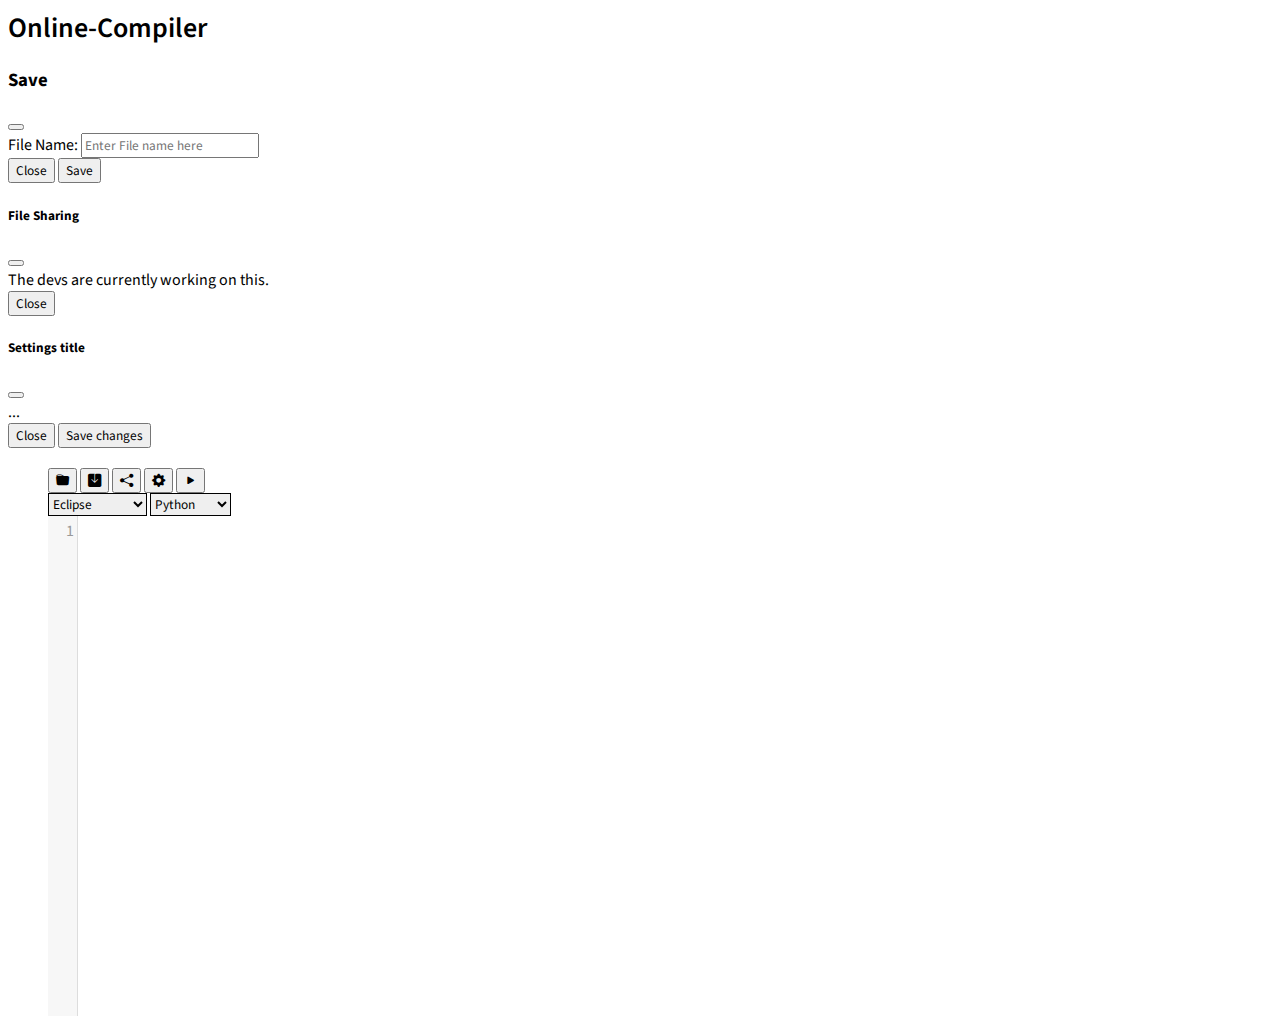
<file: index.html>
<!DOCTYPE html>
<html lang="en">
    <head>
        <meta charset="utf-8" />
        <meta name="viewport" content="width=device-width, initial-scale=1" />

        <!-- Bootstrap CDN -->
        <link href="https://cdn.jsdelivr.net/npm/bootstrap@5.0.2/dist/css/bootstrap.min.css" rel="stylesheet" integrity="sha384-EVSTQN3/azprG1Anm3QDgpJLIm9Nao0Yz1ztcQTwFspd3yD65VohhpuuCOmLASjC" crossorigin="anonymous" />
        <link rel="stylesheet" href="https://cdn.jsdelivr.net/npm/bootstrap-icons@1.3.0/font/bootstrap-icons.css" />

        <!-- Fonts CDN -->
        <link rel="preconnect" href="https://fonts.googleapis.com" />
        <link rel="preconnect" href="https://fonts.gstatic.com" crossorigin />
        <link href="https://fonts.googleapis.com/css2?family=Source+Sans+Pro:wght@200;400&display=swap" rel="stylesheet" />

        <!-- Codemirror -->
        <script src="codemirror/lib/codemirror.js"></script>
        <link rel="stylesheet" href="codemirror/lib/codemirror.css" />
        <script src="codemirror/"></script>

        <!-- Codemirror Language Support -->
        <script src="codemirror/mode/javascript/javascript.js"></script>
        <script src="codemirror/mode/python/python.js"></script>
        <script src="codemirror/mode/clike/clike.js"></script>

        <!-- Codemirror-Themes -->
        <link rel="stylesheet" href="codemirror/theme/ayu-dark.css" />
        <link rel="stylesheet" href="codemirror/theme/eclipse.css" />
        <link rel="stylesheet" href="codemirror/theme/monokai.css" />
        <link rel="stylesheet" href="codemirror/theme/dracula.css" />
        <link rel="stylesheet" href="codemirror/theme/material.css" />
        <link rel="stylesheet" href="codemirror/theme/ayu-mirage.css" />
        <link rel="stylesheet" href="codemirror/theme/gruvbox-dark.css" />

        <!-- Custom CSS -->
        <link rel="stylesheet" href="style.css" />

        <title>Online-Compiler</title>
    </head>

    <body>
        <!-- Heading NavBar -->
        <nav class="navbar navbar-expand-lg navbar-dark bg-dark">
            <span class="navbar-brand ms-3">Online-Compiler</span>
        </nav>

        <!-- Modals -->
        <!-- Save File Modal -->
        <div class="modal fade" id="saveFileModal" tabindex="-1" aria-labelledby="exampleModalLabel" aria-hidden="true">
            <div class="modal-dialog">
                <div class="modal-content">
                    <div class="modal-header">
                        <h3 class="modal-title" id="exampleModalLabel">Save</h3>
                        <button type="button" class="btn-close" data-bs-dismiss="modal" aria-label="Close"></button>
                    </div>
                    <div class="modal-body">
                        <label for="fileName" class="form-label">File Name:</label>
                        <input type="text" id="fileName" class="form-control" placeholder="Enter File name here" />
                    </div>
                    <div class="modal-footer">
                        <button type="button" class="btn btn-secondary" data-bs-dismiss="modal">Close</button>
                        <button type="button" class="btn btn-primary" onclick="saveLocally();" data-bs-dismiss="modal">Save</button>
                    </div>
                </div>
            </div>
        </div>
        <!-- File Sharing Modal -->
        <div class="modal fade" id="fileSharingModal" tabindex="-1" aria-labelledby="exampleModalLabel" aria-hidden="true">
            <div class="modal-dialog">
                <div class="modal-content">
                    <div class="modal-header">
                        <h5 class="modal-title" id="exampleModalLabel">File Sharing</h5>
                        <button type="button" class="btn-close" data-bs-dismiss="modal" aria-label="Close"></button>
                    </div>
                    <div class="modal-body">
                        The devs are currently working on this.
                    </div>
                    <div class="modal-footer">
                        <button type="button" class="btn btn-secondary" data-bs-dismiss="modal">Close</button>
                    </div>
                </div>
            </div>
        </div>
        <!-- Setting Modal -->
        <div class="modal fade" id="settingsModal" tabindex="-1" aria-labelledby="exampleModalLabel" aria-hidden="true">
            <div class="modal-dialog">
                <div class="modal-content">
                    <div class="modal-header">
                        <h5 class="modal-title" id="exampleModalLabel">Settings title</h5>
                        <button type="button" class="btn-close" data-bs-dismiss="modal" aria-label="Close"></button>
                    </div>
                    <div class="modal-body">
                        ...
                    </div>
                    <div class="modal-footer">
                        <button type="button" class="btn btn-secondary" data-bs-dismiss="modal">Close</button>
                        <button type="button" class="btn btn-primary">Save changes</button>
                    </div>
                </div>
            </div>
        </div>

        <!-- Edtior -->
        <div class="card editor-card">
            <div class="card-header d-flex justify-content-between align-items-center">
                <!-- Menu-1 -->
                <div id="header-control ms-2">
                    <input type="file" id="file-upload" hidden />
                    <div class="btn-group ms-3">
                        <button type="button" class="btn btn-outline-dark">
                            <label for="file-upload"><i class="bi bi-folder-fill"></i></label>
                        </button>
                        <button type="button" class="btn btn-outline-dark" data-bs-toggle="modal" data-bs-target="#saveFileModal"><i class="bi bi-save-fill"></i></button>
                        <button type="button" class="btn btn-outline-dark" data-bs-toggle="modal" data-bs-target="#fileSharingModal"><i class="bi bi-share-fill"></i></button>
                        <button type="button" class="btn btn-outline-dark" data-bs-toggle="modal" data-bs-target="#settingsModal"><i class="bi bi-gear-fill"></i></button>
                        <button type="button" class="btn btn-outline-dark"><i class="bi bi-play-fill"></i></button>
                    </div>
                </div>

                <!-- Theme Select Option -->
                <select class="form-select bg-light w-auto ms-auto" aria-label="Default select example" id="selected_theme" onchange="themeChange()">
                    <option value="monokai">Monokai</option>
                    <option value="eclipse" selected>Eclipse</option>
                    <option value="ayu-mirage">Ayu-Mirage</option>
                    <option value="ayu-dark">Ayu-Dark</option>
                    <option value="dracula">Dracula</option>
                    <option value="gruvbox-dark">Gruvbox-Dark</option>
                    <option value="material">Material</option>
                </select>

                <!-- Language Select Option -->
                <select class="form-select bg-light w-auto ms-1 me-3" aria-label="Default select example" id="selected_language" onchange="languageChange()">
                    <option value="text/x-csrc">C</option>
                    <option value="text/x-c++src">C++</option>
                    <option value="text/x-java">Java</option>
                    <option value="python" selected>Python</option>
                    <option value="javascript">JavaScript</option>
                </select>
            </div>
            <div class="card-body">
                <textarea name="" id="editor" cols="30" rows="10"></textarea>
            </div>
        </div>

        <script src="https://cdn.jsdelivr.net/npm/bootstrap@5.0.2/dist/js/bootstrap.bundle.min.js" integrity="sha384-MrcW6ZMFYlzcLA8Nl+NtUVF0sA7MsXsP1UyJoMp4YLEuNSfAP+JcXn/tWtIaxVXM" crossorigin="anonymous"></script>
        <script src="main.js"></script>
    </body>
</html>
</file>
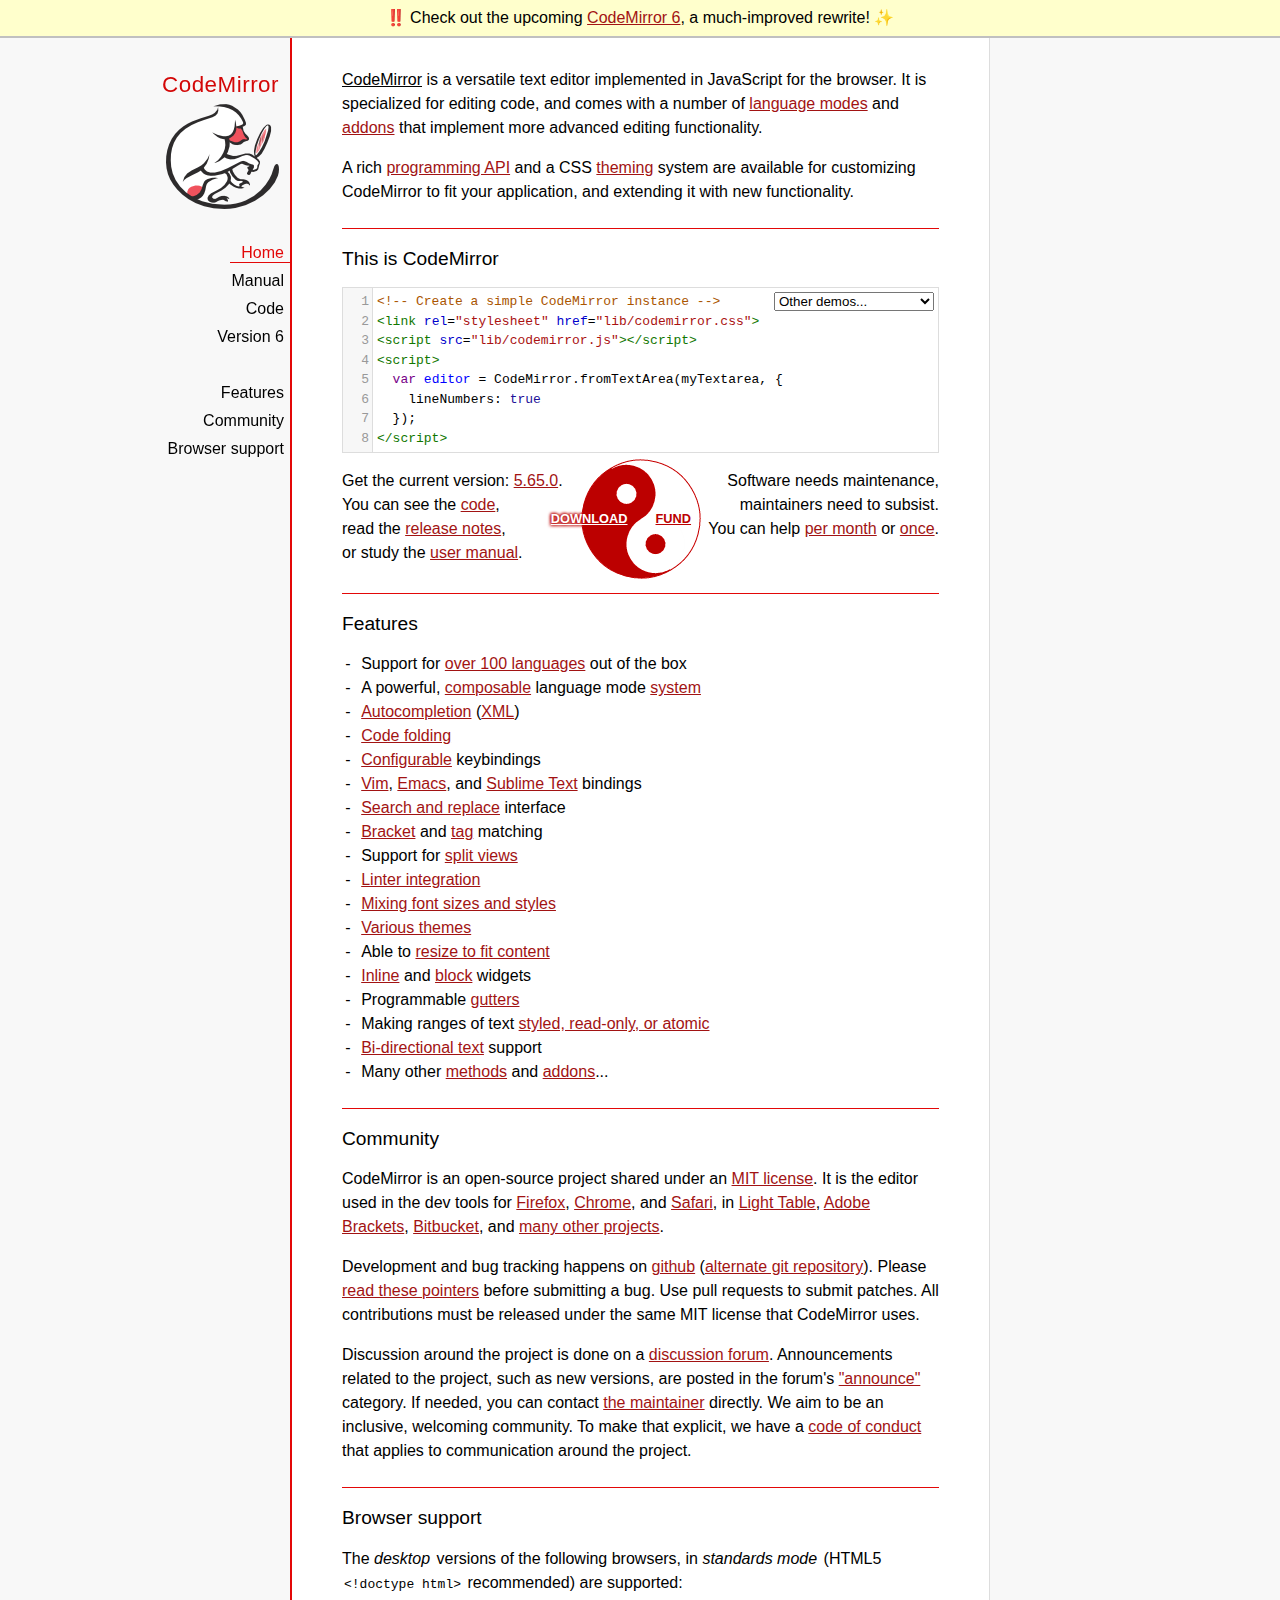
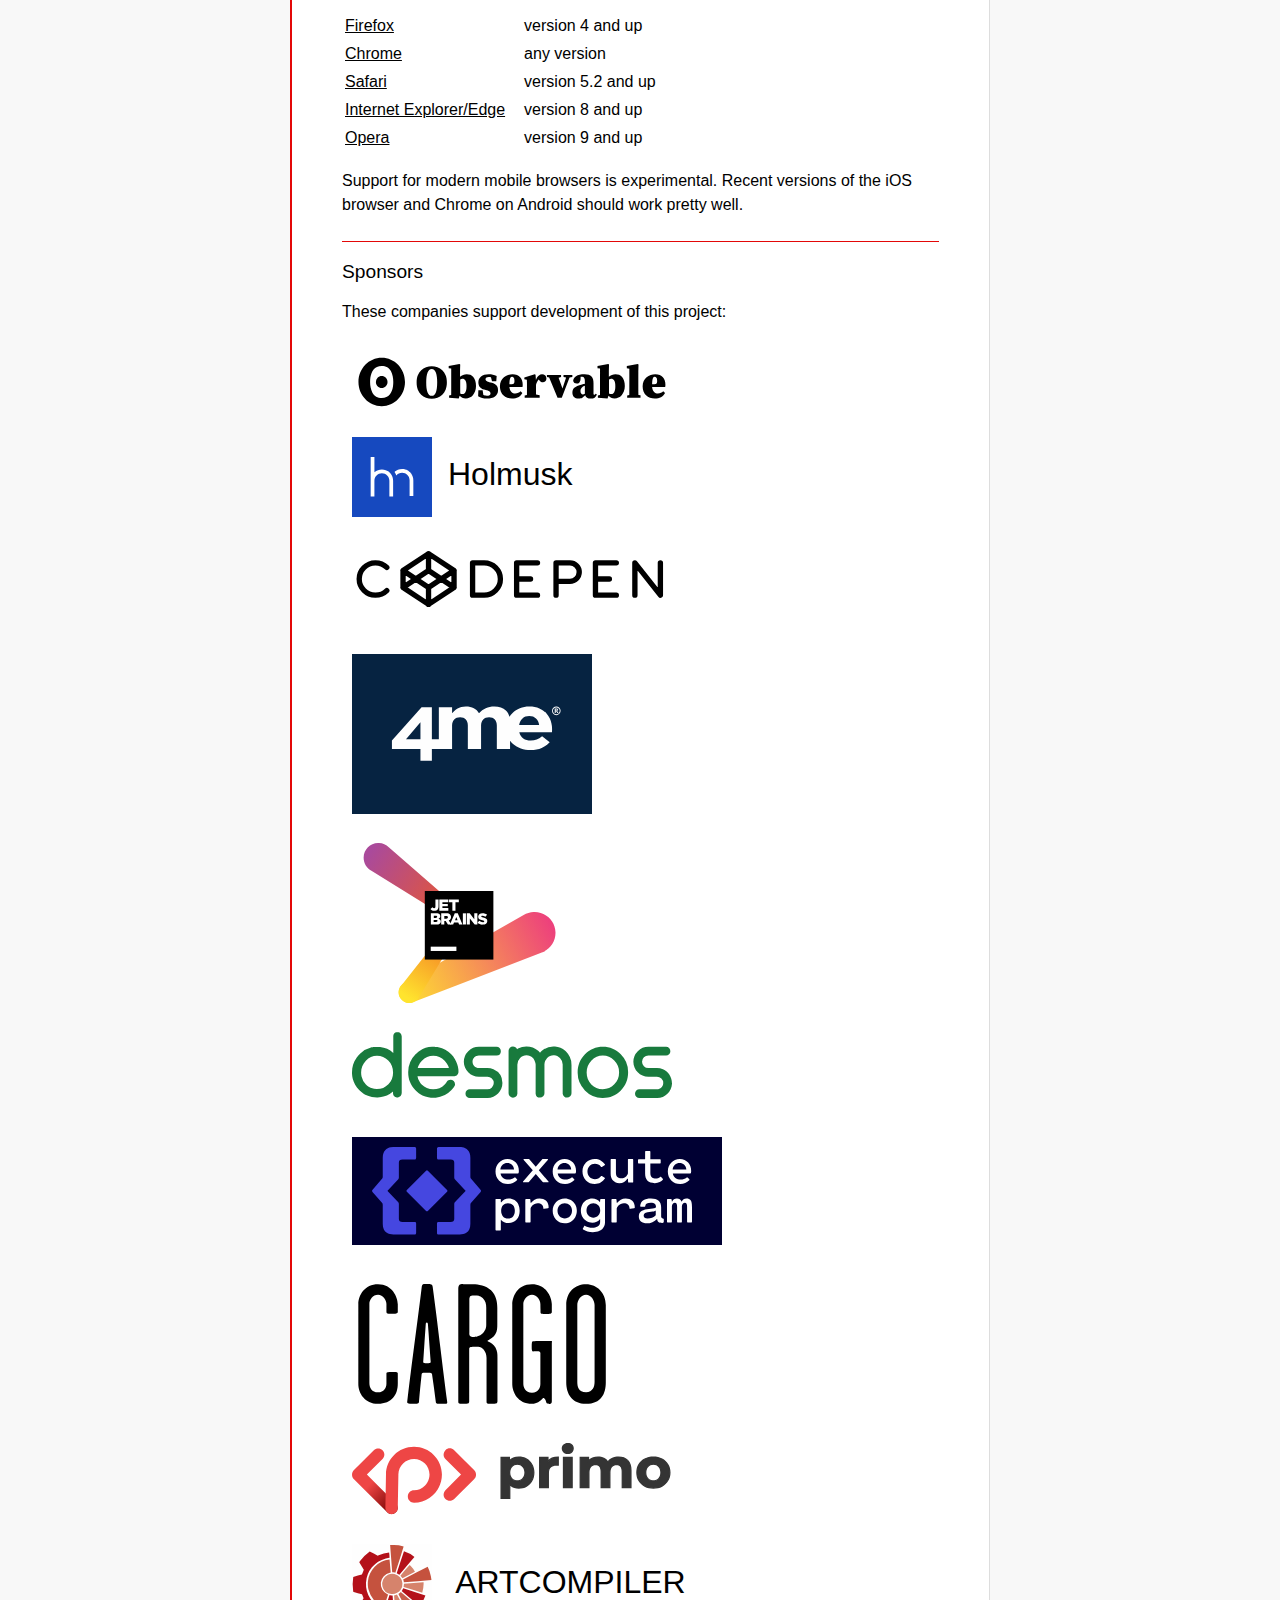
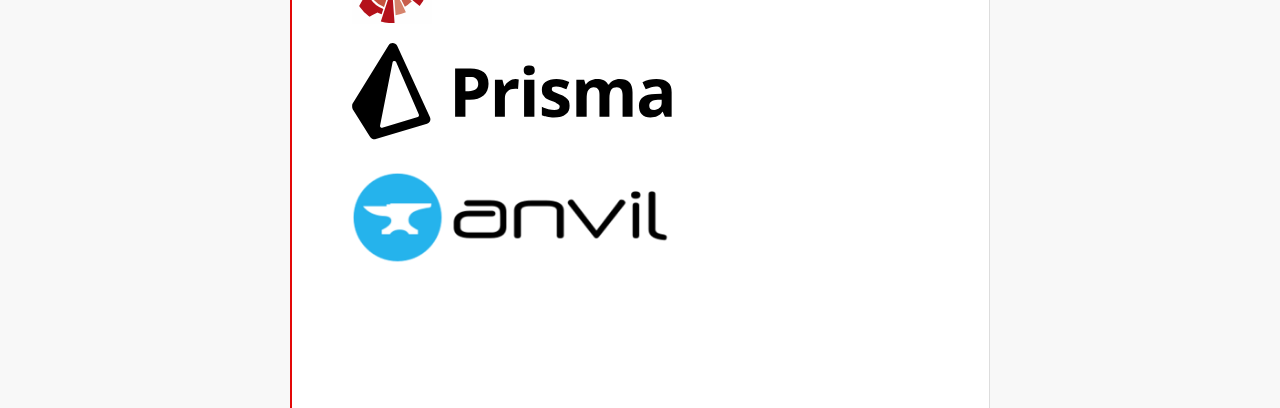
<file: codemirror/index.html>
<!doctype html>

<title>CodeMirror</title>
<meta charset="utf-8"/>

<link rel=stylesheet href="lib/codemirror.css">
<link rel=stylesheet href="doc/docs.css">
<script src="lib/codemirror.js"></script>
<script src="mode/xml/xml.js"></script>
<script src="mode/javascript/javascript.js"></script>
<script src="mode/css/css.js"></script>
<script src="mode/htmlmixed/htmlmixed.js"></script>
<script src="addon/edit/matchbrackets.js"></script>

<script src="doc/activebookmark.js"></script>

<style>
  .CodeMirror { height: auto; border: 1px solid #ddd; }
  .CodeMirror-scroll { max-height: 200px; }
  .CodeMirror pre { padding-left: 7px; line-height: 1.25; }
  .banner { background: #ffc; padding: 6px; border-bottom: 2px solid silver; text-align: center }
</style>

<div class=banner>
  ‼️ Check out the upcoming <a href="https://codemirror.net/6/">CodeMirror 6</a>, a much-improved rewrite! ✨
</div>

<div id=nav>
  <a href="https://codemirror.net"><h1>CodeMirror</h1><img id=logo src="doc/logo.png"></a>

  <ul>
    <li><a class=active data-default="true" href="#description">Home</a>
    <li><a href="doc/manual.html">Manual</a>
    <li><a href="https://github.com/codemirror/codemirror">Code</a>
    <li><a href="https://codemirror.net/6/">Version 6</a>
  </ul>
  <ul>
    <li><a href="#features">Features</a>
    <li><a href="#community">Community</a>
    <li><a href="#browsersupport">Browser support</a>
  </ul>
</div>

<article>

<section id=description class=first>
  <p><strong>CodeMirror</strong> is a versatile text editor
  implemented in JavaScript for the browser. It is specialized for
  editing code, and comes with a number of <a href="mode/index.html">language modes</a> and <a href="doc/manual.html#addons">addons</a>
  that implement more advanced editing functionality.</p>

  <p>A rich <a href="doc/manual.html#api">programming API</a> and a
  CSS <a href="doc/manual.html#styling">theming</a> system are
  available for customizing CodeMirror to fit your application, and
  extending it with new functionality.</p>
</section>

<section id=demo>
  <h2>This is CodeMirror</h2>
  <form style="position: relative; margin-top: .5em;"><textarea id=demotext>
<!-- Create a simple CodeMirror instance -->
<link rel="stylesheet" href="lib/codemirror.css">
<script src="lib/codemirror.js"></script>
<script>
  var editor = CodeMirror.fromTextArea(myTextarea, {
    lineNumbers: true
  });
</script></textarea>
  <select id="demolist" onchange="document.location = this.options[this.selectedIndex].value;">
    <option value="#">Other demos...</option>
    <option value="demo/complete.html">Autocompletion</option>
    <option value="demo/folding.html">Code folding</option>
    <option value="demo/theme.html">Themes</option>
    <option value="mode/htmlmixed/index.html">Mixed language modes</option>
    <option value="demo/bidi.html">Bi-directional text</option>
    <option value="demo/variableheight.html">Variable font sizes</option>
    <option value="demo/search.html">Search interface</option>
    <option value="demo/vim.html">Vim bindings</option>
    <option value="demo/emacs.html">Emacs bindings</option>
    <option value="demo/sublime.html">Sublime Text bindings</option>
    <option value="demo/tern.html">Tern integration</option>
    <option value="demo/merge.html">Merge/diff interface</option>
    <option value="demo/fullscreen.html">Full-screen editor</option>
    <option value="demo/simplescrollbars.html">Custom scrollbars</option>
  </select></form>
  <script>
    var editor = CodeMirror.fromTextArea(document.getElementById("demotext"), {
      lineNumbers: true,
      mode: "text/html",
      matchBrackets: true
    });
  </script>

  <div class=actions>
    <div class=actionspicture>
      <img src="doc/yinyang.png" class=yinyang>
      <div class="actionlink download">
        <a href="https://codemirror.net/codemirror.zip">DOWNLOAD</a>
      </div>
      <div class="actionlink fund">
        <a href="https://marijnhaverbeke.nl/fund/">FUND</a>
      </div>
    </div>
    <div class=actionsleft>
      Get the current version: <a href="https://codemirror.net/codemirror.zip">5.65.0</a>.<br>
      You can see the <a href="https://github.com/codemirror/codemirror" title="GitHub repository">code</a>,<br>
      read the <a href="doc/releases.html">release notes</a>,<br>
      or study the <a href="doc/manual.html">user manual</a>.
    </div>
    <div class=actionsright>
      Software needs maintenance,<br>
      maintainers need to subsist.<br>
      You can help <a href="https://marijnhaverbeke.nl/fund/" title="Set up a monthly contribution">per month</a> or
      <a title="Donate with PayPal" href="https://www.paypal.me/marijnhaverbeke">once</a>.
    </div>
  </div>

</section>

<section id=features>
  <h2>Features</h2>
  <ul>
    <li>Support for <a href="mode/index.html">over 100 languages</a> out of the box
    <li>A powerful, <a href="mode/htmlmixed/index.html">composable</a> language mode <a href="doc/manual.html#modeapi">system</a>
    <li><a href="doc/manual.html#addon_show-hint">Autocompletion</a> (<a href="demo/xmlcomplete.html">XML</a>)
    <li><a href="doc/manual.html#addon_foldcode">Code folding</a>
    <li><a href="doc/manual.html#option_extraKeys">Configurable</a> keybindings
    <li><a href="demo/vim.html">Vim</a>, <a href="demo/emacs.html">Emacs</a>, and <a href="demo/sublime.html">Sublime Text</a> bindings
    <li><a href="doc/manual.html#addon_search">Search and replace</a> interface
    <li><a href="doc/manual.html#addon_matchbrackets">Bracket</a> and <a href="doc/manual.html#addon_matchtags">tag</a> matching
    <li>Support for <a href="demo/buffers.html">split views</a>
    <li><a href="doc/manual.html#addon_lint">Linter integration</a>
    <li><a href="demo/variableheight.html">Mixing font sizes and styles</a>
    <li><a href="demo/theme.html">Various themes</a>
    <li>Able to <a href="demo/resize.html">resize to fit content</a>
    <li><a href="doc/manual.html#mark_replacedWith">Inline</a> and <a href="doc/manual.html#addLineWidget">block</a> widgets
    <li>Programmable <a href="demo/marker.html">gutters</a>
    <li>Making ranges of text <a href="doc/manual.html#markText">styled, read-only, or atomic</a>
    <li><a href="demo/bidi.html">Bi-directional text</a> support
    <li>Many other <a href="doc/manual.html#api">methods</a> and <a href="doc/manual.html#addons">addons</a>...
  </ul>
</section>

<section id=community>
  <h2>Community</h2>

  <p>CodeMirror is an open-source project shared under
  an <a href="LICENSE">MIT license</a>. It is the editor used in the
  dev tools for
  <a href="https://hacks.mozilla.org/2013/11/firefox-developer-tools-episode-27-edit-as-html-codemirror-more/">Firefox</a>,
  <a href="https://developers.google.com/chrome-developer-tools/">Chrome</a>,
  and <a href="https://developer.apple.com/safari/tools/">Safari</a>, in <a href="http://www.lighttable.com/">Light
  Table</a>, <a href="http://brackets.io/">Adobe
  Brackets</a>, <a href="http://blog.bitbucket.org/2013/05/14/edit-your-code-in-the-cloud-with-bitbucket/">Bitbucket</a>,
  and <a href="doc/realworld.html">many other projects</a>.</p>

  <p>Development and bug tracking happens
  on <a href="https://github.com/codemirror/CodeMirror/">github</a>
  (<a href="http://marijnhaverbeke.nl/git/codemirror">alternate git
  repository</a>).
  Please <a href="https://codemirror.net/doc/reporting.html">read these
  pointers</a> before submitting a bug. Use pull requests to submit
  patches. All contributions must be released under the same MIT
  license that CodeMirror uses.</p>

  <p>Discussion around the project is done on
  a <a href="https://discuss.codemirror.net">discussion forum</a>.
  Announcements related to the project, such as new versions, are
  posted in the
  forum's <a href="https://discuss.codemirror.net/c/announce">"announce"</a>
  category. If needed, you can
  contact <a href="mailto:marijnh@gmail.com">the maintainer</a>
  directly. We aim to be an inclusive, welcoming community. To make
  that explicit, we have
  a <a href="http://contributor-covenant.org/version/1/1/0/">code of
  conduct</a> that applies to communication around the project.</p>
</section>

<section id=browsersupport>
  <h2>Browser support</h2>
  <p>The <em>desktop</em> versions of the following browsers,
  in <em>standards mode</em> (HTML5 <code>&lt;!doctype html></code>
  recommended) are supported:</p>
  <table style="margin-bottom: 1em">
    <tr><th>Firefox</th><td>version 4 and up</td></tr>
    <tr><th>Chrome</th><td>any version</td></tr>
    <tr><th>Safari</th><td>version 5.2 and up</td></tr>
    <tr><th style="padding-right: 1em;">Internet Explorer/Edge</th><td>version 8 and up</td></tr>
    <tr><th>Opera</th><td>version 9 and up</td></tr>
  </table>
  <p>Support for modern mobile browsers is experimental. Recent
  versions of the iOS browser and Chrome on Android should work
  pretty well.</p>
</section>

<section id=sponsors>
  <style>
    ul.sponsor-list { padding-left: 10px; font-size: 200%; }
    ul.sponsor-list a { color: black; text-decoration: none }
    ul.sponsor-list li { list-style: none; margin-bottom: 16px }
    ul.sponsor-list img { max-width: 80%; max-height: 160px; width: 320px }
    ul.sponsor-list img.captioned { vertical-align: middle; width: 80px; max-width: 40%; height: auto; margin-right: 16px }
  </style>

  <h2>Sponsors</h2>
  <p>These companies support development of this project:</p>
  <ul class=sponsor-list>
    <li><a href="http://observablehq.com/"><img alt="Observable" src='doc/logos/observable.svg' loading=lazy></a></li>
    <li><a href="https://holmusk.com"><img class=captioned alt="" src='doc/logos/holmusk.svg' loading=lazy>Holmusk</a></li>
    <li><a href="https://codepen.io/"><img style="margin: 16px 0" src='doc/logos/codepen.svg' loading=lazy alt="CodePen"></a></li>
    <li><a href="https://4me.com"><img style="width: auto" src='doc/logos/4me.svg' loading=lazy alt="4me"></a></li>
    <li><a href="https://www.jetbrains.com/"><img src="doc/logos/jetbrains.svg" loading=lazy alt="JetBrains"></a>
    <li><a href="https://www.desmos.com/"><img src='doc/logos/desmos.svg' loading=lazy alt=desmos></a></li>
    <li><a href="https://www.executeprogram.com"><img style="background: #003; margin: 10px 0; padding: 10px 30px 10px 20px" src='doc/logos/executeprogram.svg' loading=lazy alt="Execute Program"></a></li>
    <li><a href="https://cargo.site"><img alt=Cargo style="max-height: 120px" src='doc/logos/cargo.svg' loading=lazy></a></li>
    <li><a href="https://primo.af"><img alt=primo src='doc/logos/primo.svg' loading=lazy></a></li>
    <li><a href="https://www.artcompiler.com"><img class=captioned alt="" src='doc/logos/artcompiler.svg' loading=lazy> ARTCOMPILER</a></li>
    <li><a href="https://www.prisma.io"><img alt="Prisma" src='doc/logos/prisma.svg' loading=lazy></a>
    <li><a href="https://anvil.works/"><img alt="Anvil" src='doc/logos/anvil.png' loading=lazy></a>
  </ul>
</section>

</article>
</file>
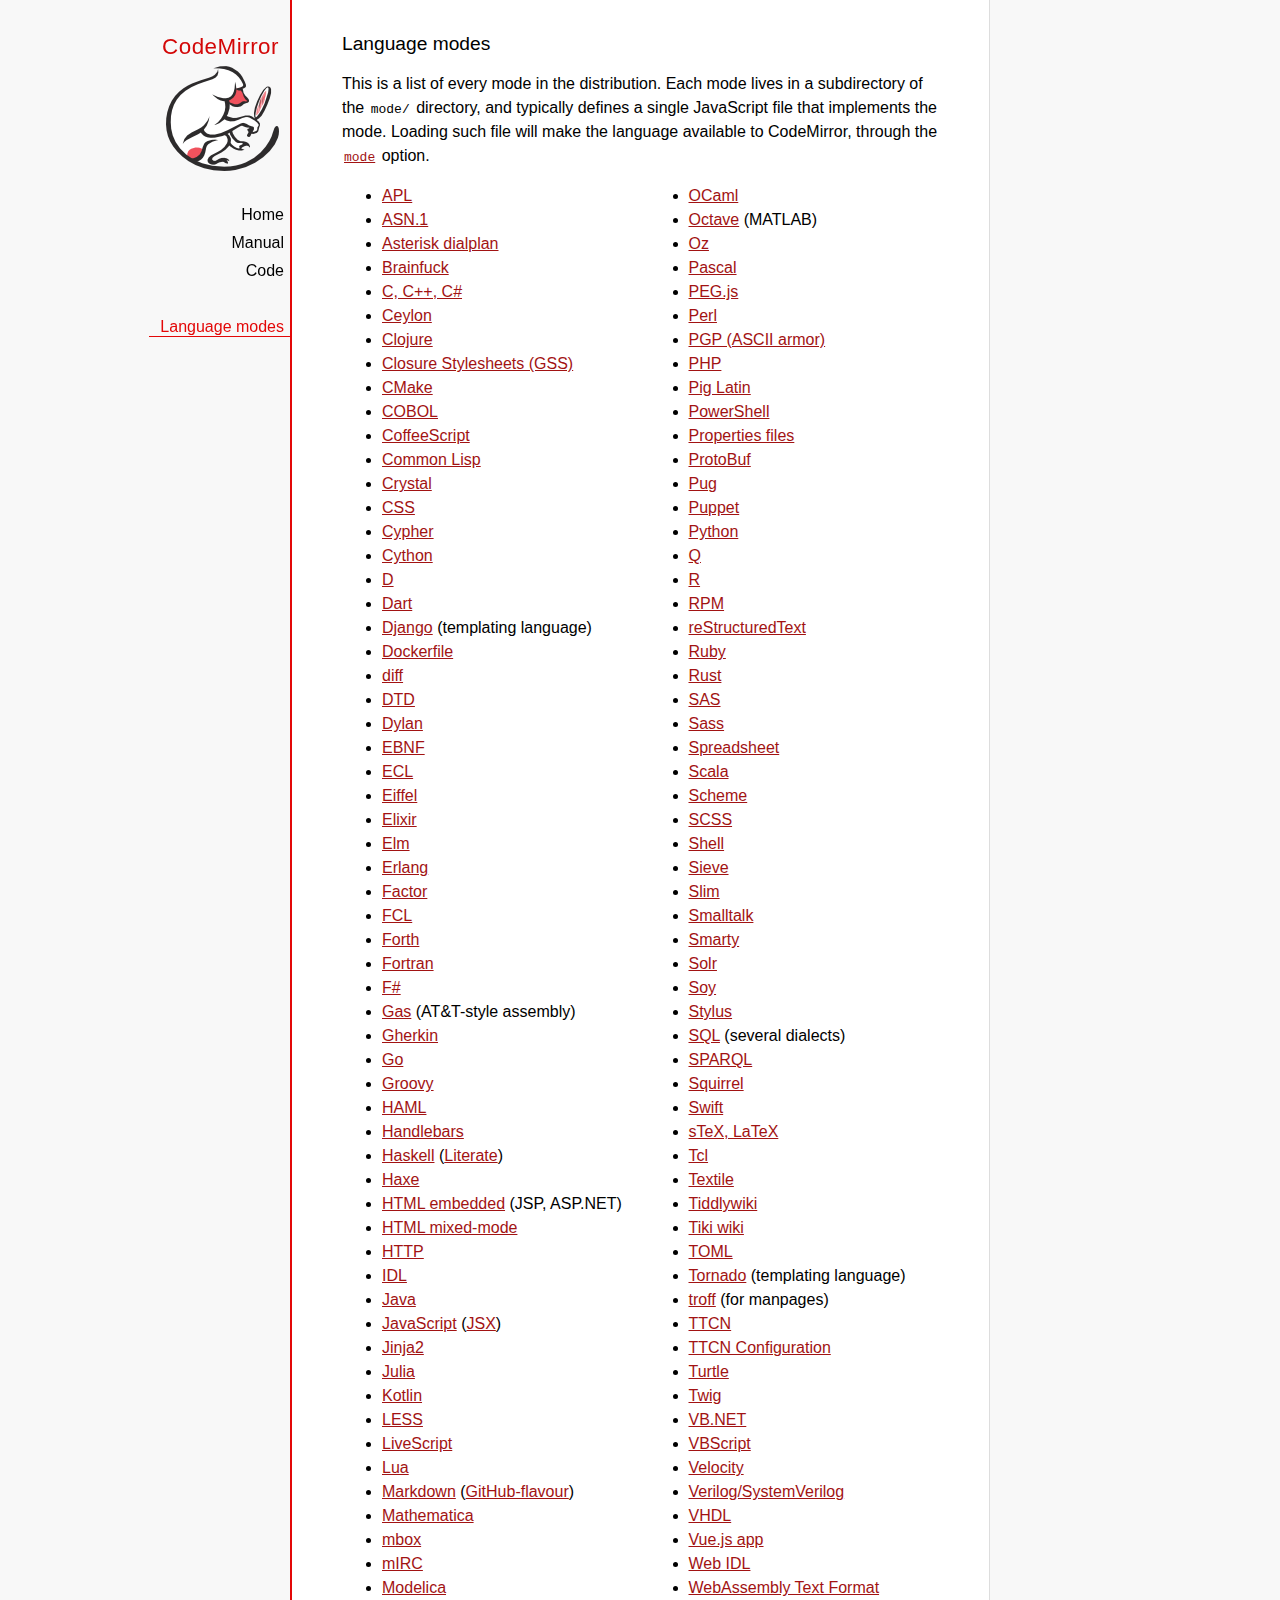
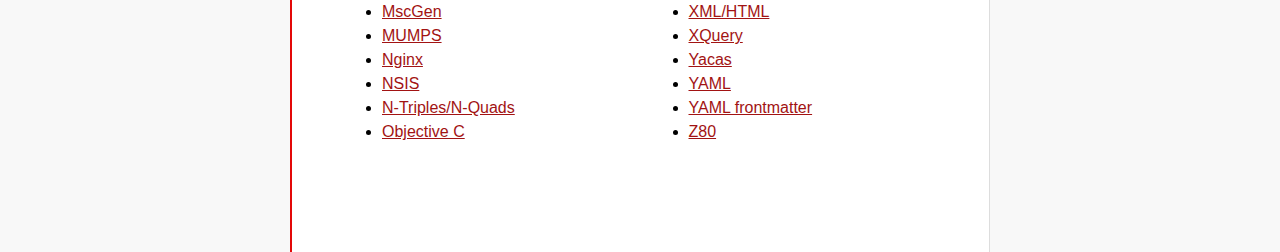
<file: codemirror/mode/index.html>
<!doctype html>

<title>CodeMirror: Language Modes</title>
<meta charset="utf-8"/>
<link rel=stylesheet href="../doc/docs.css">

<div id=nav>
  <a href="https://codemirror.net"><h1>CodeMirror</h1><img id=logo src="../doc/logo.png"></a>

  <ul>
    <li><a href="../index.html">Home</a>
    <li><a href="../doc/manual.html">Manual</a>
    <li><a href="https://github.com/codemirror/codemirror">Code</a>
  </ul>
  <ul>
    <li><a class=active href="#">Language modes</a>
  </ul>
</div>

<article>

  <h2>Language modes</h2>

  <p>This is a list of every mode in the distribution. Each mode lives
in a subdirectory of the <code>mode/</code> directory, and typically
defines a single JavaScript file that implements the mode. Loading
such file will make the language available to CodeMirror, through
the <a href="../doc/manual.html#option_mode"><code>mode</code></a>
option.</p>

  <div style="-webkit-columns: 100px 2; -moz-columns: 100px 2; columns: 100px 2;">
    <ul style="margin-top: 0">
      <li><a href="apl/index.html">APL</a></li>
      <li><a href="asn.1/index.html">ASN.1</a></li>
      <li><a href="asterisk/index.html">Asterisk dialplan</a></li>
      <li><a href="brainfuck/index.html">Brainfuck</a></li>
      <li><a href="clike/index.html">C, C++, C#</a></li>
      <li><a href="clike/index.html">Ceylon</a></li>
      <li><a href="clojure/index.html">Clojure</a></li>
      <li><a href="css/gss.html">Closure Stylesheets (GSS)</a></li>
      <li><a href="cmake/index.html">CMake</a></li>
      <li><a href="cobol/index.html">COBOL</a></li>
      <li><a href="coffeescript/index.html">CoffeeScript</a></li>
      <li><a href="commonlisp/index.html">Common Lisp</a></li>
      <li><a href="crystal/index.html">Crystal</a></li>
      <li><a href="css/index.html">CSS</a></li>
      <li><a href="cypher/index.html">Cypher</a></li>
      <li><a href="python/index.html">Cython</a></li>
      <li><a href="d/index.html">D</a></li>
      <li><a href="dart/index.html">Dart</a></li>
      <li><a href="django/index.html">Django</a> (templating language)</li>
      <li><a href="dockerfile/index.html">Dockerfile</a></li>
      <li><a href="diff/index.html">diff</a></li>
      <li><a href="dtd/index.html">DTD</a></li>
      <li><a href="dylan/index.html">Dylan</a></li>
      <li><a href="ebnf/index.html">EBNF</a></li>
      <li><a href="ecl/index.html">ECL</a></li>
      <li><a href="eiffel/index.html">Eiffel</a></li>
      <li><a href="https://github.com/optick/codemirror-mode-elixir">Elixir</a></li>
      <li><a href="elm/index.html">Elm</a></li>
      <li><a href="erlang/index.html">Erlang</a></li>
      <li><a href="factor/index.html">Factor</a></li>
      <li><a href="fcl/index.html">FCL</a></li>
      <li><a href="forth/index.html">Forth</a></li>
      <li><a href="fortran/index.html">Fortran</a></li>
      <li><a href="mllike/index.html">F#</a></li>
      <li><a href="gas/index.html">Gas</a> (AT&amp;T-style assembly)</li>
      <li><a href="gherkin/index.html">Gherkin</a></li>
      <li><a href="go/index.html">Go</a></li>
      <li><a href="groovy/index.html">Groovy</a></li>
      <li><a href="haml/index.html">HAML</a></li>
      <li><a href="handlebars/index.html">Handlebars</a></li>
      <li><a href="haskell/index.html">Haskell</a> (<a href="haskell-literate/index.html">Literate</a>)</li>
      <li><a href="haxe/index.html">Haxe</a></li>
      <li><a href="htmlembedded/index.html">HTML embedded</a> (JSP, ASP.NET)</li>
      <li><a href="htmlmixed/index.html">HTML mixed-mode</a></li>
      <li><a href="http/index.html">HTTP</a></li>
      <li><a href="idl/index.html">IDL</a></li>
      <li><a href="clike/index.html">Java</a></li>
      <li><a href="javascript/index.html">JavaScript</a> (<a href="jsx/index.html">JSX</a>)</li>
      <li><a href="jinja2/index.html">Jinja2</a></li>
      <li><a href="julia/index.html">Julia</a></li>
      <li><a href="clike/index.html">Kotlin</a></li>
      <li><a href="css/less.html">LESS</a></li>
      <li><a href="livescript/index.html">LiveScript</a></li>
      <li><a href="lua/index.html">Lua</a></li>
      <li><a href="markdown/index.html">Markdown</a> (<a href="gfm/index.html">GitHub-flavour</a>)</li>
      <li><a href="mathematica/index.html">Mathematica</a></li>
      <li><a href="mbox/index.html">mbox</a></li>
      <li><a href="mirc/index.html">mIRC</a></li>
      <li><a href="modelica/index.html">Modelica</a></li>
      <li><a href="mscgen/index.html">MscGen</a></li>
      <li><a href="mumps/index.html">MUMPS</a></li>
      <li><a href="nginx/index.html">Nginx</a></li>
      <li><a href="nsis/index.html">NSIS</a></li>
      <li><a href="ntriples/index.html">N-Triples/N-Quads</a></li>
      <li><a href="clike/index.html">Objective C</a></li>
      <li><a href="mllike/index.html">OCaml</a></li>
      <li><a href="octave/index.html">Octave</a> (MATLAB)</li>
      <li><a href="oz/index.html">Oz</a></li>
      <li><a href="pascal/index.html">Pascal</a></li>
      <li><a href="pegjs/index.html">PEG.js</a></li>
      <li><a href="perl/index.html">Perl</a></li>
      <li><a href="asciiarmor/index.html">PGP (ASCII armor)</a></li>
      <li><a href="php/index.html">PHP</a></li>
      <li><a href="pig/index.html">Pig Latin</a></li>
      <li><a href="powershell/index.html">PowerShell</a></li>
      <li><a href="properties/index.html">Properties files</a></li>
      <li><a href="protobuf/index.html">ProtoBuf</a></li>
      <li><a href="pug/index.html">Pug</a></li>
      <li><a href="puppet/index.html">Puppet</a></li>
      <li><a href="python/index.html">Python</a></li>
      <li><a href="q/index.html">Q</a></li>
      <li><a href="r/index.html">R</a></li>
      <li><a href="rpm/index.html">RPM</a></li>
      <li><a href="rst/index.html">reStructuredText</a></li>
      <li><a href="ruby/index.html">Ruby</a></li>
      <li><a href="rust/index.html">Rust</a></li>
      <li><a href="sas/index.html">SAS</a></li>
      <li><a href="sass/index.html">Sass</a></li>
      <li><a href="spreadsheet/index.html">Spreadsheet</a></li>
      <li><a href="clike/scala.html">Scala</a></li>
      <li><a href="scheme/index.html">Scheme</a></li>
      <li><a href="css/scss.html">SCSS</a></li>
      <li><a href="shell/index.html">Shell</a></li>
      <li><a href="sieve/index.html">Sieve</a></li>
      <li><a href="slim/index.html">Slim</a></li>
      <li><a href="smalltalk/index.html">Smalltalk</a></li>
      <li><a href="smarty/index.html">Smarty</a></li>
      <li><a href="solr/index.html">Solr</a></li>
      <li><a href="soy/index.html">Soy</a></li>
      <li><a href="stylus/index.html">Stylus</a></li>
      <li><a href="sql/index.html">SQL</a> (several dialects)</li>
      <li><a href="sparql/index.html">SPARQL</a></li>
      <li><a href="clike/index.html">Squirrel</a></li>
      <li><a href="swift/index.html">Swift</a></li>
      <li><a href="stex/index.html">sTeX, LaTeX</a></li>
      <li><a href="tcl/index.html">Tcl</a></li>
      <li><a href="textile/index.html">Textile</a></li>
      <li><a href="tiddlywiki/index.html">Tiddlywiki</a></li>
      <li><a href="tiki/index.html">Tiki wiki</a></li>
      <li><a href="toml/index.html">TOML</a></li>
      <li><a href="tornado/index.html">Tornado</a> (templating language)</li>
      <li><a href="troff/index.html">troff</a> (for manpages)</li>
      <li><a href="ttcn/index.html">TTCN</a></li>
      <li><a href="ttcn-cfg/index.html">TTCN Configuration</a></li>
      <li><a href="turtle/index.html">Turtle</a></li>
      <li><a href="twig/index.html">Twig</a></li>
      <li><a href="vb/index.html">VB.NET</a></li>
      <li><a href="vbscript/index.html">VBScript</a></li>
      <li><a href="velocity/index.html">Velocity</a></li>
      <li><a href="verilog/index.html">Verilog/SystemVerilog</a></li>
      <li><a href="vhdl/index.html">VHDL</a></li>
      <li><a href="vue/index.html">Vue.js app</a></li>
      <li><a href="webidl/index.html">Web IDL</a></li>
      <li><a href="wast/index.html">WebAssembly Text Format</a></li>
      <li><a href="xml/index.html">XML/HTML</a></li>
      <li><a href="xquery/index.html">XQuery</a></li>
      <li><a href="yacas/index.html">Yacas</a></li>
      <li><a href="yaml/index.html">YAML</a></li>
      <li><a href="yaml-frontmatter/index.html">YAML frontmatter</a></li>
      <li><a href="z80/index.html">Z80</a></li>
    </ul>
  </div>

</article>
</file>
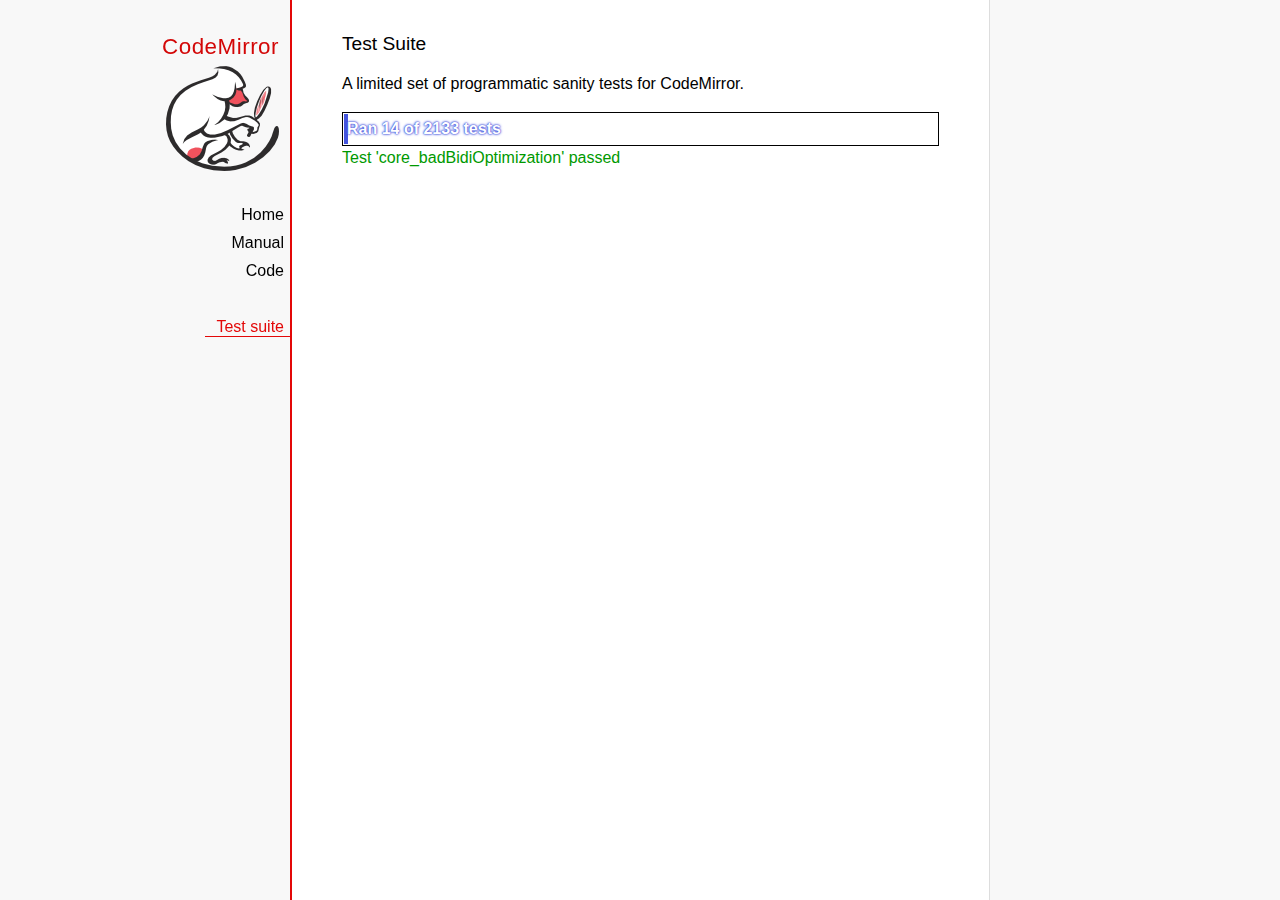
<file: codemirror/test/index.html>
<!doctype html>

<meta charset="utf-8"/>
<title>CodeMirror: Test Suite</title>
<link rel=stylesheet href="../doc/docs.css">

<link rel="stylesheet" href="../lib/codemirror.css">
<link rel="stylesheet" href="mode_test.css">
<script>
  var errored = []
  window.onerror = function(e) { errored.push(e) }
</script>
<script src="../doc/activebookmark.js"></script>
<script src="../lib/codemirror.js"></script>
<script src="../mode/meta.js"></script>
<script src="../addon/mode/overlay.js"></script>
<script src="../addon/mode/multiplex.js"></script>
<script src="../addon/search/searchcursor.js"></script>
<script src="../addon/dialog/dialog.js"></script>
<script src="../addon/edit/matchbrackets.js"></script>
<script src="../addon/hint/sql-hint.js"></script>
<script src="../addon/hint/xml-hint.js"></script>
<script src="../addon/hint/html-hint.js"></script>
<script src="../addon/comment/comment.js"></script>
<script src="../addon/mode/simple.js"></script>
<script src="../mode/css/css.js"></script>
<script src="../mode/clike/clike.js"></script>
<!-- clike must be after css or vim and sublime tests will fail -->
<script src="../mode/clojure/clojure.js"></script>
<script src="../mode/cypher/cypher.js"></script>
<script src="../mode/d/d.js"></script>
<script src="../mode/dockerfile/dockerfile.js"></script>
<script src="../mode/gfm/gfm.js"></script>
<script src="../mode/haml/haml.js"></script>
<script src="../mode/htmlmixed/htmlmixed.js"></script>
<script src="../mode/javascript/javascript.js"></script>
<script src="../mode/jsx/jsx.js"></script>
<script src="../mode/markdown/markdown.js"></script>
<script src="../mode/php/php.js"></script>
<script src="../mode/python/python.js"></script>
<script src="../mode/powershell/powershell.js"></script>
<script src="../mode/ruby/ruby.js"></script>
<script src="../mode/sass/sass.js"></script>
<script src="../mode/shell/shell.js"></script>
<script src="../mode/slim/slim.js"></script>
<script src="../mode/soy/soy.js"></script>
<script src="../mode/sql/sql.js"></script>
<script src="../mode/stex/stex.js"></script>
<script src="../mode/swift/swift.js"></script>
<script src="../mode/textile/textile.js"></script>
<script src="../mode/verilog/verilog.js"></script>
<script src="../mode/xml/xml.js"></script>
<script src="../mode/xquery/xquery.js"></script>
<script src="../keymap/emacs.js"></script>
<script src="../keymap/sublime.js"></script>
<script src="../keymap/vim.js"></script>
<script src="../mode/rust/rust.js"></script>
<script src="../mode/mscgen/mscgen.js"></script>
<script src="../mode/dylan/dylan.js"></script>
<script src="../mode/wast/wast.js"></script>

<style>
  .ok { color: #090; }
  .fail { color: #e00; }
  .error { color: #c90; }
  .done { font-weight: bold; }
  #progress {
  background: #45d;
  color: white;
  text-shadow: 0 0 1px #45d, 0 0 2px #45d, 0 0 3px #45d;
  font-weight: bold;
  white-space: pre;
  }
  #testground {
  visibility: hidden;
  }
  #testground.offscreen {
  visibility: visible;
  position: absolute;
  left: -10000px;
  top: -10000px;
  }
  .CodeMirror { border: 1px solid black; }
</style>

<div id=nav>
  <a href="https://codemirror.net"><h1>CodeMirror</h1><img id=logo src="../doc/logo.png"></a>

  <ul>
    <li><a href="../index.html">Home</a>
    <li><a href="../doc/manual.html">Manual</a>
    <li><a href="https://github.com/codemirror/codemirror">Code</a>
  </ul>
  <ul>
    <li><a class=active href="#">Test suite</a>
  </ul>
</div>

<article>
  <h2>Test Suite</h2>

    <p>A limited set of programmatic sanity tests for CodeMirror.</p>

    <div style="border: 1px solid black; padding: 1px; max-width: 700px;">
      <div style="width: 0px;" id=progress><div style="padding: 3px;">Ran <span id="progress_ran">0</span><span id="progress_total"> of 0</span> tests</div></div>
    </div>
    <p id=status>Please enable JavaScript...</p>
    <div id=output></div>

    <div id=testground></div>

    <script src="driver.js"></script>
    <script src="test.js"></script>
    <script src="doc_test.js"></script>
    <script src="multi_test.js"></script>
    <script src="contenteditable_test.js"></script>
    <script src="scroll_test.js"></script>
    <script src="comment_test.js"></script>
    <script src="search_test.js"></script>
    <script src="mode_test.js"></script>

    <script src="../mode/clike/test.js"></script>
    <script src="../mode/clojure/test.js"></script>
    <script src="../mode/css/test.js"></script>
    <script src="../mode/css/gss_test.js"></script>
    <script src="../mode/css/scss_test.js"></script>
    <script src="../mode/css/less_test.js"></script>
    <script src="../mode/cypher/test.js"></script>
    <script src="../mode/d/test.js"></script>
    <script src="../mode/dockerfile/test.js"></script>
    <script src="../mode/gfm/test.js"></script>
    <script src="../mode/haml/test.js"></script>
    <script src="../mode/javascript/test.js"></script>
    <script src="../mode/jsx/test.js"></script>
    <script src="../mode/markdown/test.js"></script>
    <script src="../mode/php/test.js"></script>
    <script src="../mode/powershell/test.js"></script>
    <script src="../mode/ruby/test.js"></script>
    <script src="../mode/sass/test.js"></script>
    <script src="../mode/shell/test.js"></script>
    <script src="../mode/slim/test.js"></script>
    <script src="../mode/soy/test.js"></script>
    <script src="../mode/stex/test.js"></script>
    <script src="../mode/swift/test.js"></script>
    <script src="../mode/textile/test.js"></script>
    <script src="../mode/verilog/test.js"></script>
    <script src="../mode/xml/test.js"></script>
    <script src="../mode/xquery/test.js"></script>
    <script src="../mode/python/test.js"></script>
    <script src="../mode/rust/test.js"></script>
    <script src="../mode/wast/test.js"></script>
    <script src="../mode/mscgen/mscgen_test.js"></script>
    <script src="../mode/mscgen/xu_test.js"></script>
    <script src="../mode/mscgen/msgenny_test.js"></script>
    <script src="../mode/dylan/test.js"></script>
    <script src="../addon/mode/multiplex_test.js"></script>
    <script src="../addon/fold/foldcode.js"></script>
    <script src="../addon/fold/brace-fold.js"></script>
    <script src="../addon/fold/xml-fold.js"></script>
    <script src="../addon/scroll/annotatescrollbar.js"></script>

    <script src="emacs_test.js"></script>
    <script src="sql-hint-test.js"></script>
    <script src="sublime_test.js"></script>
    <script src="vim_test.js"></script>
    <script src="html-hint-test.js"></script>
    <script src="annotatescrollbar.js"></script>
    <script>
      window.onload = runHarness;
      CodeMirror.on(window, 'hashchange', runHarness);

      function esc(str) {
        return str.replace(/[<&]/, function(ch) { return ch == "<" ? "&lt;" : "&amp;"; });
      }

      var output = document.getElementById("output"),
          progress = document.getElementById("progress"),
          progressRan = document.getElementById("progress_ran").childNodes[0],
          progressTotal = document.getElementById("progress_total").childNodes[0];
      var count = 0,
          failed = 0,
          skipped = 0,
          bad = "",
          running = false, // Flag that states tests are running
          quit = false, // Flag to quit tests ASAP
          verbose = false, // Adds message for *every* test to output
          done = false

      function runHarness(){
        if (running) {
          quit = true;
          setStatus("Restarting tests...", '', true);
          setTimeout(function(){ runHarness(); }, 500);
          return;
        }
        filters = [];
        verbose = false;
        if (window.location.hash.substr(1)){
          var strings = window.location.hash.substr(1).split(",");
          while (strings.length) {
            var s = strings.shift();
            if (s === "verbose")
              verbose = true;
            else
              filters.push(parseTestFilter(decodeURIComponent(s)));
          }
        }
        quit = false;
        running = true;
        setStatus("Loading tests...");
        count = 0;
        failed = 0;
        done = false;
        skipped = 0;
        bad = "";
        totalTests = countTests();
        progressTotal.nodeValue = " of " + totalTests;
        progressRan.nodeValue = count;
        output.innerHTML = '';
        document.getElementById("testground").innerHTML = "<form>" +
          "<textarea id=\"code\" name=\"code\"></textarea>" +
          "<input type=submit value=ok name=submit>" +
          "</form>";
        runTests(displayTest);
      }

      function setStatus(message, className, force){
        if (quit && !force) return;
        if (!message) throw("must provide message");
        var status = document.getElementById("status").childNodes[0];
        status.nodeValue = message;
        status.parentNode.className = className;
      }
      function addOutput(name, className, code){
        var newOutput = document.createElement("dl");
        var newTitle = document.createElement("dt");
        newTitle.className = className;
        newTitle.appendChild(document.createTextNode(name));
        newOutput.appendChild(newTitle);
        var newMessage = document.createElement("dd");
        newMessage.innerHTML = code;
        newOutput.appendChild(newTitle);
        newOutput.appendChild(newMessage);
        output.appendChild(newOutput);
      }
      function displayTest(type, name, customMessage) {
        var message = "???";
        if (type != "done" && type != "skipped") ++count;
        progress.style.width = (count * (progress.parentNode.clientWidth - 2) / (totalTests || 1)) + "px";
        progressRan.nodeValue = count;
        if (type == "ok") {
          message = "Test '" + name + "' passed";
          if (!verbose) customMessage = false;
        } else if (type == "skipped") {
          message = "Test '" + name + "' skipped";
          ++skipped;
          if (!verbose) customMessage = false;
        } else if (type == "expected") {
          message = "Test '" + name + "' failed as expected";
          if (!verbose) customMessage = false;
        } else if (type == "error" || type == "fail") {
          ++failed;
          message = "Test '" + name + "' failed";
        } else if (type == "done") {
          if (failed) {
            type += " fail";
            message = failed + " failure" + (failed > 1 ? "s" : "");
          } else if (count < totalTests) {
            failed = totalTests - count;
            type += " fail";
            message = failed + " failure" + (failed > 1 ? "s" : "");
          } else {
            type += " ok";
            message = "All passed"
            if (skipped) {
              message += " (" + skipped + " skipped)";
            }
          }
          done = true
          progressTotal.nodeValue = '';
          customMessage = true; // Hack to avoid adding to output
        }
        if (verbose && !customMessage)  customMessage = message;
        setStatus(message, type);
        if (customMessage && customMessage.length > 0) {
          addOutput(name, type, customMessage);
        }
      }
    </script>

</article>
</file>
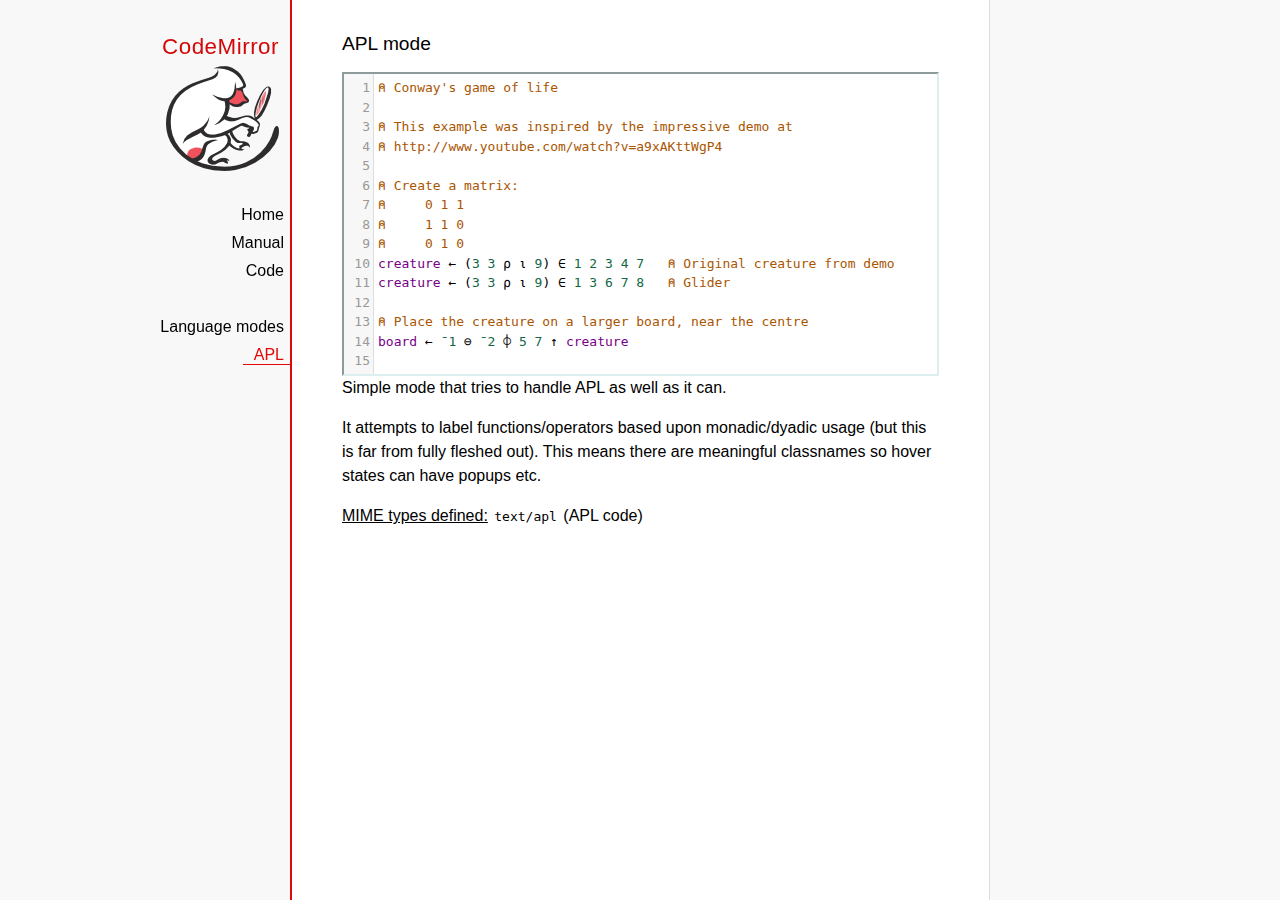
<file: codemirror/mode/apl/index.html>
<!doctype html>

<title>CodeMirror: APL mode</title>
<meta charset="utf-8"/>
<link rel=stylesheet href="../../doc/docs.css">

<link rel="stylesheet" href="../../lib/codemirror.css">
<script src="../../lib/codemirror.js"></script>
<script src="../../addon/edit/matchbrackets.js"></script>
<script src="./apl.js"></script>
<style>
	.CodeMirror { border: 2px inset #dee; }
    </style>
<div id=nav>
  <a href="https://codemirror.net"><h1>CodeMirror</h1><img id=logo src="../../doc/logo.png" alt=""></a>

  <ul>
    <li><a href="../../index.html">Home</a>
    <li><a href="../../doc/manual.html">Manual</a>
    <li><a href="https://github.com/codemirror/codemirror">Code</a>
  </ul>
  <ul>
    <li><a href="../index.html">Language modes</a>
    <li><a class=active href="#">APL</a>
  </ul>
</div>

<article>
<h2>APL mode</h2>
<form><textarea id="code" name="code">
⍝ Conway's game of life

⍝ This example was inspired by the impressive demo at
⍝ http://www.youtube.com/watch?v=a9xAKttWgP4

⍝ Create a matrix:
⍝     0 1 1
⍝     1 1 0
⍝     0 1 0
creature ← (3 3 ⍴ ⍳ 9) ∈ 1 2 3 4 7   ⍝ Original creature from demo
creature ← (3 3 ⍴ ⍳ 9) ∈ 1 3 6 7 8   ⍝ Glider

⍝ Place the creature on a larger board, near the centre
board ← ¯1 ⊖ ¯2 ⌽ 5 7 ↑ creature

⍝ A function to move from one generation to the next
life ← {∨/ 1 ⍵ ∧ 3 4 = ⊂+/ +⌿ 1 0 ¯1 ∘.⊖ 1 0 ¯1 ⌽¨ ⊂⍵}

⍝ Compute n-th generation and format it as a
⍝ character matrix
gen ← {' #'[(life ⍣ ⍵) board]}

⍝ Show first three generations
(gen 1) (gen 2) (gen 3)
</textarea></form>

    <script>
      var editor = CodeMirror.fromTextArea(document.getElementById("code"), {
        lineNumbers: true,
        matchBrackets: true,
        mode: "text/apl"
      });
    </script>

    <p>Simple mode that tries to handle APL as well as it can.</p>
    <p>It attempts to label functions/operators based upon
    monadic/dyadic usage (but this is far from fully fleshed out).
    This means there are meaningful classnames so hover states can
    have popups etc.</p>

    <p><strong>MIME types defined:</strong> <code>text/apl</code> (APL code)</p>
  </article>
</file>
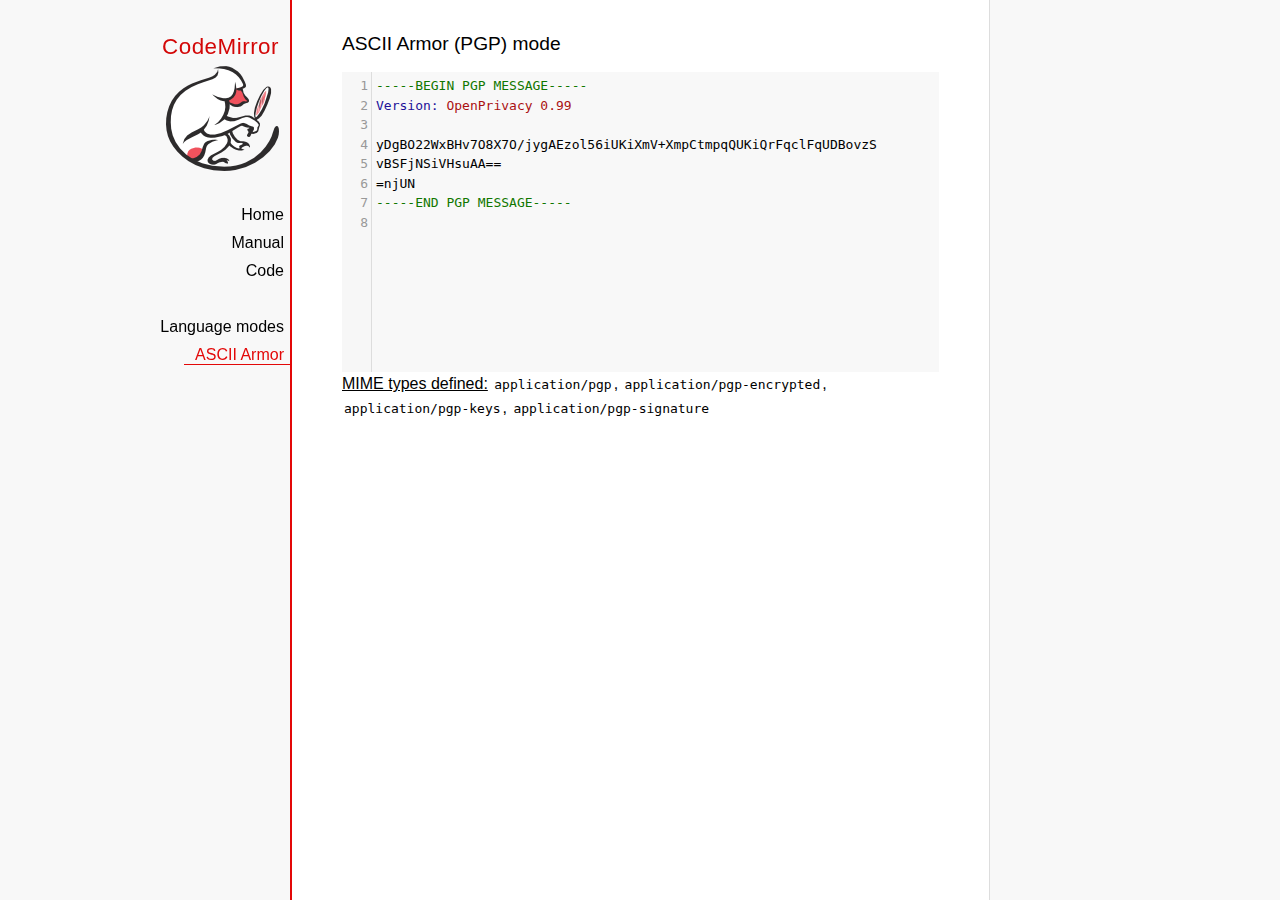
<file: codemirror/mode/asciiarmor/index.html>
<!doctype html>

<title>CodeMirror: ASCII Armor (PGP) mode</title>
<meta charset="utf-8"/>
<link rel=stylesheet href="../../doc/docs.css">

<link rel="stylesheet" href="../../lib/codemirror.css">
<script src="../../lib/codemirror.js"></script>
<script src="asciiarmor.js"></script>
<style>.CodeMirror {background: #f8f8f8;}</style>
<div id=nav>
  <a href="https://codemirror.net"><h1>CodeMirror</h1><img id=logo src="../../doc/logo.png" alt=""></a>

  <ul>
    <li><a href="../../index.html">Home</a>
    <li><a href="../../doc/manual.html">Manual</a>
    <li><a href="https://github.com/codemirror/codemirror">Code</a>
  </ul>
  <ul>
    <li><a href="../index.html">Language modes</a>
    <li><a class=active href="#">ASCII Armor</a>
  </ul>
</div>

<article>
<h2>ASCII Armor (PGP) mode</h2>
<form><textarea id="code" name="code">
-----BEGIN PGP MESSAGE-----
Version: OpenPrivacy 0.99

yDgBO22WxBHv7O8X7O/jygAEzol56iUKiXmV+XmpCtmpqQUKiQrFqclFqUDBovzS
vBSFjNSiVHsuAA==
=njUN
-----END PGP MESSAGE-----
</textarea></form>

<script>
var editor = CodeMirror.fromTextArea(document.getElementById("code"), {
  lineNumbers: true
});
</script>

<p><strong>MIME types
defined:</strong> <code>application/pgp</code>, <code>application/pgp-encrypted</code>, <code>application/pgp-keys</code>, <code>application/pgp-signature</code></p>

</article>
</file>
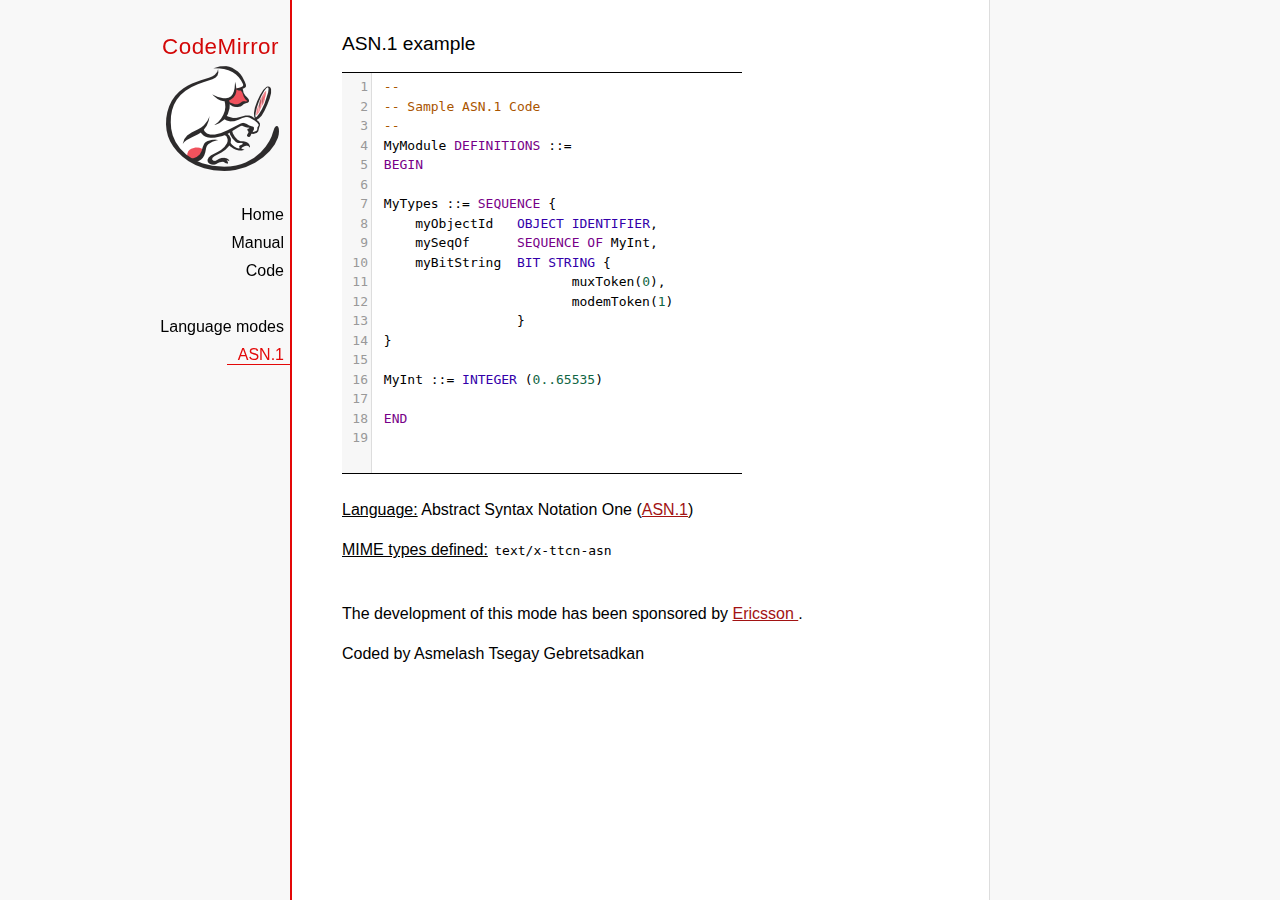
<file: codemirror/mode/asn.1/index.html>
﻿<!doctype html>

<title>CodeMirror: ASN.1 mode</title>
<meta charset="utf-8"/>
<link rel=stylesheet href="../../doc/docs.css">

<link rel="stylesheet" href="../../lib/codemirror.css">
<script src="../../lib/codemirror.js"></script>
<script src="../../addon/edit/matchbrackets.js"></script>
<script src="asn.1.js"></script>
<style>
    .CodeMirror {
        border-top: 1px solid black;
        border-bottom: 1px solid black;
    }
</style>
<div id=nav>
    <a href="https://codemirror.net"><h1>CodeMirror</h1>
        <img id=logo src="../../doc/logo.png" alt="">
    </a>

    <ul>
        <li><a href="../../index.html">Home</a>
        <li><a href="../../doc/manual.html">Manual</a>
        <li><a href="https://github.com/codemirror/codemirror">Code</a>
    </ul>
    <ul>
        <li><a href="../index.html">Language modes</a>
        <li><a class=active href="http://en.wikipedia.org/wiki/Abstract_Syntax_Notation_One">ASN.1</a>
    </ul>
</div>
<article>
    <h2>ASN.1 example</h2>
    <div>
        <textarea id="ttcn-asn-code">
 --
 -- Sample ASN.1 Code
 --
 MyModule DEFINITIONS ::=
 BEGIN

 MyTypes ::= SEQUENCE {
     myObjectId   OBJECT IDENTIFIER,
     mySeqOf      SEQUENCE OF MyInt,
     myBitString  BIT STRING {
                         muxToken(0),
                         modemToken(1)
                  }
 }

 MyInt ::= INTEGER (0..65535)

 END
        </textarea>
    </div>

    <script>
        var ttcnEditor = CodeMirror.fromTextArea(document.getElementById("ttcn-asn-code"), {
            lineNumbers: true,
            matchBrackets: true,
            mode: "text/x-ttcn-asn"
        });
        ttcnEditor.setSize(400, 400);
        var mac = CodeMirror.keyMap.default == CodeMirror.keyMap.macDefault;
        CodeMirror.keyMap.default[(mac ? "Cmd" : "Ctrl") + "-Space"] = "autocomplete";
    </script>
    <br/>
    <p><strong>Language:</strong> Abstract Syntax Notation One
        (<a href="http://www.itu.int/en/ITU-T/asn1/Pages/introduction.aspx">ASN.1</a>)
    </p>
    <p><strong>MIME types defined:</strong> <code>text/x-ttcn-asn</code></p>

    <br/>
    <p>The development of this mode has been sponsored by <a href="http://www.ericsson.com/">Ericsson
    </a>.</p>
    <p>Coded by Asmelash Tsegay Gebretsadkan </p>
</article>
</file>
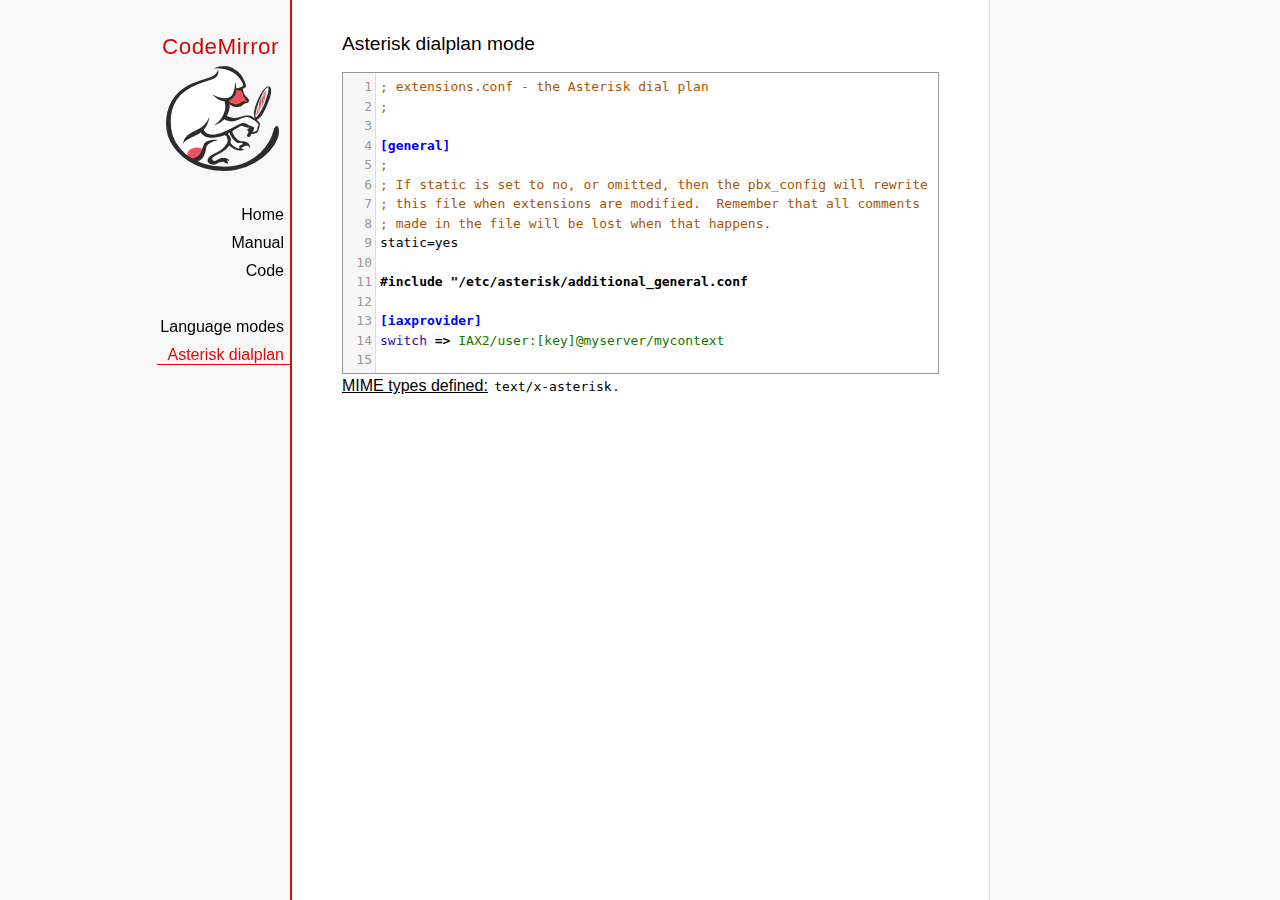
<file: codemirror/mode/asterisk/index.html>
<!doctype html>

<title>CodeMirror: Asterisk dialplan mode</title>
<meta charset="utf-8"/>
<link rel=stylesheet href="../../doc/docs.css">

<link rel="stylesheet" href="../../lib/codemirror.css">
<script src="../../lib/codemirror.js"></script>
<script src="../../addon/edit/matchbrackets.js"></script>
<script src="asterisk.js"></script>
<style>
      .CodeMirror {border: 1px solid #999;}
      .cm-s-default span.cm-arrow { color: red; }
    </style>
<div id=nav>
  <a href="https://codemirror.net"><h1>CodeMirror</h1><img id=logo src="../../doc/logo.png" alt=""></a>

  <ul>
    <li><a href="../../index.html">Home</a>
    <li><a href="../../doc/manual.html">Manual</a>
    <li><a href="https://github.com/codemirror/codemirror">Code</a>
  </ul>
  <ul>
    <li><a href="../index.html">Language modes</a>
    <li><a class=active href="#">Asterisk dialplan</a>
  </ul>
</div>

<article>
<h2>Asterisk dialplan mode</h2>
<form><textarea id="code" name="code">
; extensions.conf - the Asterisk dial plan
;

[general]
;
; If static is set to no, or omitted, then the pbx_config will rewrite
; this file when extensions are modified.  Remember that all comments
; made in the file will be lost when that happens.
static=yes

#include "/etc/asterisk/additional_general.conf

[iaxprovider]
switch => IAX2/user:[key]@myserver/mycontext

[dynamic]
#exec /usr/bin/dynamic-peers.pl

[trunkint]
;
; International long distance through trunk
;
exten => _9011.,1,Macro(dundi-e164,${EXTEN:4})
exten => _9011.,n,Dial(${GLOBAL(TRUNK)}/${FILTER(0-9,${EXTEN:${GLOBAL(TRUNKMSD)}})})

[local]
;
; Master context for local, toll-free, and iaxtel calls only
;
ignorepat => 9
include => default

[demo]
include => stdexten
;
; We start with what to do when a call first comes in.
;
exten => s,1,Wait(1)			; Wait a second, just for fun
same  => n,Answer			; Answer the line
same  => n,Set(TIMEOUT(digit)=5)	; Set Digit Timeout to 5 seconds
same  => n,Set(TIMEOUT(response)=10)	; Set Response Timeout to 10 seconds
same  => n(restart),BackGround(demo-congrats)	; Play a congratulatory message
same  => n(instruct),BackGround(demo-instruct)	; Play some instructions
same  => n,WaitExten			; Wait for an extension to be dialed.

exten => 2,1,BackGround(demo-moreinfo)	; Give some more information.
exten => 2,n,Goto(s,instruct)

exten => 3,1,Set(LANGUAGE()=fr)		; Set language to french
exten => 3,n,Goto(s,restart)		; Start with the congratulations

exten => 1000,1,Goto(default,s,1)
;
; We also create an example user, 1234, who is on the console and has
; voicemail, etc.
;
exten => 1234,1,Playback(transfer,skip)		; "Please hold while..."
					; (but skip if channel is not up)
exten => 1234,n,Gosub(${EXTEN},stdexten(${GLOBAL(CONSOLE)}))
exten => 1234,n,Goto(default,s,1)		; exited Voicemail

exten => 1235,1,Voicemail(1234,u)		; Right to voicemail

exten => 1236,1,Dial(Console/dsp)		; Ring forever
exten => 1236,n,Voicemail(1234,b)		; Unless busy

;
; # for when they're done with the demo
;
exten => #,1,Playback(demo-thanks)	; "Thanks for trying the demo"
exten => #,n,Hangup			; Hang them up.

;
; A timeout and "invalid extension rule"
;
exten => t,1,Goto(#,1)			; If they take too long, give up
exten => i,1,Playback(invalid)		; "That's not valid, try again"

;
; Create an extension, 500, for dialing the
; Asterisk demo.
;
exten => 500,1,Playback(demo-abouttotry); Let them know what's going on
exten => 500,n,Dial(IAX2/guest@pbx.digium.com/s@default)	; Call the Asterisk demo
exten => 500,n,Playback(demo-nogo)	; Couldn't connect to the demo site
exten => 500,n,Goto(s,6)		; Return to the start over message.

;
; Create an extension, 600, for evaluating echo latency.
;
exten => 600,1,Playback(demo-echotest)	; Let them know what's going on
exten => 600,n,Echo			; Do the echo test
exten => 600,n,Playback(demo-echodone)	; Let them know it's over
exten => 600,n,Goto(s,6)		; Start over

;
;	You can use the Macro Page to intercom a individual user
exten => 76245,1,Macro(page,SIP/Grandstream1)
; or if your peernames are the same as extensions
exten => _7XXX,1,Macro(page,SIP/${EXTEN})
;
;
; System Wide Page at extension 7999
;
exten => 7999,1,Set(TIMEOUT(absolute)=60)
exten => 7999,2,Page(Local/Grandstream1@page&Local/Xlite1@page&Local/1234@page/n,d)

; Give voicemail at extension 8500
;
exten => 8500,1,VoicemailMain
exten => 8500,n,Goto(s,6)

    </textarea></form>
    <script>
      var editor = CodeMirror.fromTextArea(document.getElementById("code"), {
        mode: "text/x-asterisk",
        matchBrackets: true,
        lineNumbers: true
      });
    </script>

    <p><strong>MIME types defined:</strong> <code>text/x-asterisk</code>.</p>

  </article>
</file>
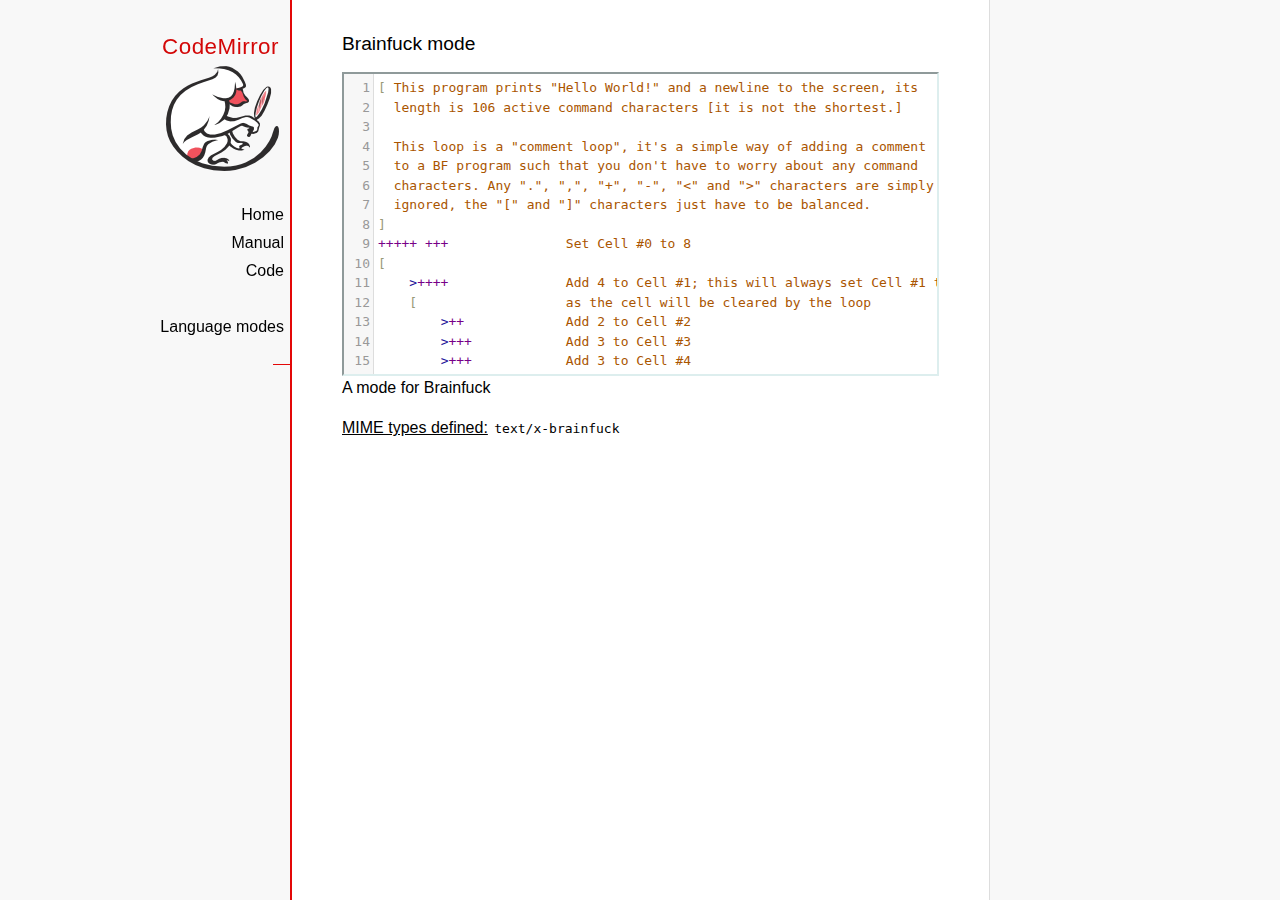
<file: codemirror/mode/brainfuck/index.html>
<!doctype html>

<title>CodeMirror: Brainfuck mode</title>
<meta charset="utf-8"/>
<link rel=stylesheet href="../../doc/docs.css">

<link rel="stylesheet" href="../../lib/codemirror.css">
<script src="../../lib/codemirror.js"></script>
<script src="../../addon/edit/matchbrackets.js"></script>
<script src="./brainfuck.js"></script>
<style>
	.CodeMirror { border: 2px inset #dee; }
    </style>
<div id=nav>
  <a href="https://codemirror.net"><h1>CodeMirror</h1><img id=logo src="../../doc/logo.png" alt=""></a>

  <ul>
    <li><a href="../../index.html">Home</a>
    <li><a href="../../doc/manual.html">Manual</a>
    <li><a href="https://github.com/codemirror/codemirror">Code</a>
  </ul>
  <ul>
    <li><a href="../index.html">Language modes</a>
    <li><a class=active href="#"></a>
  </ul>
</div>

<article>
<h2>Brainfuck mode</h2>
<form><textarea id="code" name="code">
[ This program prints "Hello World!" and a newline to the screen, its
  length is 106 active command characters [it is not the shortest.]

  This loop is a "comment loop", it's a simple way of adding a comment
  to a BF program such that you don't have to worry about any command
  characters. Any ".", ",", "+", "-", "&lt;" and "&gt;" characters are simply
  ignored, the "[" and "]" characters just have to be balanced.
]
+++++ +++               Set Cell #0 to 8
[
    &gt;++++               Add 4 to Cell #1; this will always set Cell #1 to 4
    [                   as the cell will be cleared by the loop
        &gt;++             Add 2 to Cell #2
        &gt;+++            Add 3 to Cell #3
        &gt;+++            Add 3 to Cell #4
        &gt;+              Add 1 to Cell #5
        &lt;&lt;&lt;&lt;-           Decrement the loop counter in Cell #1
    ]                   Loop till Cell #1 is zero; number of iterations is 4
    &gt;+                  Add 1 to Cell #2
    &gt;+                  Add 1 to Cell #3
    &gt;-                  Subtract 1 from Cell #4
    &gt;&gt;+                 Add 1 to Cell #6
    [&lt;]                 Move back to the first zero cell you find; this will
                        be Cell #1 which was cleared by the previous loop
    &lt;-                  Decrement the loop Counter in Cell #0
]                       Loop till Cell #0 is zero; number of iterations is 8

The result of this is:
Cell No :   0   1   2   3   4   5   6
Contents:   0   0  72 104  88  32   8
Pointer :   ^

&gt;&gt;.                     Cell #2 has value 72 which is 'H'
&gt;---.                   Subtract 3 from Cell #3 to get 101 which is 'e'
+++++++..+++.           Likewise for 'llo' from Cell #3
&gt;&gt;.                     Cell #5 is 32 for the space
&lt;-.                     Subtract 1 from Cell #4 for 87 to give a 'W'
&lt;.                      Cell #3 was set to 'o' from the end of 'Hello'
+++.------.--------.    Cell #3 for 'rl' and 'd'
&gt;&gt;+.                    Add 1 to Cell #5 gives us an exclamation point
&gt;++.                    And finally a newline from Cell #6
</textarea></form>

    <script>
      var editor = CodeMirror.fromTextArea(document.getElementById("code"), {
        lineNumbers: true,
        matchBrackets: true,
        mode: "text/x-brainfuck"
      });
    </script>

    <p>A mode for Brainfuck</p>

    <p><strong>MIME types defined:</strong> <code>text/x-brainfuck</code></p>
  </article>
</file>
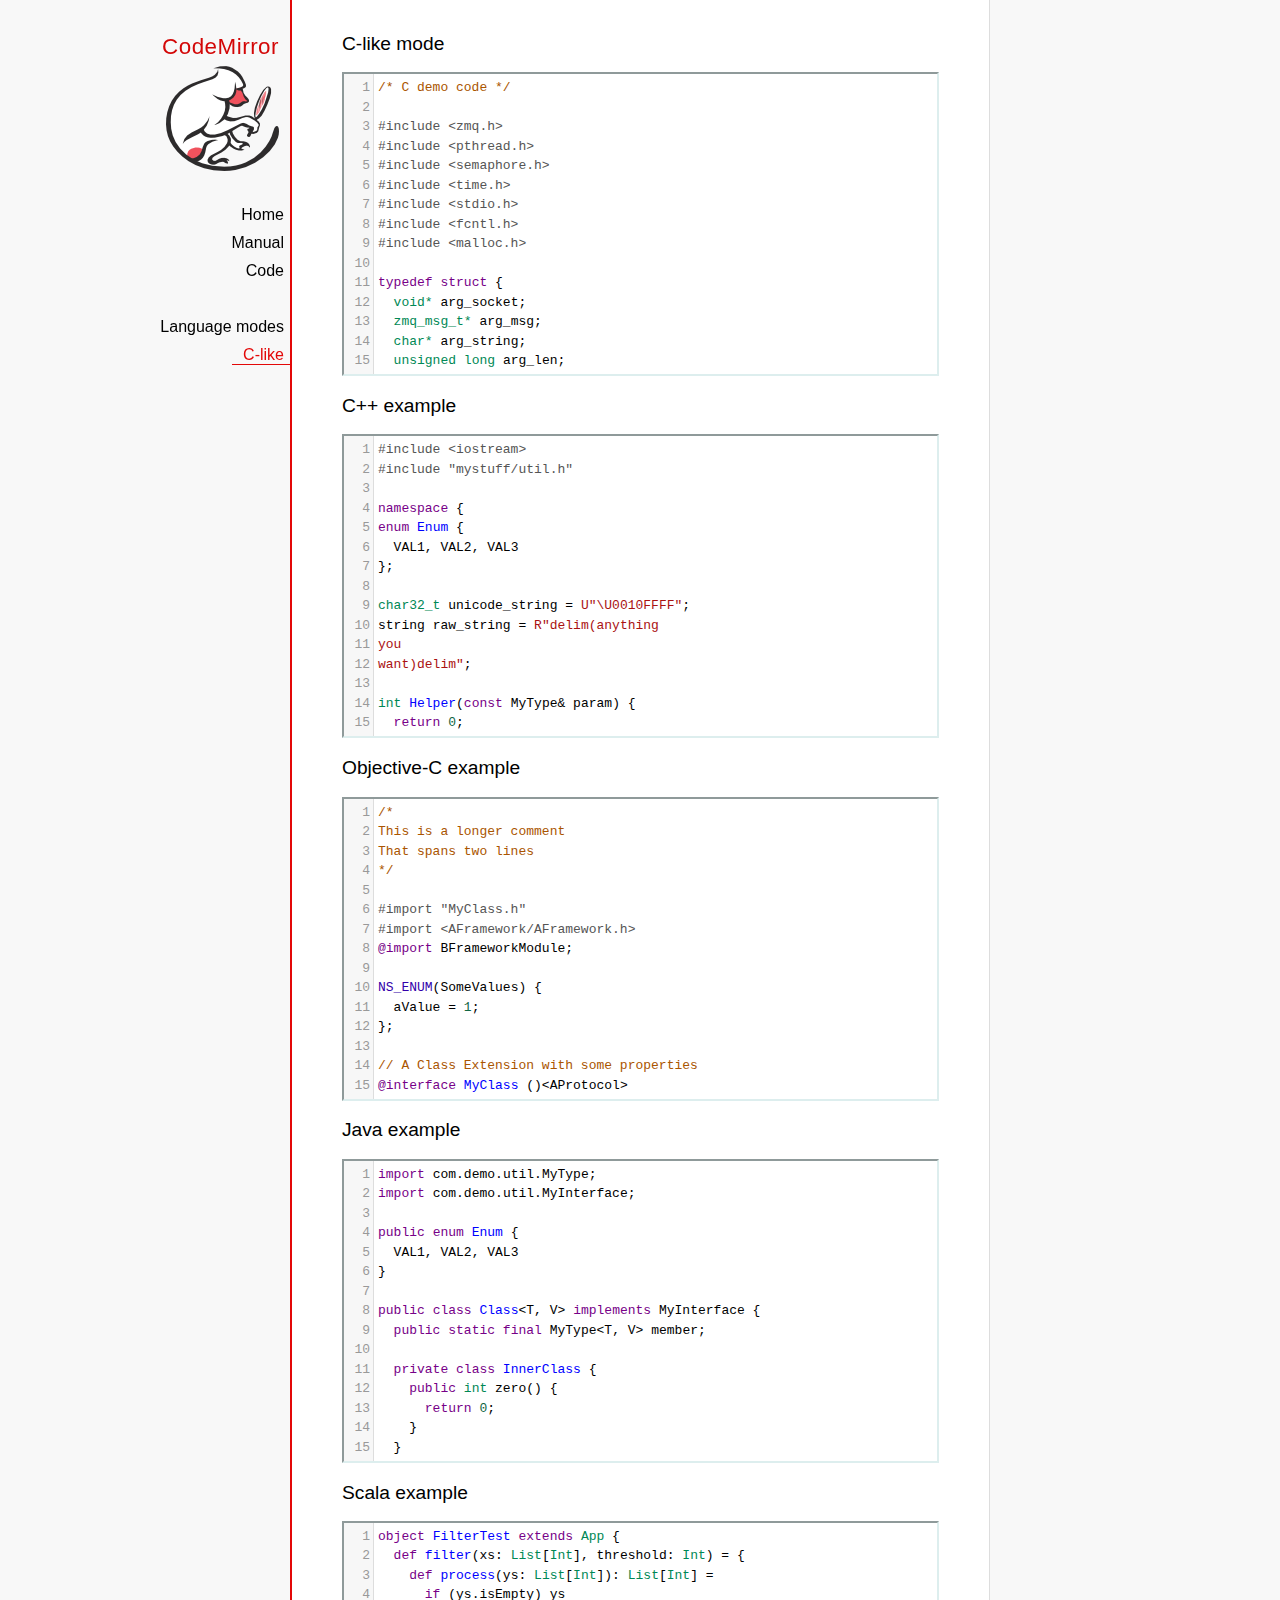
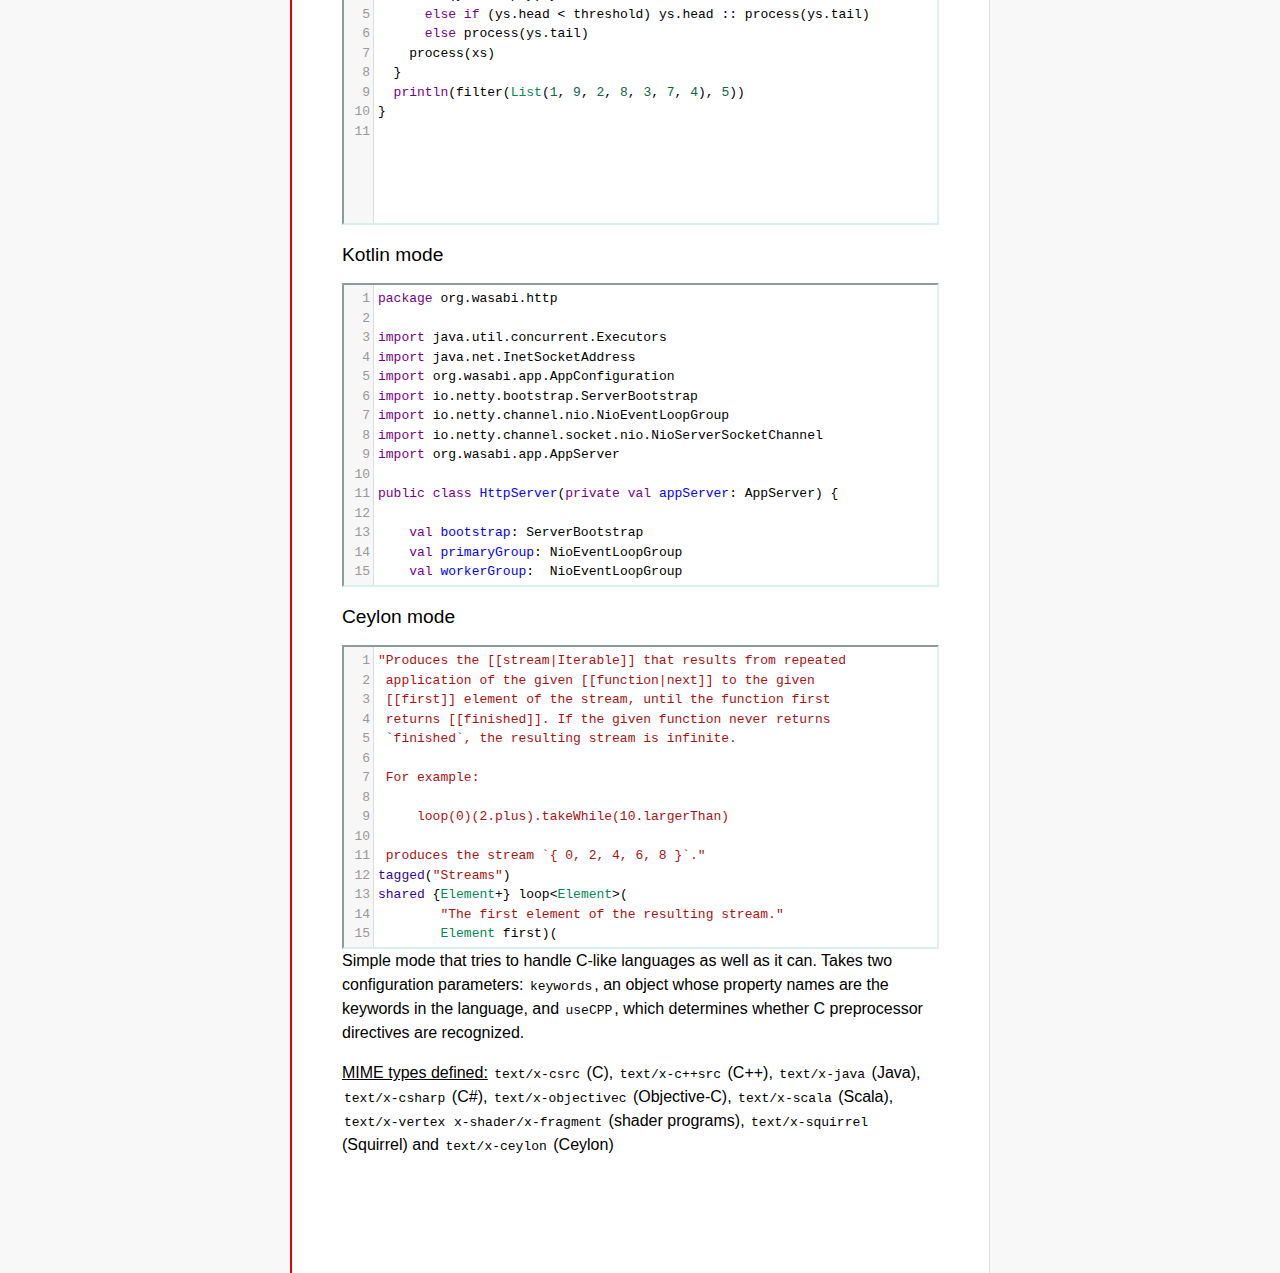
<file: codemirror/mode/clike/index.html>
<!doctype html>

<title>CodeMirror: C-like mode</title>
<meta charset="utf-8"/>
<link rel=stylesheet href="../../doc/docs.css">

<link rel="stylesheet" href="../../lib/codemirror.css">
<script src="../../lib/codemirror.js"></script>
<script src="../../addon/edit/matchbrackets.js"></script>
<link rel="stylesheet" href="../../addon/hint/show-hint.css">
<script src="../../addon/hint/show-hint.js"></script>
<script src="clike.js"></script>
<style>.CodeMirror {border: 2px inset #dee;}</style>
<div id=nav>
  <a href="https://codemirror.net"><h1>CodeMirror</h1><img id=logo src="../../doc/logo.png" alt=""></a>

  <ul>
    <li><a href="../../index.html">Home</a>
    <li><a href="../../doc/manual.html">Manual</a>
    <li><a href="https://github.com/codemirror/codemirror">Code</a>
  </ul>
  <ul>
    <li><a href="../index.html">Language modes</a>
    <li><a class=active href="#">C-like</a>
  </ul>
</div>

<article>
<h2>C-like mode</h2>

<div><textarea id="c-code">
/* C demo code */

#include <zmq.h>
#include <pthread.h>
#include <semaphore.h>
#include <time.h>
#include <stdio.h>
#include <fcntl.h>
#include <malloc.h>

typedef struct {
  void* arg_socket;
  zmq_msg_t* arg_msg;
  char* arg_string;
  unsigned long arg_len;
  int arg_int, arg_command;

  int signal_fd;
  int pad;
  void* context;
  sem_t sem;
} acl_zmq_context;

#define p(X) (context->arg_##X)

void* zmq_thread(void* context_pointer) {
  acl_zmq_context* context = (acl_zmq_context*)context_pointer;
  char ok = 'K', err = 'X';
  int res;

  while (1) {
    while ((res = sem_wait(&amp;context->sem)) == EINTR);
    if (res) {write(context->signal_fd, &amp;err, 1); goto cleanup;}
    switch(p(command)) {
    case 0: goto cleanup;
    case 1: p(socket) = zmq_socket(context->context, p(int)); break;
    case 2: p(int) = zmq_close(p(socket)); break;
    case 3: p(int) = zmq_bind(p(socket), p(string)); break;
    case 4: p(int) = zmq_connect(p(socket), p(string)); break;
    case 5: p(int) = zmq_getsockopt(p(socket), p(int), (void*)p(string), &amp;p(len)); break;
    case 6: p(int) = zmq_setsockopt(p(socket), p(int), (void*)p(string), p(len)); break;
    case 7: p(int) = zmq_send(p(socket), p(msg), p(int)); break;
    case 8: p(int) = zmq_recv(p(socket), p(msg), p(int)); break;
    case 9: p(int) = zmq_poll(p(socket), p(int), p(len)); break;
    }
    p(command) = errno;
    write(context->signal_fd, &amp;ok, 1);
  }
 cleanup:
  close(context->signal_fd);
  free(context_pointer);
  return 0;
}

void* zmq_thread_init(void* zmq_context, int signal_fd) {
  acl_zmq_context* context = malloc(sizeof(acl_zmq_context));
  pthread_t thread;

  context->context = zmq_context;
  context->signal_fd = signal_fd;
  sem_init(&amp;context->sem, 1, 0);
  pthread_create(&amp;thread, 0, &amp;zmq_thread, context);
  pthread_detach(thread);
  return context;
}
</textarea></div>

<h2>C++ example</h2>

<div><textarea id="cpp-code">
#include <iostream>
#include "mystuff/util.h"

namespace {
enum Enum {
  VAL1, VAL2, VAL3
};

char32_t unicode_string = U"\U0010FFFF";
string raw_string = R"delim(anything
you
want)delim";

int Helper(const MyType& param) {
  return 0;
}
} // namespace

class ForwardDec;

template <class T, class V>
class Class : public BaseClass {
  const MyType<T, V> member_;

 public:
  const MyType<T, V>& Method() const {
    return member_;
  }

  void Method2(MyType<T, V>* value);
}

template <class T, class V>
void Class::Method2(MyType<T, V>* value) {
  std::out << 1 >> method();
  value->Method3(member_);
  member_ = value;
}
</textarea></div>

<h2>Objective-C example</h2>

<div><textarea id="objectivec-code">
/*
This is a longer comment
That spans two lines
*/

#import "MyClass.h"
#import <AFramework/AFramework.h>
@import BFrameworkModule;

NS_ENUM(SomeValues) {
  aValue = 1;
};

// A Class Extension with some properties
@interface MyClass ()<AProtocol>
@property(atomic, readwrite, assign) NSInteger anInt;
@property(nonatomic, strong, nullable) NSString *aString;
@end

@implementation YourAppDelegate

- (instancetype)initWithString:(NSString *)aStringVar {
  if ((self = [super init])) {
    aString = aStringVar;
  }
  return self;
}

- (BOOL)doSomething:(float)progress {
  NSString *myString = @"This is a ObjC string %f ";
  myString = [[NSString stringWithFormat:myString, progress] stringByAppendingString:self.aString];
  return myString.length > 100 ? NO : YES;
}

@end
</textarea></div>

<h2>Java example</h2>

<div><textarea id="java-code">
import com.demo.util.MyType;
import com.demo.util.MyInterface;

public enum Enum {
  VAL1, VAL2, VAL3
}

public class Class<T, V> implements MyInterface {
  public static final MyType<T, V> member;
  
  private class InnerClass {
    public int zero() {
      return 0;
    }
  }

  @Override
  public MyType method() {
    return member;
  }

  public void method2(MyType<T, V> value) {
    method();
    value.method3();
    member = value;
  }
}
</textarea></div>

<h2>Scala example</h2>

<div><textarea id="scala-code">
object FilterTest extends App {
  def filter(xs: List[Int], threshold: Int) = {
    def process(ys: List[Int]): List[Int] =
      if (ys.isEmpty) ys
      else if (ys.head < threshold) ys.head :: process(ys.tail)
      else process(ys.tail)
    process(xs)
  }
  println(filter(List(1, 9, 2, 8, 3, 7, 4), 5))
}
</textarea></div>

<h2>Kotlin mode</h2>

<div><textarea id="kotlin-code">
package org.wasabi.http

import java.util.concurrent.Executors
import java.net.InetSocketAddress
import org.wasabi.app.AppConfiguration
import io.netty.bootstrap.ServerBootstrap
import io.netty.channel.nio.NioEventLoopGroup
import io.netty.channel.socket.nio.NioServerSocketChannel
import org.wasabi.app.AppServer

public class HttpServer(private val appServer: AppServer) {

    val bootstrap: ServerBootstrap
    val primaryGroup: NioEventLoopGroup
    val workerGroup:  NioEventLoopGroup

    init {
        // Define worker groups
        primaryGroup = NioEventLoopGroup()
        workerGroup = NioEventLoopGroup()

        // Initialize bootstrap of server
        bootstrap = ServerBootstrap()

        bootstrap.group(primaryGroup, workerGroup)
        bootstrap.channel(javaClass<NioServerSocketChannel>())
        bootstrap.childHandler(NettyPipelineInitializer(appServer))
    }

    public fun start(wait: Boolean = true) {
        val channel = bootstrap.bind(appServer.configuration.port)?.sync()?.channel()

        if (wait) {
            channel?.closeFuture()?.sync()
        }
    }

    public fun stop() {
        // Shutdown all event loops
        primaryGroup.shutdownGracefully()
        workerGroup.shutdownGracefully()

        // Wait till all threads are terminated
        primaryGroup.terminationFuture().sync()
        workerGroup.terminationFuture().sync()
    }
}
</textarea></div>

<h2>Ceylon mode</h2>

<div><textarea id="ceylon-code">
"Produces the [[stream|Iterable]] that results from repeated
 application of the given [[function|next]] to the given
 [[first]] element of the stream, until the function first
 returns [[finished]]. If the given function never returns 
 `finished`, the resulting stream is infinite.

 For example:

     loop(0)(2.plus).takeWhile(10.largerThan)

 produces the stream `{ 0, 2, 4, 6, 8 }`."
tagged("Streams")
shared {Element+} loop&lt;Element&gt;(
        "The first element of the resulting stream."
        Element first)(
        "The function that produces the next element of the
         stream, given the current element. The function may
         return [[finished]] to indicate the end of the 
         stream."
        Element|Finished next(Element element))
    =&gt; let (start = first)
    object satisfies {Element+} {
        first =&gt; start;
        empty =&gt; false;
        function nextElement(Element element)
                =&gt; next(element);
        iterator()
                =&gt; object satisfies Iterator&lt;Element&gt; {
            variable Element|Finished current = start;
            shared actual Element|Finished next() {
                if (!is Finished result = current) {
                    current = nextElement(result);
                    return result;
                }
                else {
                    return finished;
                }
            }
        };
    };
</textarea></div>

    <script>
      var cEditor = CodeMirror.fromTextArea(document.getElementById("c-code"), {
        lineNumbers: true,
        matchBrackets: true,
        mode: "text/x-csrc"
      });
      var cppEditor = CodeMirror.fromTextArea(document.getElementById("cpp-code"), {
        lineNumbers: true,
        matchBrackets: true,
        mode: "text/x-c++src"
      });
      var javaEditor = CodeMirror.fromTextArea(document.getElementById("java-code"), {
        lineNumbers: true,
        matchBrackets: true,
        mode: "text/x-java"
      });
      var objectivecEditor = CodeMirror.fromTextArea(document.getElementById("objectivec-code"), {
        lineNumbers: true,
        matchBrackets: true,
        mode: "text/x-objectivec"
      });
      var scalaEditor = CodeMirror.fromTextArea(document.getElementById("scala-code"), {
        lineNumbers: true,
        matchBrackets: true,
        mode: "text/x-scala"
      });
      var kotlinEditor = CodeMirror.fromTextArea(document.getElementById("kotlin-code"), {
          lineNumbers: true,
          matchBrackets: true,
          mode: "text/x-kotlin"
      });
      var ceylonEditor = CodeMirror.fromTextArea(document.getElementById("ceylon-code"), {
          lineNumbers: true,
          matchBrackets: true,
          mode: "text/x-ceylon"
      });
      var mac = CodeMirror.keyMap.default == CodeMirror.keyMap.macDefault;
      CodeMirror.keyMap.default[(mac ? "Cmd" : "Ctrl") + "-Space"] = "autocomplete";
    </script>

    <p>Simple mode that tries to handle C-like languages as well as it
    can. Takes two configuration parameters: <code>keywords</code>, an
    object whose property names are the keywords in the language,
    and <code>useCPP</code>, which determines whether C preprocessor
    directives are recognized.</p>

    <p><strong>MIME types defined:</strong> <code>text/x-csrc</code>
    (C), <code>text/x-c++src</code> (C++), <code>text/x-java</code>
    (Java), <code>text/x-csharp</code> (C#),
    <code>text/x-objectivec</code> (Objective-C),
    <code>text/x-scala</code> (Scala), <code>text/x-vertex</code>
    <code>x-shader/x-fragment</code> (shader programs),
    <code>text/x-squirrel</code> (Squirrel) and
    <code>text/x-ceylon</code> (Ceylon)</p>
</article>
</file>
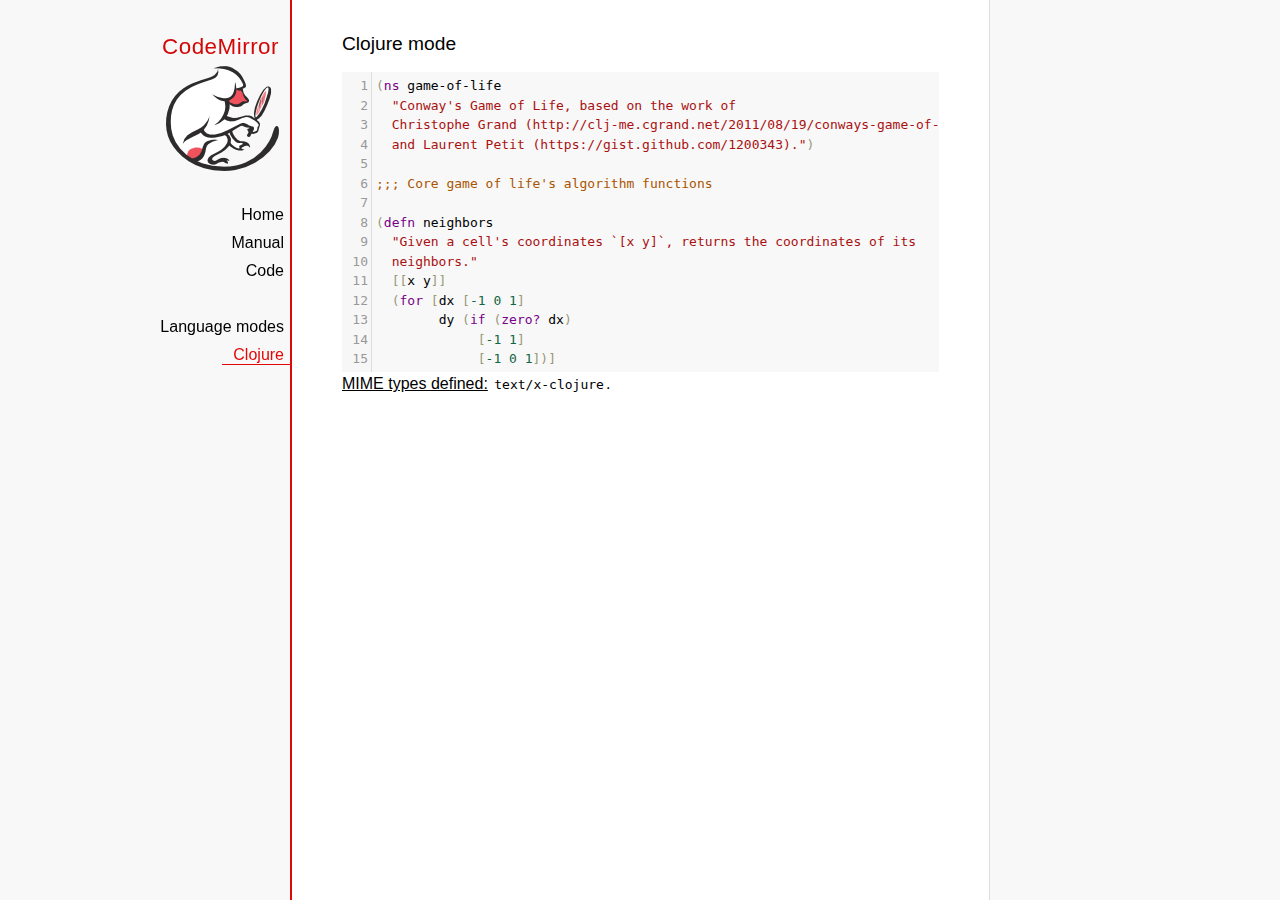
<file: codemirror/mode/clojure/index.html>
<!doctype html>

<title>CodeMirror: Clojure mode</title>
<meta charset="utf-8"/>
<link rel=stylesheet href="../../doc/docs.css">

<link rel="stylesheet" href="../../lib/codemirror.css">
<script src="../../lib/codemirror.js"></script>
<script src="../../addon/edit/closebrackets.js"></script>
<script src="../../addon/edit/matchbrackets.js"></script>
<script src="clojure.js"></script>
<style>.CodeMirror {background: #f8f8f8;}</style>
<div id=nav>
  <a href="https://codemirror.net"><h1>CodeMirror</h1><img id=logo src="../../doc/logo.png" alt=""></a>

  <ul>
    <li><a href="../../index.html">Home</a>
    <li><a href="../../doc/manual.html">Manual</a>
    <li><a href="https://github.com/codemirror/codemirror">Code</a>
  </ul>
  <ul>
    <li><a href="../index.html">Language modes</a>
    <li><a class=active href="#">Clojure</a>
  </ul>
</div>

<article>
<h2>Clojure mode</h2>
<form><textarea id="code" name="code">
(ns game-of-life
  "Conway's Game of Life, based on the work of
  Christophe Grand (http://clj-me.cgrand.net/2011/08/19/conways-game-of-life)
  and Laurent Petit (https://gist.github.com/1200343).")

;;; Core game of life's algorithm functions

(defn neighbors
  "Given a cell's coordinates `[x y]`, returns the coordinates of its
  neighbors."
  [[x y]]
  (for [dx [-1 0 1]
        dy (if (zero? dx)
             [-1 1]
             [-1 0 1])]
    [(+ dx x) (+ dy y)]))

(defn step
  "Given a set of living `cells`, computes the new set of living cells."
  [cells]
  (set (for [[cell n] (frequencies (mapcat neighbors cells))
             :when (or (= n 3)
                       (and (= n 2)
                            (cells cell)))]
         cell)))

;;; Utility methods for displaying game on a text terminal

(defn print-grid
  "Prints a `grid` of `w` columns and `h` rows, on *out*, representing a
  step in the game."
  [grid w h]
  (doseq [x (range (inc w))
          y (range (inc h))]
    (when (= y 0) (println))
    (print (if (grid [x y])
             "[X]"
             " . "))))

(defn print-grids
  "Prints a sequence of `grids` of `w` columns and `h` rows on *out*,
  representing several steps."
  [grids w h]
  (doseq [grid grids]
    (print-grid grid w h)
    (println)))

;;; Launches an example grid

(def grid
  "`grid` represents the initial set of living cells"
  #{[2 1] [2 2] [2 3]})

(print-grids (take 3 (iterate step grid)) 5 5)</textarea></form>
    <script>
      var editor = CodeMirror.fromTextArea(document.getElementById("code"), {
          autoCloseBrackets: true,
          lineNumbers: true,
          matchBrackets: true,
          mode: 'text/x-clojure'
      });
    </script>

    <p><strong>MIME types defined:</strong> <code>text/x-clojure</code>.</p>

  </article>
</file>
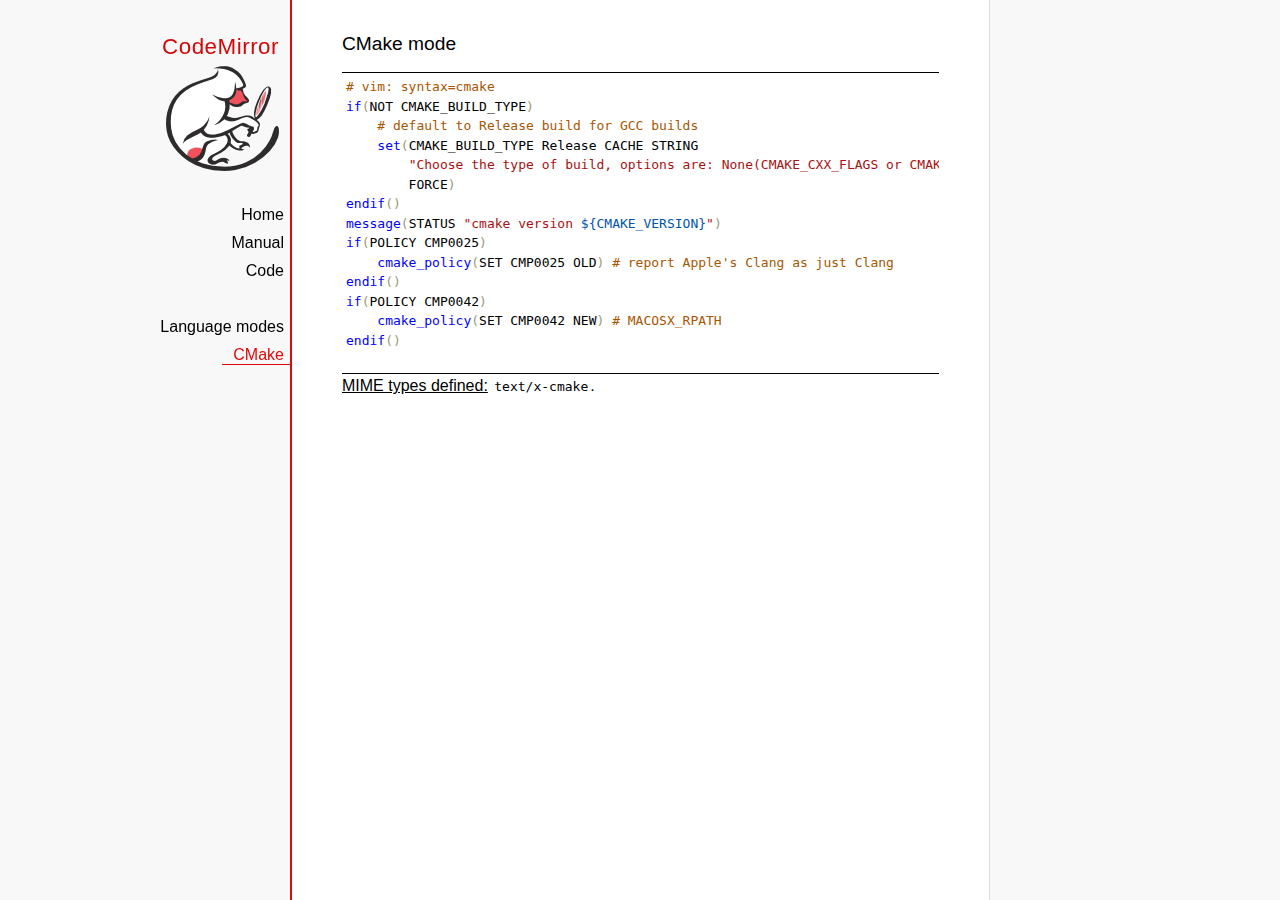
<file: codemirror/mode/cmake/index.html>
<!doctype html>

<title>CodeMirror: CMake mode</title>
<meta charset="utf-8"/>
<link rel=stylesheet href="../../doc/docs.css">

<link rel="stylesheet" href="../../lib/codemirror.css">
<script src="../../lib/codemirror.js"></script>
<script src="../../addon/edit/matchbrackets.js"></script>
<script src="cmake.js"></script>
<style>
      .CodeMirror {border-top: 1px solid black; border-bottom: 1px solid black;}
      .cm-s-default span.cm-arrow { color: red; }
    </style>
<div id=nav>
  <a href="https://codemirror.net"><h1>CodeMirror</h1><img id=logo src="../../doc/logo.png" alt=""></a>

  <ul>
    <li><a href="../../index.html">Home</a>
    <li><a href="../../doc/manual.html">Manual</a>
    <li><a href="https://github.com/codemirror/codemirror">Code</a>
  </ul>
  <ul>
    <li><a href="../index.html">Language modes</a>
    <li><a class=active href="#">CMake</a>
  </ul>
</div>

<article>
<h2>CMake mode</h2>
<form><textarea id="code" name="code">
# vim: syntax=cmake
if(NOT CMAKE_BUILD_TYPE)
    # default to Release build for GCC builds
    set(CMAKE_BUILD_TYPE Release CACHE STRING
        "Choose the type of build, options are: None(CMAKE_CXX_FLAGS or CMAKE_C_FLAGS used) Debug Release RelWithDebInfo MinSizeRel."
        FORCE)
endif()
message(STATUS "cmake version ${CMAKE_VERSION}")
if(POLICY CMP0025)
    cmake_policy(SET CMP0025 OLD) # report Apple's Clang as just Clang
endif()
if(POLICY CMP0042)
    cmake_policy(SET CMP0042 NEW) # MACOSX_RPATH
endif()

project (x265)
cmake_minimum_required (VERSION 2.8.8) # OBJECT libraries require 2.8.8
include(CheckIncludeFiles)
include(CheckFunctionExists)
include(CheckSymbolExists)
include(CheckCXXCompilerFlag)

# X265_BUILD must be incremented each time the public API is changed
set(X265_BUILD 48)
configure_file("${PROJECT_SOURCE_DIR}/x265.def.in"
               "${PROJECT_BINARY_DIR}/x265.def")
configure_file("${PROJECT_SOURCE_DIR}/x265_config.h.in"
               "${PROJECT_BINARY_DIR}/x265_config.h")

SET(CMAKE_MODULE_PATH "${PROJECT_SOURCE_DIR}/cmake" "${CMAKE_MODULE_PATH}")

# System architecture detection
string(TOLOWER "${CMAKE_SYSTEM_PROCESSOR}" SYSPROC)
set(X86_ALIASES x86 i386 i686 x86_64 amd64)
list(FIND X86_ALIASES "${SYSPROC}" X86MATCH)
if("${SYSPROC}" STREQUAL "" OR X86MATCH GREATER "-1")
    message(STATUS "Detected x86 target processor")
    set(X86 1)
    add_definitions(-DX265_ARCH_X86=1)
    if("${CMAKE_SIZEOF_VOID_P}" MATCHES 8)
        set(X64 1)
        add_definitions(-DX86_64=1)
    endif()
elseif(${SYSPROC} STREQUAL "armv6l")
    message(STATUS "Detected ARM target processor")
    set(ARM 1)
    add_definitions(-DX265_ARCH_ARM=1 -DHAVE_ARMV6=1)
else()
    message(STATUS "CMAKE_SYSTEM_PROCESSOR value `${CMAKE_SYSTEM_PROCESSOR}` is unknown")
    message(STATUS "Please add this value near ${CMAKE_CURRENT_LIST_FILE}:${CMAKE_CURRENT_LIST_LINE}")
endif()

if(UNIX)
    list(APPEND PLATFORM_LIBS pthread)
    find_library(LIBRT rt)
    if(LIBRT)
        list(APPEND PLATFORM_LIBS rt)
    endif()
    find_package(Numa)
    if(NUMA_FOUND)
        list(APPEND CMAKE_REQUIRED_LIBRARIES ${NUMA_LIBRARY})
        check_symbol_exists(numa_node_of_cpu numa.h NUMA_V2)
        if(NUMA_V2)
            add_definitions(-DHAVE_LIBNUMA)
            message(STATUS "libnuma found, building with support for NUMA nodes")
            list(APPEND PLATFORM_LIBS ${NUMA_LIBRARY})
            link_directories(${NUMA_LIBRARY_DIR})
            include_directories(${NUMA_INCLUDE_DIR})
        endif()
    endif()
    mark_as_advanced(LIBRT NUMA_FOUND)
endif(UNIX)

if(X64 AND NOT WIN32)
    option(ENABLE_PIC "Enable Position Independent Code" ON)
else()
    option(ENABLE_PIC "Enable Position Independent Code" OFF)
endif(X64 AND NOT WIN32)

# Compiler detection
if(CMAKE_GENERATOR STREQUAL "Xcode")
  set(XCODE 1)
endif()
if (APPLE)
  add_definitions(-DMACOS)
endif()
</textarea></form>
    <script>
      var editor = CodeMirror.fromTextArea(document.getElementById("code"), {
        mode: "text/x-cmake",
        matchBrackets: true,
        indentUnit: 4
      });
    </script>

    <p><strong>MIME types defined:</strong> <code>text/x-cmake</code>.</p>

  </article>
</file>
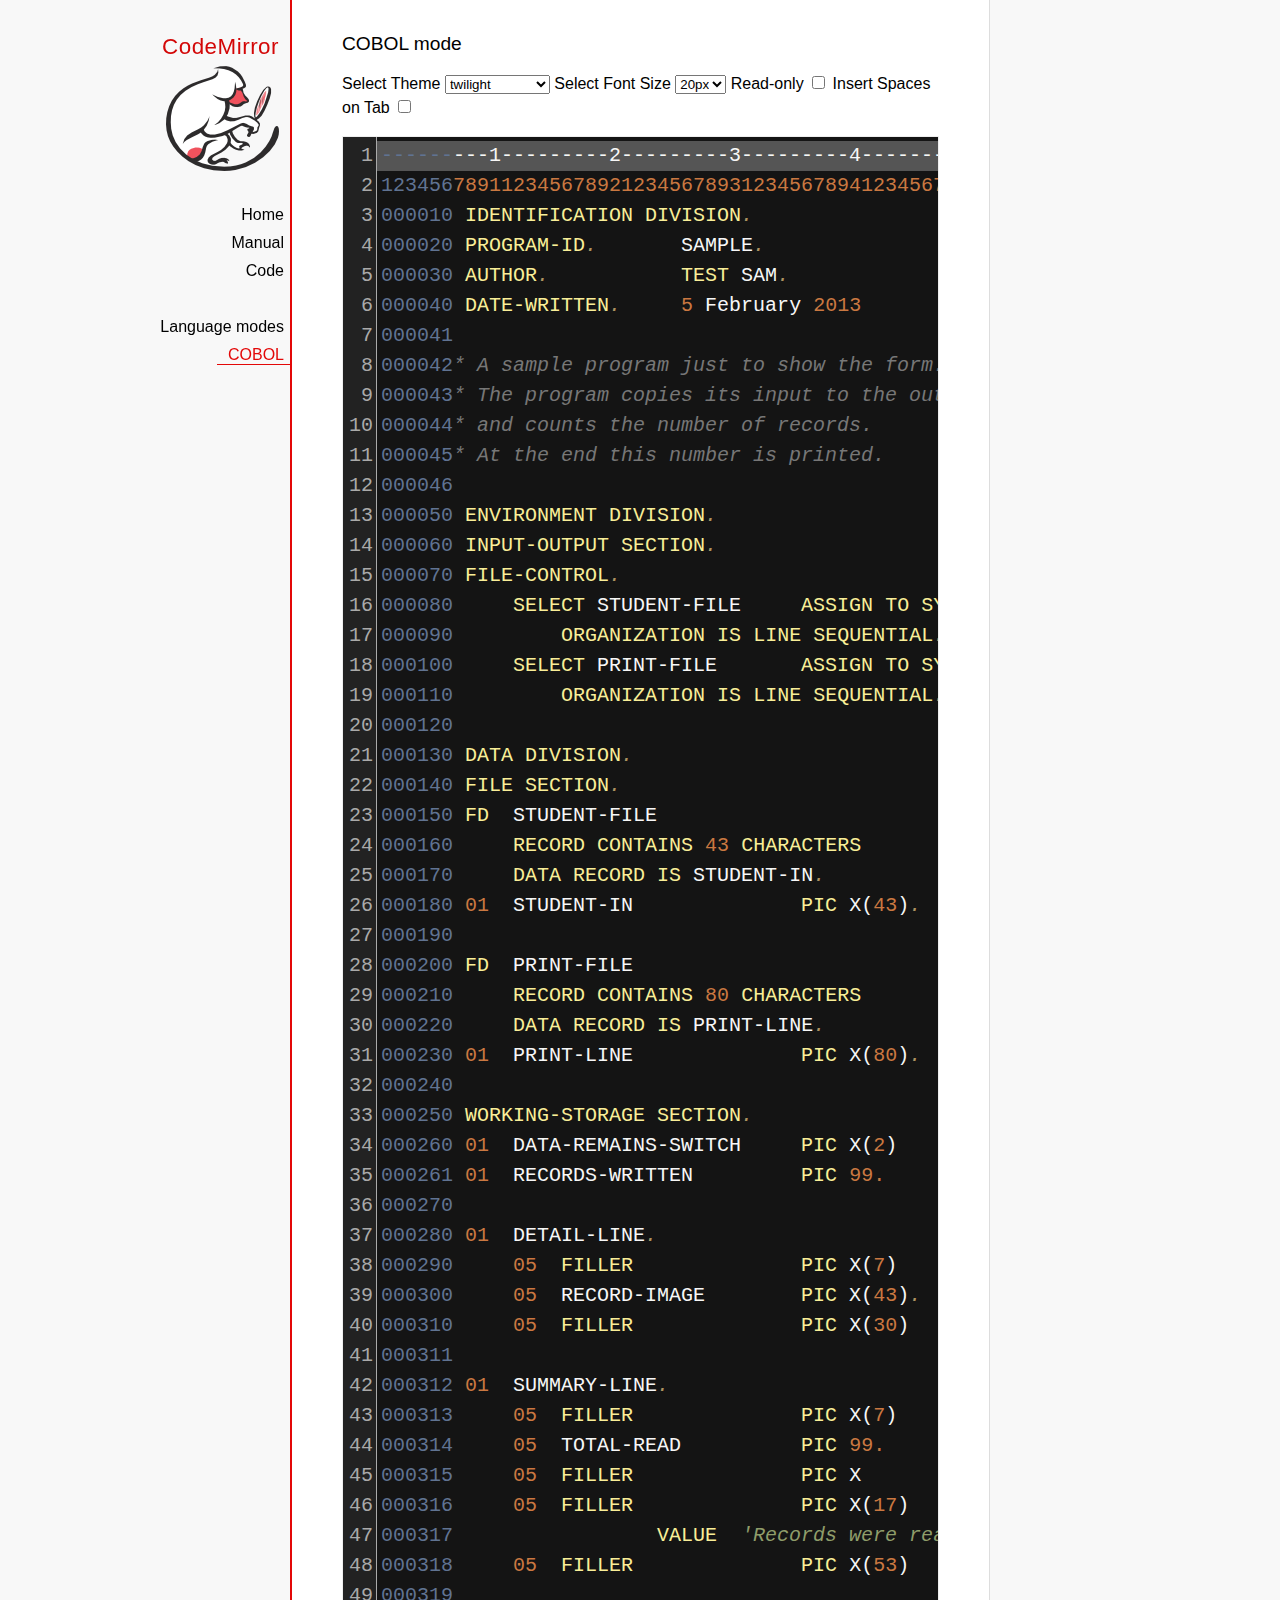
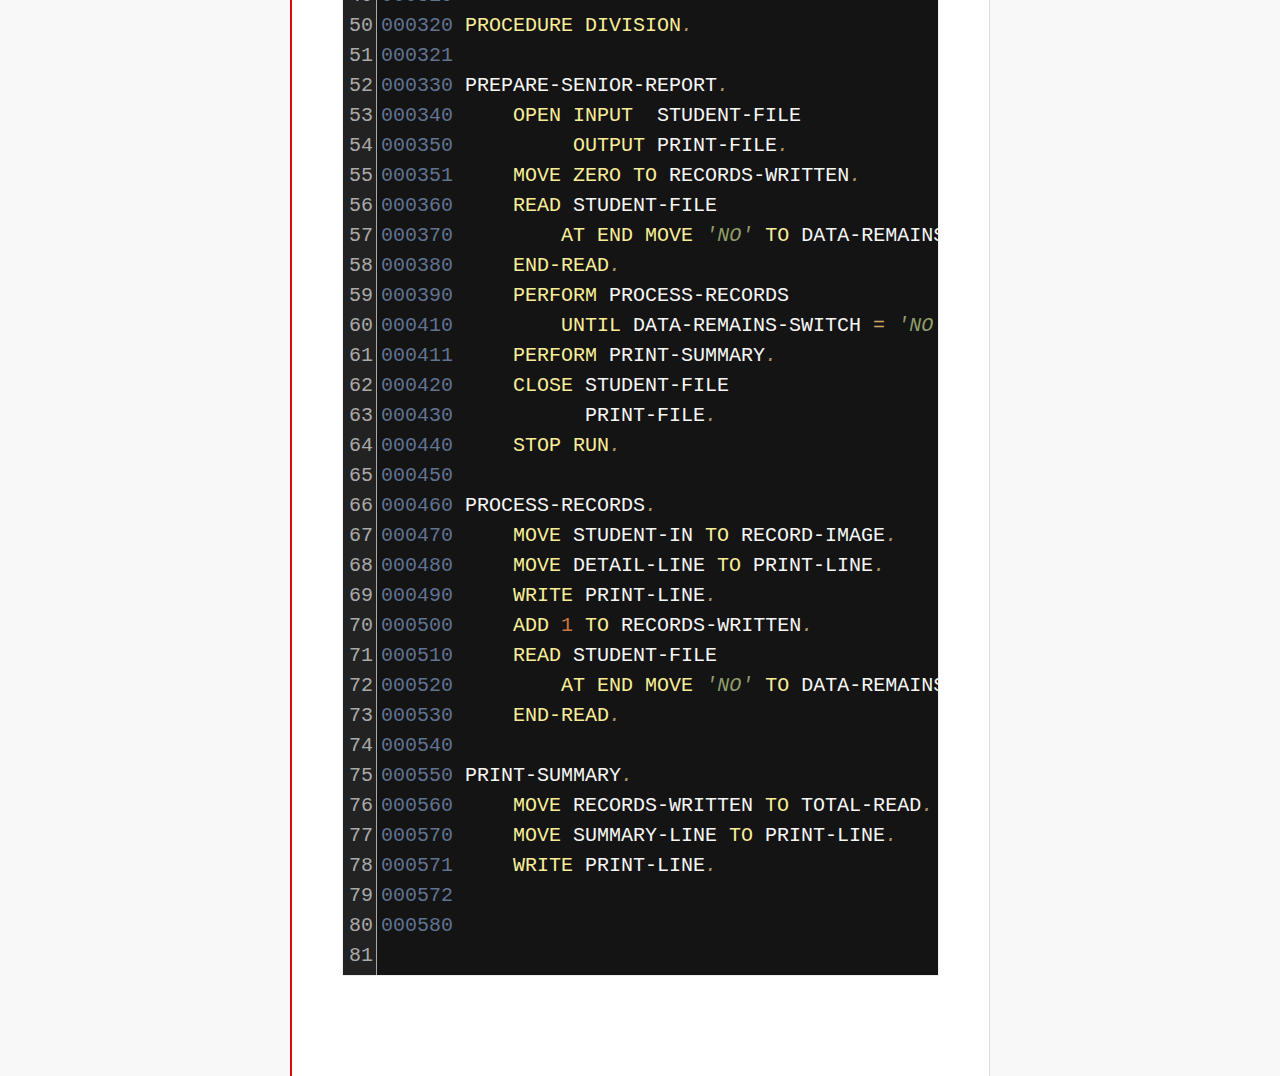
<file: codemirror/mode/cobol/index.html>
<!doctype html>

<title>CodeMirror: COBOL mode</title>
<meta charset="utf-8"/>
<link rel=stylesheet href="../../doc/docs.css">

<link rel="stylesheet" href="../../lib/codemirror.css">
<link rel="stylesheet" href="../../theme/neat.css">
<link rel="stylesheet" href="../../theme/elegant.css">
<link rel="stylesheet" href="../../theme/erlang-dark.css">
<link rel="stylesheet" href="../../theme/night.css">
<link rel="stylesheet" href="../../theme/monokai.css">
<link rel="stylesheet" href="../../theme/cobalt.css">
<link rel="stylesheet" href="../../theme/eclipse.css">
<link rel="stylesheet" href="../../theme/rubyblue.css">
<link rel="stylesheet" href="../../theme/lesser-dark.css">
<link rel="stylesheet" href="../../theme/xq-dark.css">
<link rel="stylesheet" href="../../theme/xq-light.css">
<link rel="stylesheet" href="../../theme/ambiance.css">
<link rel="stylesheet" href="../../theme/blackboard.css">
<link rel="stylesheet" href="../../theme/vibrant-ink.css">
<link rel="stylesheet" href="../../theme/solarized.css">
<link rel="stylesheet" href="../../theme/twilight.css">
<link rel="stylesheet" href="../../theme/midnight.css">
<link rel="stylesheet" href="../../addon/dialog/dialog.css">
<script src="../../lib/codemirror.js"></script>
<script src="../../addon/edit/matchbrackets.js"></script>
<script src="cobol.js"></script>
<script src="../../addon/selection/active-line.js"></script>
<script src="../../addon/search/search.js"></script>
<script src="../../addon/dialog/dialog.js"></script>
<script src="../../addon/search/searchcursor.js"></script>
<style>
        .CodeMirror {
          border: 1px solid #eee;
          font-size : 20px;
          height : auto !important;
        }
        .CodeMirror-activeline-background {background: #555555 !important;}
    </style>
<div id=nav>
  <a href="https://codemirror.net"><h1>CodeMirror</h1><img id=logo src="../../doc/logo.png" alt=""></a>

  <ul>
    <li><a href="../../index.html">Home</a>
    <li><a href="../../doc/manual.html">Manual</a>
    <li><a href="https://github.com/codemirror/codemirror">Code</a>
  </ul>
  <ul>
    <li><a href="../index.html">Language modes</a>
    <li><a class=active href="#">COBOL</a>
  </ul>
</div>

<article>
<h2>COBOL mode</h2>

    <p> Select Theme <select onchange="selectTheme()" id="selectTheme">
        <option>default</option>
        <option>ambiance</option>
        <option>blackboard</option>
        <option>cobalt</option>
        <option>eclipse</option>
        <option>elegant</option>
        <option>erlang-dark</option>
        <option>lesser-dark</option>
        <option>midnight</option>
        <option>monokai</option>
        <option>neat</option>
        <option>night</option>
        <option>rubyblue</option>
        <option>solarized dark</option>
        <option>solarized light</option>
        <option selected>twilight</option>
        <option>vibrant-ink</option>
        <option>xq-dark</option>
        <option>xq-light</option>
    </select>    Select Font Size <select onchange="selectFontsize()" id="selectFontSize">
          <option value="13px">13px</option>
          <option value="14px">14px</option>
          <option value="16px">16px</option>
          <option value="18px">18px</option>
          <option value="20px" selected="selected">20px</option>
          <option value="24px">24px</option>
          <option value="26px">26px</option>
          <option value="28px">28px</option>
          <option value="30px">30px</option>
          <option value="32px">32px</option>
          <option value="34px">34px</option>
          <option value="36px">36px</option>
        </select>
<label for="checkBoxReadOnly">Read-only</label>
<input type="checkbox" id="checkBoxReadOnly" onchange="selectReadOnly()">
<label for="id_tabToIndentSpace">Insert Spaces on Tab</label>
<input type="checkbox" id="id_tabToIndentSpace" onchange="tabToIndentSpace()">
</p>
<textarea id="code" name="code">
---------1---------2---------3---------4---------5---------6---------7---------8
12345678911234567892123456789312345678941234567895123456789612345678971234567898
000010 IDENTIFICATION DIVISION.                                        MODTGHERE
000020 PROGRAM-ID.       SAMPLE.
000030 AUTHOR.           TEST SAM. 
000040 DATE-WRITTEN.     5 February 2013
000041
000042* A sample program just to show the form.
000043* The program copies its input to the output,
000044* and counts the number of records.
000045* At the end this number is printed.
000046
000050 ENVIRONMENT DIVISION.
000060 INPUT-OUTPUT SECTION.
000070 FILE-CONTROL.
000080     SELECT STUDENT-FILE     ASSIGN TO SYSIN
000090         ORGANIZATION IS LINE SEQUENTIAL.
000100     SELECT PRINT-FILE       ASSIGN TO SYSOUT
000110         ORGANIZATION IS LINE SEQUENTIAL.
000120
000130 DATA DIVISION.
000140 FILE SECTION.
000150 FD  STUDENT-FILE
000160     RECORD CONTAINS 43 CHARACTERS
000170     DATA RECORD IS STUDENT-IN.
000180 01  STUDENT-IN              PIC X(43).
000190
000200 FD  PRINT-FILE
000210     RECORD CONTAINS 80 CHARACTERS
000220     DATA RECORD IS PRINT-LINE.
000230 01  PRINT-LINE              PIC X(80).
000240
000250 WORKING-STORAGE SECTION.
000260 01  DATA-REMAINS-SWITCH     PIC X(2)      VALUE SPACES.
000261 01  RECORDS-WRITTEN         PIC 99.
000270
000280 01  DETAIL-LINE.
000290     05  FILLER              PIC X(7)      VALUE SPACES.
000300     05  RECORD-IMAGE        PIC X(43).
000310     05  FILLER              PIC X(30)     VALUE SPACES.
000311 
000312 01  SUMMARY-LINE.
000313     05  FILLER              PIC X(7)      VALUE SPACES.
000314     05  TOTAL-READ          PIC 99.
000315     05  FILLER              PIC X         VALUE SPACE.
000316     05  FILLER              PIC X(17)     
000317                 VALUE  'Records were read'.
000318     05  FILLER              PIC X(53)     VALUE SPACES.
000319
000320 PROCEDURE DIVISION.
000321
000330 PREPARE-SENIOR-REPORT.
000340     OPEN INPUT  STUDENT-FILE
000350          OUTPUT PRINT-FILE.
000351     MOVE ZERO TO RECORDS-WRITTEN.
000360     READ STUDENT-FILE
000370         AT END MOVE 'NO' TO DATA-REMAINS-SWITCH
000380     END-READ.
000390     PERFORM PROCESS-RECORDS
000410         UNTIL DATA-REMAINS-SWITCH = 'NO'.
000411     PERFORM PRINT-SUMMARY.
000420     CLOSE STUDENT-FILE
000430           PRINT-FILE.
000440     STOP RUN.
000450
000460 PROCESS-RECORDS.
000470     MOVE STUDENT-IN TO RECORD-IMAGE.
000480     MOVE DETAIL-LINE TO PRINT-LINE.
000490     WRITE PRINT-LINE.
000500     ADD 1 TO RECORDS-WRITTEN.
000510     READ STUDENT-FILE
000520         AT END MOVE 'NO' TO DATA-REMAINS-SWITCH
000530     END-READ. 
000540
000550 PRINT-SUMMARY.
000560     MOVE RECORDS-WRITTEN TO TOTAL-READ.
000570     MOVE SUMMARY-LINE TO PRINT-LINE.
000571     WRITE PRINT-LINE. 
000572
000580
</textarea>
    <script>
      var editor = CodeMirror.fromTextArea(document.getElementById("code"), {
        lineNumbers: true,
        matchBrackets: true,
        mode: "text/x-cobol",
        theme : "twilight",
        styleActiveLine: true,
        showCursorWhenSelecting : true,  
      });
      function selectTheme() {
        var themeInput = document.getElementById("selectTheme");
        var theme = themeInput.options[themeInput.selectedIndex].innerHTML;
        editor.setOption("theme", theme);
      }
      function selectFontsize() {
        var fontSizeInput = document.getElementById("selectFontSize");
        var fontSize = fontSizeInput.options[fontSizeInput.selectedIndex].innerHTML;
        editor.getWrapperElement().style.fontSize = fontSize;
        editor.refresh();
      }
      function selectReadOnly() {
        editor.setOption("readOnly", document.getElementById("checkBoxReadOnly").checked);
      }
      function tabToIndentSpace() {
        if (document.getElementById("id_tabToIndentSpace").checked) {
            editor.setOption("extraKeys", {Tab: function(cm) { cm.replaceSelection("    ", "end"); }});
        } else {
            editor.setOption("extraKeys", {Tab: function(cm) { cm.replaceSelection("    ", "end"); }});
        }
      }
    </script>
  </article>
</file>
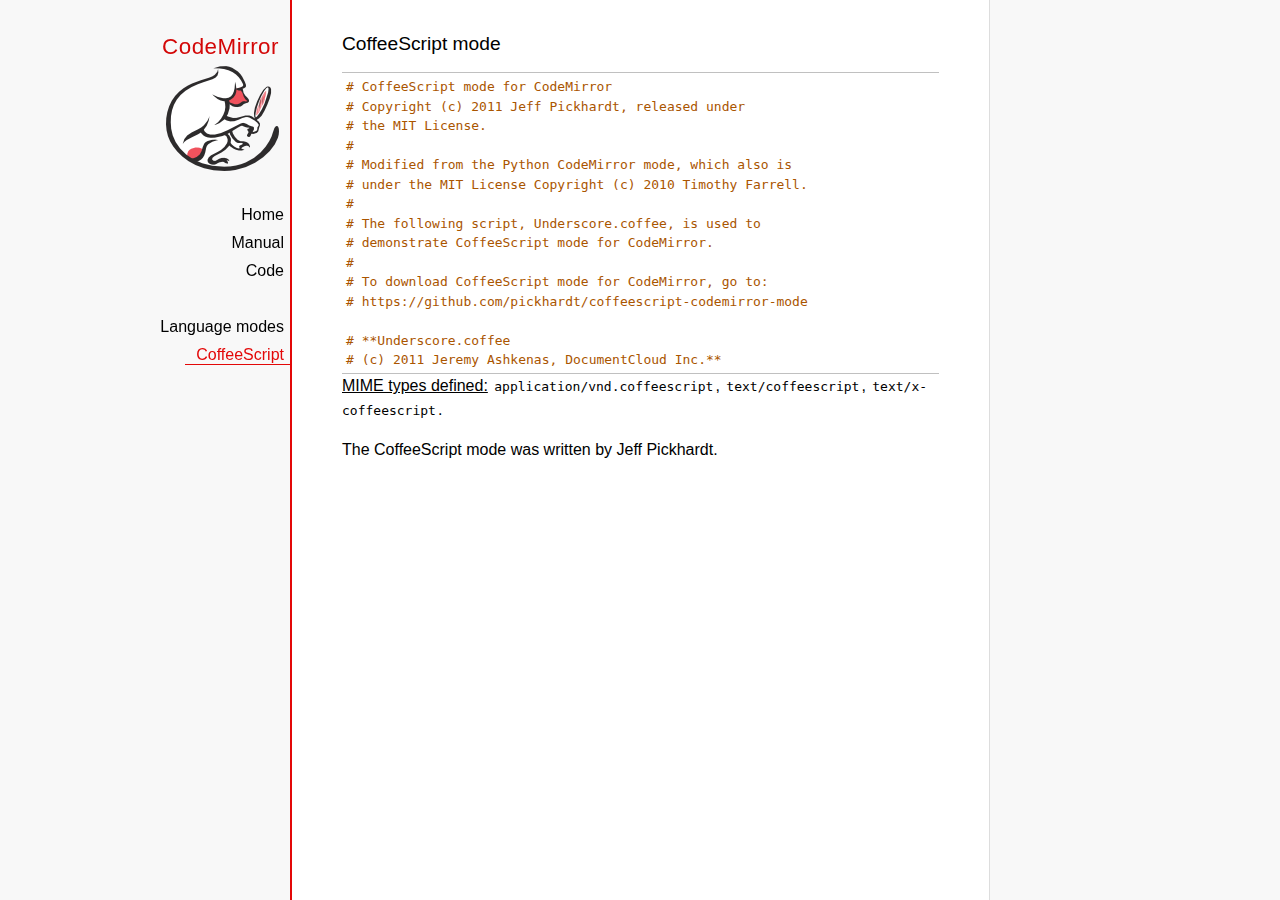
<file: codemirror/mode/coffeescript/index.html>
<!doctype html>

<title>CodeMirror: CoffeeScript mode</title>
<meta charset="utf-8"/>
<link rel=stylesheet href="../../doc/docs.css">

<link rel="stylesheet" href="../../lib/codemirror.css">
<script src="../../lib/codemirror.js"></script>
<script src="coffeescript.js"></script>
<style>.CodeMirror {border-top: 1px solid silver; border-bottom: 1px solid silver;}</style>
<div id=nav>
  <a href="https://codemirror.net"><h1>CodeMirror</h1><img id=logo src="../../doc/logo.png" alt=""></a>

  <ul>
    <li><a href="../../index.html">Home</a>
    <li><a href="../../doc/manual.html">Manual</a>
    <li><a href="https://github.com/codemirror/codemirror">Code</a>
  </ul>
  <ul>
    <li><a href="../index.html">Language modes</a>
    <li><a class=active href="#">CoffeeScript</a>
  </ul>
</div>

<article>
<h2>CoffeeScript mode</h2>
<form><textarea id="code" name="code">
# CoffeeScript mode for CodeMirror
# Copyright (c) 2011 Jeff Pickhardt, released under
# the MIT License.
#
# Modified from the Python CodeMirror mode, which also is 
# under the MIT License Copyright (c) 2010 Timothy Farrell.
#
# The following script, Underscore.coffee, is used to 
# demonstrate CoffeeScript mode for CodeMirror.
#
# To download CoffeeScript mode for CodeMirror, go to:
# https://github.com/pickhardt/coffeescript-codemirror-mode

# **Underscore.coffee
# (c) 2011 Jeremy Ashkenas, DocumentCloud Inc.**
# Underscore is freely distributable under the terms of the
# [MIT license](http://en.wikipedia.org/wiki/MIT_License).
# Portions of Underscore are inspired by or borrowed from
# [Prototype.js](http://prototypejs.org/api), Oliver Steele's
# [Functional](http://osteele.com), and John Resig's
# [Micro-Templating](http://ejohn.org).
# For all details and documentation:
# http://documentcloud.github.com/underscore/


# Baseline setup
# --------------

# Establish the root object, `window` in the browser, or `global` on the server.
root = this


# Save the previous value of the `_` variable.
previousUnderscore = root._

### Multiline
    comment
###

# Establish the object that gets thrown to break out of a loop iteration.
# `StopIteration` is SOP on Mozilla.
breaker = if typeof(StopIteration) is 'undefined' then '__break__' else StopIteration


#### Docco style single line comment (title)


# Helper function to escape **RegExp** contents, because JS doesn't have one.
escapeRegExp = (string) -> string.replace(/([.*+?^${}()|[\]\/\\])/g, '\\$1')


# Save bytes in the minified (but not gzipped) version:
ArrayProto = Array.prototype
ObjProto = Object.prototype


# Create quick reference variables for speed access to core prototypes.
slice = ArrayProto.slice
unshift = ArrayProto.unshift
toString = ObjProto.toString
hasOwnProperty = ObjProto.hasOwnProperty
propertyIsEnumerable = ObjProto.propertyIsEnumerable


# All **ECMA5** native implementations we hope to use are declared here.
nativeForEach = ArrayProto.forEach
nativeMap = ArrayProto.map
nativeReduce = ArrayProto.reduce
nativeReduceRight = ArrayProto.reduceRight
nativeFilter = ArrayProto.filter
nativeEvery = ArrayProto.every
nativeSome = ArrayProto.some
nativeIndexOf = ArrayProto.indexOf
nativeLastIndexOf = ArrayProto.lastIndexOf
nativeIsArray = Array.isArray
nativeKeys = Object.keys


# Create a safe reference to the Underscore object for use below.
_ = (obj) -> new wrapper(obj)


# Export the Underscore object for **CommonJS**.
if typeof(exports) != 'undefined' then exports._ = _


# Export Underscore to global scope.
root._ = _


# Current version.
_.VERSION = '1.1.0'


# Collection Functions
# --------------------

# The cornerstone, an **each** implementation.
# Handles objects implementing **forEach**, arrays, and raw objects.
_.each = (obj, iterator, context) ->
  try
    if nativeForEach and obj.forEach is nativeForEach
      obj.forEach iterator, context
    else if _.isNumber obj.length
      iterator.call context, obj[i], i, obj for i in [0...obj.length]
    else
      iterator.call context, val, key, obj for own key, val of obj
  catch e
    throw e if e isnt breaker
  obj


# Return the results of applying the iterator to each element. Use JavaScript
# 1.6's version of **map**, if possible.
_.map = (obj, iterator, context) ->
  return obj.map(iterator, context) if nativeMap and obj.map is nativeMap
  results = []
  _.each obj, (value, index, list) ->
    results.push iterator.call context, value, index, list
  results


# **Reduce** builds up a single result from a list of values. Also known as
# **inject**, or **foldl**. Uses JavaScript 1.8's version of **reduce**, if possible.
_.reduce = (obj, iterator, memo, context) ->
  if nativeReduce and obj.reduce is nativeReduce
    iterator = _.bind iterator, context if context
    return obj.reduce iterator, memo
  _.each obj, (value, index, list) ->
    memo = iterator.call context, memo, value, index, list
  memo


# The right-associative version of **reduce**, also known as **foldr**. Uses
# JavaScript 1.8's version of **reduceRight**, if available.
_.reduceRight = (obj, iterator, memo, context) ->
  if nativeReduceRight and obj.reduceRight is nativeReduceRight
    iterator = _.bind iterator, context if context
    return obj.reduceRight iterator, memo
  reversed = _.clone(_.toArray(obj)).reverse()
  _.reduce reversed, iterator, memo, context


# Return the first value which passes a truth test.
_.detect = (obj, iterator, context) ->
  result = null
  _.each obj, (value, index, list) ->
    if iterator.call context, value, index, list
      result = value
      _.breakLoop()
  result


# Return all the elements that pass a truth test. Use JavaScript 1.6's
# **filter**, if it exists.
_.filter = (obj, iterator, context) ->
  return obj.filter iterator, context if nativeFilter and obj.filter is nativeFilter
  results = []
  _.each obj, (value, index, list) ->
    results.push value if iterator.call context, value, index, list
  results


# Return all the elements for which a truth test fails.
_.reject = (obj, iterator, context) ->
  results = []
  _.each obj, (value, index, list) ->
    results.push value if not iterator.call context, value, index, list
  results


# Determine whether all of the elements match a truth test. Delegate to
# JavaScript 1.6's **every**, if it is present.
_.every = (obj, iterator, context) ->
  iterator ||= _.identity
  return obj.every iterator, context if nativeEvery and obj.every is nativeEvery
  result = true
  _.each obj, (value, index, list) ->
    _.breakLoop() unless (result = result and iterator.call(context, value, index, list))
  result


# Determine if at least one element in the object matches a truth test. Use
# JavaScript 1.6's **some**, if it exists.
_.some = (obj, iterator, context) ->
  iterator ||= _.identity
  return obj.some iterator, context if nativeSome and obj.some is nativeSome
  result = false
  _.each obj, (value, index, list) ->
    _.breakLoop() if (result = iterator.call(context, value, index, list))
  result


# Determine if a given value is included in the array or object,
# based on `===`.
_.include = (obj, target) ->
  return _.indexOf(obj, target) isnt -1 if nativeIndexOf and obj.indexOf is nativeIndexOf
  return true for own key, val of obj when val is target
  false


# Invoke a method with arguments on every item in a collection.
_.invoke = (obj, method) ->
  args = _.rest arguments, 2
  (if method then val[method] else val).apply(val, args) for val in obj


# Convenience version of a common use case of **map**: fetching a property.
_.pluck = (obj, key) ->
  _.map(obj, (val) -> val[key])


# Return the maximum item or (item-based computation).
_.max = (obj, iterator, context) ->
  return Math.max.apply(Math, obj) if not iterator and _.isArray(obj)
  result = computed: -Infinity
  _.each obj, (value, index, list) ->
    computed = if iterator then iterator.call(context, value, index, list) else value
    computed >= result.computed and (result = {value: value, computed: computed})
  result.value


# Return the minimum element (or element-based computation).
_.min = (obj, iterator, context) ->
  return Math.min.apply(Math, obj) if not iterator and _.isArray(obj)
  result = computed: Infinity
  _.each obj, (value, index, list) ->
    computed = if iterator then iterator.call(context, value, index, list) else value
    computed < result.computed and (result = {value: value, computed: computed})
  result.value


# Sort the object's values by a criterion produced by an iterator.
_.sortBy = (obj, iterator, context) ->
  _.pluck(((_.map obj, (value, index, list) ->
    {value: value, criteria: iterator.call(context, value, index, list)}
  ).sort((left, right) ->
    a = left.criteria; b = right.criteria
    if a < b then -1 else if a > b then 1 else 0
  )), 'value')


# Use a comparator function to figure out at what index an object should
# be inserted so as to maintain order. Uses binary search.
_.sortedIndex = (array, obj, iterator) ->
  iterator ||= _.identity
  low = 0
  high = array.length
  while low < high
    mid = (low + high) >> 1
    if iterator(array[mid]) < iterator(obj) then low = mid + 1 else high = mid
  low


# Convert anything iterable into a real, live array.
_.toArray = (iterable) ->
  return [] if (!iterable)
  return iterable.toArray() if (iterable.toArray)
  return iterable if (_.isArray(iterable))
  return slice.call(iterable) if (_.isArguments(iterable))
  _.values(iterable)


# Return the number of elements in an object.
_.size = (obj) -> _.toArray(obj).length


# Array Functions
# ---------------

# Get the first element of an array. Passing `n` will return the first N
# values in the array. Aliased as **head**. The `guard` check allows it to work
# with **map**.
_.first = (array, n, guard) ->
  if n and not guard then slice.call(array, 0, n) else array[0]


# Returns everything but the first entry of the array. Aliased as **tail**.
# Especially useful on the arguments object. Passing an `index` will return
# the rest of the values in the array from that index onward. The `guard`
# check allows it to work with **map**.
_.rest = (array, index, guard) ->
  slice.call(array, if _.isUndefined(index) or guard then 1 else index)


# Get the last element of an array.
_.last = (array) -> array[array.length - 1]


# Trim out all falsy values from an array.
_.compact = (array) -> item for item in array when item


# Return a completely flattened version of an array.
_.flatten = (array) ->
  _.reduce array, (memo, value) ->
    return memo.concat(_.flatten(value)) if _.isArray value
    memo.push value
    memo
  , []


# Return a version of the array that does not contain the specified value(s).
_.without = (array) ->
  values = _.rest arguments
  val for val in _.toArray(array) when not _.include values, val


# Produce a duplicate-free version of the array. If the array has already
# been sorted, you have the option of using a faster algorithm.
_.uniq = (array, isSorted) ->
  memo = []
  for el, i in _.toArray array
    memo.push el if i is 0 || (if isSorted is true then _.last(memo) isnt el else not _.include(memo, el))
  memo


# Produce an array that contains every item shared between all the
# passed-in arrays.
_.intersect = (array) ->
  rest = _.rest arguments
  _.select _.uniq(array), (item) ->
    _.all rest, (other) ->
      _.indexOf(other, item) >= 0


# Zip together multiple lists into a single array -- elements that share
# an index go together.
_.zip = ->
  length = _.max _.pluck arguments, 'length'
  results = new Array length
  for i in [0...length]
    results[i] = _.pluck arguments, String i
  results


# If the browser doesn't supply us with **indexOf** (I'm looking at you, MSIE),
# we need this function. Return the position of the first occurrence of an
# item in an array, or -1 if the item is not included in the array.
_.indexOf = (array, item) ->
  return array.indexOf item if nativeIndexOf and array.indexOf is nativeIndexOf
  i = 0; l = array.length
  while l - i
    if array[i] is item then return i else i++
  -1


# Provide JavaScript 1.6's **lastIndexOf**, delegating to the native function,
# if possible.
_.lastIndexOf = (array, item) ->
  return array.lastIndexOf(item) if nativeLastIndexOf and array.lastIndexOf is nativeLastIndexOf
  i = array.length
  while i
    if array[i] is item then return i else i--
  -1


# Generate an integer Array containing an arithmetic progression. A port of
# [the native Python **range** function](http://docs.python.org/library/functions.html#range).
_.range = (start, stop, step) ->
  a = arguments
  solo = a.length <= 1
  i = start = if solo then 0 else a[0]
  stop = if solo then a[0] else a[1]
  step = a[2] or 1
  len = Math.ceil((stop - start) / step)
  return [] if len <= 0
  range = new Array len
  idx = 0
  loop
    return range if (if step > 0 then i - stop else stop - i) >= 0
    range[idx] = i
    idx++
    i+= step


# Function Functions
# ------------------

# Create a function bound to a given object (assigning `this`, and arguments,
# optionally). Binding with arguments is also known as **curry**.
_.bind = (func, obj) ->
  args = _.rest arguments, 2
  -> func.apply obj or root, args.concat arguments


# Bind all of an object's methods to that object. Useful for ensuring that
# all callbacks defined on an object belong to it.
_.bindAll = (obj) ->
  funcs = if arguments.length > 1 then _.rest(arguments) else _.functions(obj)
  _.each funcs, (f) -> obj[f] = _.bind obj[f], obj
  obj


# Delays a function for the given number of milliseconds, and then calls
# it with the arguments supplied.
_.delay = (func, wait) ->
  args = _.rest arguments, 2
  setTimeout((-> func.apply(func, args)), wait)


# Memoize an expensive function by storing its results.
_.memoize = (func, hasher) ->
  memo = {}
  hasher or= _.identity
  ->
    key = hasher.apply this, arguments
    return memo[key] if key of memo
    memo[key] = func.apply this, arguments


# Defers a function, scheduling it to run after the current call stack has
# cleared.
_.defer = (func) ->
  _.delay.apply _, [func, 1].concat _.rest arguments


# Returns the first function passed as an argument to the second,
# allowing you to adjust arguments, run code before and after, and
# conditionally execute the original function.
_.wrap = (func, wrapper) ->
  -> wrapper.apply wrapper, [func].concat arguments


# Returns a function that is the composition of a list of functions, each
# consuming the return value of the function that follows.
_.compose = ->
  funcs = arguments
  ->
    args = arguments
    for i in [funcs.length - 1..0] by -1
      args = [funcs[i].apply(this, args)]
    args[0]


# Object Functions
# ----------------

# Retrieve the names of an object's properties.
_.keys = nativeKeys or (obj) ->
  return _.range 0, obj.length if _.isArray(obj)
  key for key, val of obj


# Retrieve the values of an object's properties.
_.values = (obj) ->
  _.map obj, _.identity


# Return a sorted list of the function names available in Underscore.
_.functions = (obj) ->
  _.filter(_.keys(obj), (key) -> _.isFunction(obj[key])).sort()


# Extend a given object with all of the properties in a source object.
_.extend = (obj) ->
  for source in _.rest(arguments)
    obj[key] = val for key, val of source
  obj


# Create a (shallow-cloned) duplicate of an object.
_.clone = (obj) ->
  return obj.slice 0 if _.isArray obj
  _.extend {}, obj


# Invokes interceptor with the obj, and then returns obj.
# The primary purpose of this method is to "tap into" a method chain,
# in order to perform operations on intermediate results within
 the chain.
_.tap = (obj, interceptor) ->
  interceptor obj
  obj


# Perform a deep comparison to check if two objects are equal.
_.isEqual = (a, b) ->
  # Check object identity.
  return true if a is b
  # Different types?
  atype = typeof(a); btype = typeof(b)
  return false if atype isnt btype
  # Basic equality test (watch out for coercions).
  return true if `a == b`
  # One is falsy and the other truthy.
  return false if (!a and b) or (a and !b)
  # One of them implements an `isEqual()`?
  return a.isEqual(b) if a.isEqual
  # Check dates' integer values.
  return a.getTime() is b.getTime() if _.isDate(a) and _.isDate(b)
  # Both are NaN?
  return false if _.isNaN(a) and _.isNaN(b)
  # Compare regular expressions.
  if _.isRegExp(a) and _.isRegExp(b)
    return a.source is b.source and
           a.global is b.global and
           a.ignoreCase is b.ignoreCase and
           a.multiline is b.multiline
  # If a is not an object by this point, we can't handle it.
  return false if atype isnt 'object'
  # Check for different array lengths before comparing contents.
  return false if a.length and (a.length isnt b.length)
  # Nothing else worked, deep compare the contents.
  aKeys = _.keys(a); bKeys = _.keys(b)
  # Different object sizes?
  return false if aKeys.length isnt bKeys.length
  # Recursive comparison of contents.
  return false for key, val of a when !(key of b) or !_.isEqual(val, b[key])
  true


# Is a given array or object empty?
_.isEmpty = (obj) ->
  return obj.length is 0 if _.isArray(obj) or _.isString(obj)
  return false for own key of obj
  true


# Is a given value a DOM element?
_.isElement = (obj) -> obj and obj.nodeType is 1


# Is a given value an array?
_.isArray = nativeIsArray or (obj) -> !!(obj and obj.concat and obj.unshift and not obj.callee)


# Is a given variable an arguments object?
_.isArguments = (obj) -> obj and obj.callee


# Is the given value a function?
_.isFunction = (obj) -> !!(obj and obj.constructor and obj.call and obj.apply)


# Is the given value a string?
_.isString = (obj) -> !!(obj is '' or (obj and obj.charCodeAt and obj.substr))


# Is a given value a number?
_.isNumber = (obj) -> (obj is +obj) or toString.call(obj) is '[object Number]'


# Is a given value a boolean?
_.isBoolean = (obj) -> obj is true or obj is false


# Is a given value a Date?
_.isDate = (obj) -> !!(obj and obj.getTimezoneOffset and obj.setUTCFullYear)


# Is the given value a regular expression?
_.isRegExp = (obj) -> !!(obj and obj.exec and (obj.ignoreCase or obj.ignoreCase is false))


# Is the given value NaN -- this one is interesting. `NaN != NaN`, and
# `isNaN(undefined) == true`, so we make sure it's a number first.
_.isNaN = (obj) -> _.isNumber(obj) and window.isNaN(obj)


# Is a given value equal to null?
_.isNull = (obj) -> obj is null


# Is a given variable undefined?
_.isUndefined = (obj) -> typeof obj is 'undefined'


# Utility Functions
# -----------------

# Run Underscore.js in noConflict mode, returning the `_` variable to its
# previous owner. Returns a reference to the Underscore object.
_.noConflict = ->
  root._ = previousUnderscore
  this


# Keep the identity function around for default iterators.
_.identity = (value) -> value


# Run a function `n` times.
_.times = (n, iterator, context) ->
  iterator.call context, i for i in [0...n]


# Break out of the middle of an iteration.
_.breakLoop = -> throw breaker


# Add your own custom functions to the Underscore object, ensuring that
# they're correctly added to the OOP wrapper as well.
_.mixin = (obj) ->
  for name in _.functions(obj)
    addToWrapper name, _[name] = obj[name]


# Generate a unique integer id (unique within the entire client session).
# Useful for temporary DOM ids.
idCounter = 0
_.uniqueId = (prefix) ->
  (prefix or '') + idCounter++


# By default, Underscore uses **ERB**-style template delimiters, change the
# following template settings to use alternative delimiters.
_.templateSettings = {
  start: '<%'
  end: '%>'
  interpolate: /<%=(.+?)%>/g
}


# JavaScript templating a-la **ERB**, pilfered from John Resig's
# *Secrets of the JavaScript Ninja*, page 83.
# Single-quote fix from Rick Strahl.
# With alterations for arbitrary delimiters, and to preserve whitespace.
_.template = (str, data) ->
  c = _.templateSettings
  endMatch = new RegExp("'(?=[^"+c.end.substr(0, 1)+"]*"+escapeRegExp(c.end)+")","g")
  fn = new Function 'obj',
    'var p=[],print=function(){p.push.apply(p,arguments);};' +
    'with(obj||{}){p.push(\'' +
    str.replace(/\r/g, '\\r')
       .replace(/\n/g, '\\n')
       .replace(/\t/g, '\\t')
       .replace(endMatch,"���")
       .split("'").join("\\'")
       .split("���").join("'")
       .replace(c.interpolate, "',$1,'")
       .split(c.start).join("');")
       .split(c.end).join("p.push('") +
       "');}return p.join('');"
  if data then fn(data) else fn


# Aliases
# -------

_.forEach = _.each
_.foldl = _.inject = _.reduce
_.foldr = _.reduceRight
_.select = _.filter
_.all = _.every
_.any = _.some
_.contains = _.include
_.head = _.first
_.tail = _.rest
_.methods = _.functions


# Setup the OOP Wrapper
# ---------------------

# If Underscore is called as a function, it returns a wrapped object that
# can be used OO-style. This wrapper holds altered versions of all the
# underscore functions. Wrapped objects may be chained.
wrapper = (obj) ->
  this._wrapped = obj
  this


# Helper function to continue chaining intermediate results.
result = (obj, chain) ->
  if chain then _(obj).chain() else obj


# A method to easily add functions to the OOP wrapper.
addToWrapper = (name, func) ->
  wrapper.prototype[name] = ->
    args = _.toArray arguments
    unshift.call args, this._wrapped
    result func.apply(_, args), this._chain


# Add all ofthe Underscore functions to the wrapper object.
_.mixin _


# Add all mutator Array functions to the wrapper.
_.each ['pop', 'push', 'reverse', 'shift', 'sort', 'splice', 'unshift'], (name) ->
  method = Array.prototype[name]
  wrapper.prototype[name] = ->
    method.apply(this._wrapped, arguments)
    result(this._wrapped, this._chain)


# Add all accessor Array functions to the wrapper.
_.each ['concat', 'join', 'slice'], (name) ->
  method = Array.prototype[name]
  wrapper.prototype[name] = ->
    result(method.apply(this._wrapped, arguments), this._chain)


# Start chaining a wrapped Underscore object.
wrapper::chain = ->
  this._chain = true
  this


# Extracts the result from a wrapped and chained object.
wrapper::value = -> this._wrapped
</textarea></form>
    <script>
      var editor = CodeMirror.fromTextArea(document.getElementById("code"), {});
    </script>

    <p><strong>MIME types defined:</strong> <code>application/vnd.coffeescript</code>, <code>text/coffeescript</code>, <code>text/x-coffeescript</code>.</p>

    <p>The CoffeeScript mode was written by Jeff Pickhardt.</p>

  </article>
</file>
<file: codemirror/lib/codemirror.css>
/* BASICS */

.CodeMirror {
  /* Set height, width, borders, and global font properties here */
  font-family: monospace;
  height: 300px;
  color: black;
  direction: ltr;
}

/* PADDING */

.CodeMirror-lines {
  padding: 4px 0; /* Vertical padding around content */
}
.CodeMirror pre.CodeMirror-line,
.CodeMirror pre.CodeMirror-line-like {
  padding: 0 4px; /* Horizontal padding of content */
}

.CodeMirror-scrollbar-filler, .CodeMirror-gutter-filler {
  background-color: white; /* The little square between H and V scrollbars */
}

/* GUTTER */

.CodeMirror-gutters {
  border-right: 1px solid #ddd;
  background-color: #f7f7f7;
  white-space: nowrap;
}
.CodeMirror-linenumbers {}
.CodeMirror-linenumber {
  padding: 0 3px 0 5px;
  min-width: 20px;
  text-align: right;
  color: #999;
  white-space: nowrap;
}

.CodeMirror-guttermarker { color: black; }
.CodeMirror-guttermarker-subtle { color: #999; }

/* CURSOR */

.CodeMirror-cursor {
  border-left: 1px solid black;
  border-right: none;
  width: 0;
}
/* Shown when moving in bi-directional text */
.CodeMirror div.CodeMirror-secondarycursor {
  border-left: 1px solid silver;
}
.cm-fat-cursor .CodeMirror-cursor {
  width: auto;
  border: 0 !important;
  background: #7e7;
}
.cm-fat-cursor div.CodeMirror-cursors {
  z-index: 1;
}
.cm-fat-cursor .CodeMirror-line::selection,
.cm-fat-cursor .CodeMirror-line > span::selection, 
.cm-fat-cursor .CodeMirror-line > span > span::selection { background: transparent; }
.cm-fat-cursor .CodeMirror-line::-moz-selection,
.cm-fat-cursor .CodeMirror-line > span::-moz-selection,
.cm-fat-cursor .CodeMirror-line > span > span::-moz-selection { background: transparent; }
.cm-fat-cursor { caret-color: transparent; }
@-moz-keyframes blink {
  0% {}
  50% { background-color: transparent; }
  100% {}
}
@-webkit-keyframes blink {
  0% {}
  50% { background-color: transparent; }
  100% {}
}
@keyframes blink {
  0% {}
  50% { background-color: transparent; }
  100% {}
}

/* Can style cursor different in overwrite (non-insert) mode */
.CodeMirror-overwrite .CodeMirror-cursor {}

.cm-tab { display: inline-block; text-decoration: inherit; }

.CodeMirror-rulers {
  position: absolute;
  left: 0; right: 0; top: -50px; bottom: 0;
  overflow: hidden;
}
.CodeMirror-ruler {
  border-left: 1px solid #ccc;
  top: 0; bottom: 0;
  position: absolute;
}

/* DEFAULT THEME */

.cm-s-default .cm-header {color: blue;}
.cm-s-default .cm-quote {color: #090;}
.cm-negative {color: #d44;}
.cm-positive {color: #292;}
.cm-header, .cm-strong {font-weight: bold;}
.cm-em {font-style: italic;}
.cm-link {text-decoration: underline;}
.cm-strikethrough {text-decoration: line-through;}

.cm-s-default .cm-keyword {color: #708;}
.cm-s-default .cm-atom {color: #219;}
.cm-s-default .cm-number {color: #164;}
.cm-s-default .cm-def {color: #00f;}
.cm-s-default .cm-variable,
.cm-s-default .cm-punctuation,
.cm-s-default .cm-property,
.cm-s-default .cm-operator {}
.cm-s-default .cm-variable-2 {color: #05a;}
.cm-s-default .cm-variable-3, .cm-s-default .cm-type {color: #085;}
.cm-s-default .cm-comment {color: #a50;}
.cm-s-default .cm-string {color: #a11;}
.cm-s-default .cm-string-2 {color: #f50;}
.cm-s-default .cm-meta {color: #555;}
.cm-s-default .cm-qualifier {color: #555;}
.cm-s-default .cm-builtin {color: #30a;}
.cm-s-default .cm-bracket {color: #997;}
.cm-s-default .cm-tag {color: #170;}
.cm-s-default .cm-attribute {color: #00c;}
.cm-s-default .cm-hr {color: #999;}
.cm-s-default .cm-link {color: #00c;}

.cm-s-default .cm-error {color: #f00;}
.cm-invalidchar {color: #f00;}

.CodeMirror-composing { border-bottom: 2px solid; }

/* Default styles for common addons */

div.CodeMirror span.CodeMirror-matchingbracket {color: #0b0;}
div.CodeMirror span.CodeMirror-nonmatchingbracket {color: #a22;}
.CodeMirror-matchingtag { background: rgba(255, 150, 0, .3); }
.CodeMirror-activeline-background {background: #e8f2ff;}

/* STOP */

/* The rest of this file contains styles related to the mechanics of
   the editor. You probably shouldn't touch them. */

.CodeMirror {
  position: relative;
  overflow: hidden;
  background: white;
}

.CodeMirror-scroll {
  overflow: scroll !important; /* Things will break if this is overridden */
  /* 50px is the magic margin used to hide the element's real scrollbars */
  /* See overflow: hidden in .CodeMirror */
  margin-bottom: -50px; margin-right: -50px;
  padding-bottom: 50px;
  height: 100%;
  outline: none; /* Prevent dragging from highlighting the element */
  position: relative;
}
.CodeMirror-sizer {
  position: relative;
  border-right: 50px solid transparent;
}

/* The fake, visible scrollbars. Used to force redraw during scrolling
   before actual scrolling happens, thus preventing shaking and
   flickering artifacts. */
.CodeMirror-vscrollbar, .CodeMirror-hscrollbar, .CodeMirror-scrollbar-filler, .CodeMirror-gutter-filler {
  position: absolute;
  z-index: 6;
  display: none;
  outline: none;
}
.CodeMirror-vscrollbar {
  right: 0; top: 0;
  overflow-x: hidden;
  overflow-y: scroll;
}
.CodeMirror-hscrollbar {
  bottom: 0; left: 0;
  overflow-y: hidden;
  overflow-x: scroll;
}
.CodeMirror-scrollbar-filler {
  right: 0; bottom: 0;
}
.CodeMirror-gutter-filler {
  left: 0; bottom: 0;
}

.CodeMirror-gutters {
  position: absolute; left: 0; top: 0;
  min-height: 100%;
  z-index: 3;
}
.CodeMirror-gutter {
  white-space: normal;
  height: 100%;
  display: inline-block;
  vertical-align: top;
  margin-bottom: -50px;
}
.CodeMirror-gutter-wrapper {
  position: absolute;
  z-index: 4;
  background: none !important;
  border: none !important;
}
.CodeMirror-gutter-background {
  position: absolute;
  top: 0; bottom: 0;
  z-index: 4;
}
.CodeMirror-gutter-elt {
  position: absolute;
  cursor: default;
  z-index: 4;
}
.CodeMirror-gutter-wrapper ::selection { background-color: transparent }
.CodeMirror-gutter-wrapper ::-moz-selection { background-color: transparent }

.CodeMirror-lines {
  cursor: text;
  min-height: 1px; /* prevents collapsing before first draw */
}
.CodeMirror pre.CodeMirror-line,
.CodeMirror pre.CodeMirror-line-like {
  /* Reset some styles that the rest of the page might have set */
  -moz-border-radius: 0; -webkit-border-radius: 0; border-radius: 0;
  border-width: 0;
  background: transparent;
  font-family: inherit;
  font-size: inherit;
  margin: 0;
  white-space: pre;
  word-wrap: normal;
  line-height: inherit;
  color: inherit;
  z-index: 2;
  position: relative;
  overflow: visible;
  -webkit-tap-highlight-color: transparent;
  -webkit-font-variant-ligatures: contextual;
  font-variant-ligatures: contextual;
}
.CodeMirror-wrap pre.CodeMirror-line,
.CodeMirror-wrap pre.CodeMirror-line-like {
  word-wrap: break-word;
  white-space: pre-wrap;
  word-break: normal;
}

.CodeMirror-linebackground {
  position: absolute;
  left: 0; right: 0; top: 0; bottom: 0;
  z-index: 0;
}

.CodeMirror-linewidget {
  position: relative;
  z-index: 2;
  padding: 0.1px; /* Force widget margins to stay inside of the container */
}

.CodeMirror-widget {}

.CodeMirror-rtl pre { direction: rtl; }

.CodeMirror-code {
  outline: none;
}

/* Force content-box sizing for the elements where we expect it */
.CodeMirror-scroll,
.CodeMirror-sizer,
.CodeMirror-gutter,
.CodeMirror-gutters,
.CodeMirror-linenumber {
  -moz-box-sizing: content-box;
  box-sizing: content-box;
}

.CodeMirror-measure {
  position: absolute;
  width: 100%;
  height: 0;
  overflow: hidden;
  visibility: hidden;
}

.CodeMirror-cursor {
  position: absolute;
  pointer-events: none;
}
.CodeMirror-measure pre { position: static; }

div.CodeMirror-cursors {
  visibility: hidden;
  position: relative;
  z-index: 3;
}
div.CodeMirror-dragcursors {
  visibility: visible;
}

.CodeMirror-focused div.CodeMirror-cursors {
  visibility: visible;
}

.CodeMirror-selected { background: #d9d9d9; }
.CodeMirror-focused .CodeMirror-selected { background: #d7d4f0; }
.CodeMirror-crosshair { cursor: crosshair; }
.CodeMirror-line::selection, .CodeMirror-line > span::selection, .CodeMirror-line > span > span::selection { background: #d7d4f0; }
.CodeMirror-line::-moz-selection, .CodeMirror-line > span::-moz-selection, .CodeMirror-line > span > span::-moz-selection { background: #d7d4f0; }

.cm-searching {
  background-color: #ffa;
  background-color: rgba(255, 255, 0, .4);
}

/* Used to force a border model for a node */
.cm-force-border { padding-right: .1px; }

@media print {
  /* Hide the cursor when printing */
  .CodeMirror div.CodeMirror-cursors {
    visibility: hidden;
  }
}

/* See issue #2901 */
.cm-tab-wrap-hack:after { content: ''; }

/* Help users use markselection to safely style text background */
span.CodeMirror-selectedtext { background: none; }
</file>
<file: codemirror/theme/ayu-dark.css>
/* Based on https://github.com/dempfi/ayu */

.cm-s-ayu-dark.CodeMirror { background: #0a0e14; color: #b3b1ad; }
.cm-s-ayu-dark div.CodeMirror-selected { background: #273747; }
.cm-s-ayu-dark .CodeMirror-line::selection, .cm-s-ayu-dark .CodeMirror-line > span::selection, .cm-s-ayu-dark .CodeMirror-line > span > span::selection { background: rgba(39, 55, 71, 99); }
.cm-s-ayu-dark .CodeMirror-line::-moz-selection, .cm-s-ayu-dark .CodeMirror-line > span::-moz-selection, .cm-s-ayu-dark .CodeMirror-line > span > span::-moz-selection { background: rgba(39, 55, 71, 99); }
.cm-s-ayu-dark .CodeMirror-gutters { background: #0a0e14; border-right: 0px; }
.cm-s-ayu-dark .CodeMirror-guttermarker { color: white; }
.cm-s-ayu-dark .CodeMirror-guttermarker-subtle { color: #3d424d; }
.cm-s-ayu-dark .CodeMirror-linenumber { color: #3d424d; }
.cm-s-ayu-dark .CodeMirror-cursor { border-left: 1px solid #e6b450; }
.cm-s-ayu-dark.cm-fat-cursor .CodeMirror-cursor { background-color: #a2a8a175 !important; }
.cm-s-ayu-dark .cm-animate-fat-cursor { background-color: #a2a8a175 !important; }

.cm-s-ayu-dark span.cm-comment { color: #626a73; }
.cm-s-ayu-dark span.cm-atom { color: #ae81ff; }
.cm-s-ayu-dark span.cm-number { color: #e6b450; }

.cm-s-ayu-dark span.cm-comment.cm-attribute { color: #ffb454; }
.cm-s-ayu-dark span.cm-comment.cm-def { color: rgba(57, 186, 230, 80); }
.cm-s-ayu-dark span.cm-comment.cm-tag { color: #39bae6; }
.cm-s-ayu-dark span.cm-comment.cm-type { color: #5998a6; }

.cm-s-ayu-dark span.cm-property, .cm-s-ayu-dark span.cm-attribute { color: #ffb454; }  
.cm-s-ayu-dark span.cm-keyword { color: #ff8f40; } 
.cm-s-ayu-dark span.cm-builtin { color: #e6b450; }
.cm-s-ayu-dark span.cm-string { color: #c2d94c; }

.cm-s-ayu-dark span.cm-variable { color: #b3b1ad; }
.cm-s-ayu-dark span.cm-variable-2 { color: #f07178; }
.cm-s-ayu-dark span.cm-variable-3 { color: #39bae6; }
.cm-s-ayu-dark span.cm-type { color: #ff8f40; }
.cm-s-ayu-dark span.cm-def { color: #ffee99; }
.cm-s-ayu-dark span.cm-bracket { color: #f8f8f2; }
.cm-s-ayu-dark span.cm-tag { color: rgba(57, 186, 230, 80); }
.cm-s-ayu-dark span.cm-header { color: #c2d94c; }
.cm-s-ayu-dark span.cm-link { color: #39bae6; }
.cm-s-ayu-dark span.cm-error { color: #ff3333; } 

.cm-s-ayu-dark .CodeMirror-activeline-background { background: #01060e; }
.cm-s-ayu-dark .CodeMirror-matchingbracket {
  text-decoration: underline;
  color: white !important;
}
</file>
<file: codemirror/theme/eclipse.css>
.cm-s-eclipse span.cm-meta { color: #FF1717; }
.cm-s-eclipse span.cm-keyword { line-height: 1em; font-weight: bold; color: #7F0055; }
.cm-s-eclipse span.cm-atom { color: #219; }
.cm-s-eclipse span.cm-number { color: #164; }
.cm-s-eclipse span.cm-def { color: #00f; }
.cm-s-eclipse span.cm-variable { color: black; }
.cm-s-eclipse span.cm-variable-2 { color: #0000C0; }
.cm-s-eclipse span.cm-variable-3, .cm-s-eclipse span.cm-type { color: #0000C0; }
.cm-s-eclipse span.cm-property { color: black; }
.cm-s-eclipse span.cm-operator { color: black; }
.cm-s-eclipse span.cm-comment { color: #3F7F5F; }
.cm-s-eclipse span.cm-string { color: #2A00FF; }
.cm-s-eclipse span.cm-string-2 { color: #f50; }
.cm-s-eclipse span.cm-qualifier { color: #555; }
.cm-s-eclipse span.cm-builtin { color: #30a; }
.cm-s-eclipse span.cm-bracket { color: #cc7; }
.cm-s-eclipse span.cm-tag { color: #170; }
.cm-s-eclipse span.cm-attribute { color: #00c; }
.cm-s-eclipse span.cm-link { color: #219; }
.cm-s-eclipse span.cm-error { color: #f00; }

.cm-s-eclipse .CodeMirror-activeline-background { background: #e8f2ff; }
.cm-s-eclipse .CodeMirror-matchingbracket { outline:1px solid grey; color:black !important; }
</file>
<file: codemirror/theme/monokai.css>
/* Based on Sublime Text's Monokai theme */

.cm-s-monokai.CodeMirror { background: #272822; color: #f8f8f2; }
.cm-s-monokai div.CodeMirror-selected { background: #49483E; }
.cm-s-monokai .CodeMirror-line::selection, .cm-s-monokai .CodeMirror-line > span::selection, .cm-s-monokai .CodeMirror-line > span > span::selection { background: rgba(73, 72, 62, .99); }
.cm-s-monokai .CodeMirror-line::-moz-selection, .cm-s-monokai .CodeMirror-line > span::-moz-selection, .cm-s-monokai .CodeMirror-line > span > span::-moz-selection { background: rgba(73, 72, 62, .99); }
.cm-s-monokai .CodeMirror-gutters { background: #272822; border-right: 0px; }
.cm-s-monokai .CodeMirror-guttermarker { color: white; }
.cm-s-monokai .CodeMirror-guttermarker-subtle { color: #d0d0d0; }
.cm-s-monokai .CodeMirror-linenumber { color: #d0d0d0; }
.cm-s-monokai .CodeMirror-cursor { border-left: 1px solid #f8f8f0; }

.cm-s-monokai span.cm-comment { color: #75715e; }
.cm-s-monokai span.cm-atom { color: #ae81ff; }
.cm-s-monokai span.cm-number { color: #ae81ff; }

.cm-s-monokai span.cm-comment.cm-attribute { color: #97b757; }
.cm-s-monokai span.cm-comment.cm-def { color: #bc9262; }
.cm-s-monokai span.cm-comment.cm-tag { color: #bc6283; }
.cm-s-monokai span.cm-comment.cm-type { color: #5998a6; }

.cm-s-monokai span.cm-property, .cm-s-monokai span.cm-attribute { color: #a6e22e; }
.cm-s-monokai span.cm-keyword { color: #f92672; }
.cm-s-monokai span.cm-builtin { color: #66d9ef; }
.cm-s-monokai span.cm-string { color: #e6db74; }

.cm-s-monokai span.cm-variable { color: #f8f8f2; }
.cm-s-monokai span.cm-variable-2 { color: #9effff; }
.cm-s-monokai span.cm-variable-3, .cm-s-monokai span.cm-type { color: #66d9ef; }
.cm-s-monokai span.cm-def { color: #fd971f; }
.cm-s-monokai span.cm-bracket { color: #f8f8f2; }
.cm-s-monokai span.cm-tag { color: #f92672; }
.cm-s-monokai span.cm-header { color: #ae81ff; }
.cm-s-monokai span.cm-link { color: #ae81ff; }
.cm-s-monokai span.cm-error { background: #f92672; color: #f8f8f0; }

.cm-s-monokai .CodeMirror-activeline-background { background: #373831; }
.cm-s-monokai .CodeMirror-matchingbracket {
  text-decoration: underline;
  color: white !important;
}
</file>
<file: codemirror/theme/dracula.css>
/*

    Name:       dracula
    Author:     Michael Kaminsky (http://github.com/mkaminsky11)

    Original dracula color scheme by Zeno Rocha (https://github.com/zenorocha/dracula-theme)

*/


.cm-s-dracula.CodeMirror, .cm-s-dracula .CodeMirror-gutters {
  background-color: #282a36 !important;
  color: #f8f8f2 !important;
  border: none;
}
.cm-s-dracula .CodeMirror-gutters { color: #282a36; }
.cm-s-dracula .CodeMirror-cursor { border-left: solid thin #f8f8f0; }
.cm-s-dracula .CodeMirror-linenumber { color: #6D8A88; }
.cm-s-dracula .CodeMirror-selected { background: rgba(255, 255, 255, 0.10); }
.cm-s-dracula .CodeMirror-line::selection, .cm-s-dracula .CodeMirror-line > span::selection, .cm-s-dracula .CodeMirror-line > span > span::selection { background: rgba(255, 255, 255, 0.10); }
.cm-s-dracula .CodeMirror-line::-moz-selection, .cm-s-dracula .CodeMirror-line > span::-moz-selection, .cm-s-dracula .CodeMirror-line > span > span::-moz-selection { background: rgba(255, 255, 255, 0.10); }
.cm-s-dracula span.cm-comment { color: #6272a4; }
.cm-s-dracula span.cm-string, .cm-s-dracula span.cm-string-2 { color: #f1fa8c; }
.cm-s-dracula span.cm-number { color: #bd93f9; }
.cm-s-dracula span.cm-variable { color: #50fa7b; }
.cm-s-dracula span.cm-variable-2 { color: white; }
.cm-s-dracula span.cm-def { color: #50fa7b; }
.cm-s-dracula span.cm-operator { color: #ff79c6; }
.cm-s-dracula span.cm-keyword { color: #ff79c6; }
.cm-s-dracula span.cm-atom { color: #bd93f9; }
.cm-s-dracula span.cm-meta { color: #f8f8f2; }
.cm-s-dracula span.cm-tag { color: #ff79c6; }
.cm-s-dracula span.cm-attribute { color: #50fa7b; }
.cm-s-dracula span.cm-qualifier { color: #50fa7b; }
.cm-s-dracula span.cm-property { color: #66d9ef; }
.cm-s-dracula span.cm-builtin { color: #50fa7b; }
.cm-s-dracula span.cm-variable-3, .cm-s-dracula span.cm-type { color: #ffb86c; }

.cm-s-dracula .CodeMirror-activeline-background { background: rgba(255,255,255,0.1); }
.cm-s-dracula .CodeMirror-matchingbracket { text-decoration: underline; color: white !important; }
</file>
<file: codemirror/theme/material.css>
/*
  Name:       material
  Author:     Mattia Astorino (http://github.com/equinusocio)
  Website:    https://material-theme.site/
*/

.cm-s-material.CodeMirror {
  background-color: #263238;
  color: #EEFFFF;
}

.cm-s-material .CodeMirror-gutters {
  background: #263238;
  color: #546E7A;
  border: none;
}

.cm-s-material .CodeMirror-guttermarker,
.cm-s-material .CodeMirror-guttermarker-subtle,
.cm-s-material .CodeMirror-linenumber {
  color: #546E7A;
}

.cm-s-material .CodeMirror-cursor {
  border-left: 1px solid #FFCC00;
}
.cm-s-material.cm-fat-cursor .CodeMirror-cursor {
  background-color: #5d6d5c80 !important;
}
.cm-s-material .cm-animate-fat-cursor {
  background-color: #5d6d5c80 !important;
}

.cm-s-material div.CodeMirror-selected {
  background: rgba(128, 203, 196, 0.2);
}

.cm-s-material.CodeMirror-focused div.CodeMirror-selected {
  background: rgba(128, 203, 196, 0.2);
}

.cm-s-material .CodeMirror-line::selection,
.cm-s-material .CodeMirror-line>span::selection,
.cm-s-material .CodeMirror-line>span>span::selection {
  background: rgba(128, 203, 196, 0.2);
}

.cm-s-material .CodeMirror-line::-moz-selection,
.cm-s-material .CodeMirror-line>span::-moz-selection,
.cm-s-material .CodeMirror-line>span>span::-moz-selection {
  background: rgba(128, 203, 196, 0.2);
}

.cm-s-material .CodeMirror-activeline-background {
  background: rgba(0, 0, 0, 0.5);
}

.cm-s-material .cm-keyword {
  color: #C792EA;
}

.cm-s-material .cm-operator {
  color: #89DDFF;
}

.cm-s-material .cm-variable-2 {
  color: #EEFFFF;
}

.cm-s-material .cm-variable-3,
.cm-s-material .cm-type {
  color: #f07178;
}

.cm-s-material .cm-builtin {
  color: #FFCB6B;
}

.cm-s-material .cm-atom {
  color: #F78C6C;
}

.cm-s-material .cm-number {
  color: #FF5370;
}

.cm-s-material .cm-def {
  color: #82AAFF;
}

.cm-s-material .cm-string {
  color: #C3E88D;
}

.cm-s-material .cm-string-2 {
  color: #f07178;
}

.cm-s-material .cm-comment {
  color: #546E7A;
}

.cm-s-material .cm-variable {
  color: #f07178;
}

.cm-s-material .cm-tag {
  color: #FF5370;
}

.cm-s-material .cm-meta {
  color: #FFCB6B;
}

.cm-s-material .cm-attribute {
  color: #C792EA;
}

.cm-s-material .cm-property {
  color: #C792EA;
}

.cm-s-material .cm-qualifier {
  color: #DECB6B;
}

.cm-s-material .cm-variable-3,
.cm-s-material .cm-type {
  color: #DECB6B;
}


.cm-s-material .cm-error {
  color: rgba(255, 255, 255, 1.0);
  background-color: #FF5370;
}

.cm-s-material .CodeMirror-matchingbracket {
  text-decoration: underline;
  color: white !important;
}
</file>
<file: codemirror/theme/ayu-mirage.css>
/* Based on https://github.com/dempfi/ayu */

.cm-s-ayu-mirage.CodeMirror { background: #1f2430; color: #cbccc6; }
.cm-s-ayu-mirage div.CodeMirror-selected { background: #34455a; }
.cm-s-ayu-mirage .CodeMirror-line::selection, .cm-s-ayu-mirage .CodeMirror-line > span::selection, .cm-s-ayu-mirage .CodeMirror-line > span > span::selection { background: #34455a; }
.cm-s-ayu-mirage .CodeMirror-line::-moz-selection, .cm-s-ayu-mirage .CodeMirror-line > span::-moz-selection, .cm-s-ayu-mirage .CodeMirror-line > span > span::-moz-selection { background: rgba(25, 30, 42, 99); }
.cm-s-ayu-mirage .CodeMirror-gutters { background: #1f2430; border-right: 0px; }
.cm-s-ayu-mirage .CodeMirror-guttermarker { color: white; }
.cm-s-ayu-mirage .CodeMirror-guttermarker-subtle { color:  rgba(112, 122, 140, 66); }
.cm-s-ayu-mirage .CodeMirror-linenumber { color: rgba(61, 66, 77, 99); }
.cm-s-ayu-mirage .CodeMirror-cursor { border-left: 1px solid #ffcc66;  }
.cm-s-ayu-mirage.cm-fat-cursor .CodeMirror-cursor {background-color: #a2a8a175 !important;}
.cm-s-ayu-mirage .cm-animate-fat-cursor { background-color: #a2a8a175 !important; }

.cm-s-ayu-mirage span.cm-comment { color: #5c6773; font-style:italic; }
.cm-s-ayu-mirage span.cm-atom { color: #ae81ff; }
.cm-s-ayu-mirage span.cm-number { color: #ffcc66; }

.cm-s-ayu-mirage span.cm-comment.cm-attribute { color: #ffd580; }
.cm-s-ayu-mirage span.cm-comment.cm-def { color: #d4bfff; }
.cm-s-ayu-mirage span.cm-comment.cm-tag { color: #5ccfe6; }
.cm-s-ayu-mirage span.cm-comment.cm-type { color: #5998a6; }

.cm-s-ayu-mirage span.cm-property { color: #f29e74; }
.cm-s-ayu-mirage span.cm-attribute { color: #ffd580; }  
.cm-s-ayu-mirage span.cm-keyword { color: #ffa759; } 
.cm-s-ayu-mirage span.cm-builtin { color: #ffcc66; }
.cm-s-ayu-mirage span.cm-string { color: #bae67e; }

.cm-s-ayu-mirage span.cm-variable { color: #cbccc6; }
.cm-s-ayu-mirage span.cm-variable-2 { color: #f28779; }
.cm-s-ayu-mirage span.cm-variable-3 { color: #5ccfe6; }
.cm-s-ayu-mirage span.cm-type { color: #ffa759; }
.cm-s-ayu-mirage span.cm-def { color: #ffd580; }
.cm-s-ayu-mirage span.cm-bracket { color: rgba(92, 207, 230, 80); }
.cm-s-ayu-mirage span.cm-tag { color: #5ccfe6; }
.cm-s-ayu-mirage span.cm-header { color: #bae67e; }
.cm-s-ayu-mirage span.cm-link { color: #5ccfe6; }
.cm-s-ayu-mirage span.cm-error { color: #ff3333; } 

.cm-s-ayu-mirage .CodeMirror-activeline-background { background: #191e2a; }
.cm-s-ayu-mirage .CodeMirror-matchingbracket {
  text-decoration: underline;
  color: white !important;
}
</file>
<file: codemirror/theme/gruvbox-dark.css>
/*

    Name:       gruvbox-dark
    Author:     kRkk (https://github.com/krkk)

    Original gruvbox color scheme by Pavel Pertsev (https://github.com/morhetz/gruvbox)

*/

.cm-s-gruvbox-dark.CodeMirror, .cm-s-gruvbox-dark .CodeMirror-gutters { background-color: #282828; color: #bdae93; }
.cm-s-gruvbox-dark .CodeMirror-gutters {background: #282828; border-right: 0px;}
.cm-s-gruvbox-dark .CodeMirror-linenumber {color: #7c6f64;}
.cm-s-gruvbox-dark .CodeMirror-cursor { border-left: 1px solid #ebdbb2; }
.cm-s-gruvbox-dark.cm-fat-cursor .CodeMirror-cursor { background-color: #8e8d8875 !important; }
.cm-s-gruvbox-dark .cm-animate-fat-cursor { background-color: #8e8d8875 !important; }
.cm-s-gruvbox-dark div.CodeMirror-selected { background: #928374; }
.cm-s-gruvbox-dark span.cm-meta { color: #83a598; }

.cm-s-gruvbox-dark span.cm-comment { color: #928374; }
.cm-s-gruvbox-dark span.cm-number, span.cm-atom { color: #d3869b; }
.cm-s-gruvbox-dark span.cm-keyword { color: #f84934; }

.cm-s-gruvbox-dark span.cm-variable { color: #ebdbb2; }
.cm-s-gruvbox-dark span.cm-variable-2 { color: #ebdbb2; }
.cm-s-gruvbox-dark span.cm-variable-3, .cm-s-gruvbox-dark span.cm-type { color: #fabd2f; }
.cm-s-gruvbox-dark span.cm-operator { color: #ebdbb2; }
.cm-s-gruvbox-dark span.cm-callee { color: #ebdbb2; }
.cm-s-gruvbox-dark span.cm-def { color: #ebdbb2; }
.cm-s-gruvbox-dark span.cm-property { color: #ebdbb2; }
.cm-s-gruvbox-dark span.cm-string { color: #b8bb26; }
.cm-s-gruvbox-dark span.cm-string-2 { color: #8ec07c; }
.cm-s-gruvbox-dark span.cm-qualifier { color: #8ec07c; }
.cm-s-gruvbox-dark span.cm-attribute { color: #8ec07c; }

.cm-s-gruvbox-dark .CodeMirror-activeline-background { background: #3c3836; }
.cm-s-gruvbox-dark .CodeMirror-matchingbracket { background: #928374; color:#282828 !important; }

.cm-s-gruvbox-dark span.cm-builtin { color: #fe8019; }
.cm-s-gruvbox-dark span.cm-tag { color: #fe8019; }
</file>
<file: style.css>
* {
    font-family: 'Source Sans Pro', sans-serif;
}

.navbar-brand {
    font-size: 28px;
    font-weight: 600;
}

#selected_theme, #selected_language {
    border-color: #000;
}

.editor-card {
    margin: 20px;
    margin-left: 40px;
    margin-right: 40px;
}
</file>
<file: codemirror/doc/docs.css>
@font-face {
  font-family: 'Source Sans Pro';
  font-style: normal;
  font-weight: 400;
  src: local('Source Sans Pro'), local('SourceSansPro-Regular'), url(//themes.googleusercontent.com/static/fonts/sourcesanspro/v5/ODelI1aHBYDBqgeIAH2zlBM0YzuT7MdOe03otPbuUS0.woff) format('woff');
}

body, html { margin: 0; padding: 0; height: 100%; }
section, article { display: block; padding: 0; }

body {
  background: #f8f8f8;
  font-family: 'Source Sans Pro', Helvetica, Arial, sans-serif;
  line-height: 1.5;
}

p { margin-top: 0; }

h2, h3, h1 {
  font-weight: normal;
  margin-bottom: .7em;
}
h1 { font-size: 140%; }
h2 { font-size: 120%; }
h3 { font-size: 110%; }
article > h2:first-child, section:first-child > h2 { margin-top: 0; }

#nav h1 {
  margin-right: 12px;
  margin-top: 0;
  margin-bottom: 2px;
  color: #d30707;
  letter-spacing: .5px;
}

a, a:visited, a:link, .quasilink {
  color: #A21313;
}

em {
  padding-right: 2px;
}

.quasilink {
  cursor: pointer;
}

article {
  max-width: 700px;
  margin: 0 0 0 160px;
  border-left: 2px solid #E30808;
  border-right: 1px solid #ddd;
  padding: 30px 50px 100px 50px;
  background: white;
  z-index: 2;
  position: relative;
  min-height: 100%;
  box-sizing: border-box;
  -moz-box-sizing: border-box;
}

#nav {
  position: fixed;
  padding-top: 30px;
  max-height: 100%;
  box-sizing: -moz-border-box;
  box-sizing: border-box;
  overflow-y: auto;
  left: 0; right: none;
  width: 160px;
  text-align: right;
  z-index: 1;
}

@media screen and (min-width: 1000px) {
  article {
    margin: 0 auto;
  }
  #nav {
    right: 50%;
    width: auto;
    border-right: 349px solid transparent;
  }
}

#nav ul {
  display: block;
  margin: 0; padding: 0;
  margin-bottom: 32px;
}

#nav a {
  text-decoration: none;
}

#nav li {
  display: block;
  margin-bottom: 4px;
}

#nav li ul {
  font-size: 80%;
  margin-bottom: 0;
  display: none;
}

#nav li.active ul {
  display: block;
}

#nav li li a {
  padding-right: 20px;
  display: inline-block;
}

#nav ul a {
  color: black;
  padding: 0 7px 1px 11px;
}

#nav ul a.active, #nav ul a:hover {
  border-bottom: 1px solid #E30808;
  margin-bottom: -1px;
  color: #E30808;
}

#logo {
  border: 0;
  margin-right: 12px;
  margin-bottom: 25px;
}

section {
  border-top: 1px solid #E30808;
  margin: 1.5em 0;
}

section.first {
  border: none;
  margin-top: 0;
}

#demo {
  position: relative;
}

#demolist {
  position: absolute;
  right: 5px;
  top: 5px;
  z-index: 25;
}

.yinyang {
  position: absolute;
  top: -10px;
  left: 0; right: 0;
  margin: auto;
  display: block;
  height: 120px;
}

.actions {
  margin: 1em 0 0;
  min-height: 100px;
  position: relative;
}

.actionspicture {
  pointer-events: none;
  position: absolute;
  height: 100px;
  top: 0; left: 0; right: 0;
}

.actionlink {
  pointer-events: auto;
  font-family: arial;
  font-size: 80%;
  font-weight: bold;
  position: absolute;
  top: 0; bottom: 0;
  line-height: 1;
  height: 1em;
  margin: auto;
}

.actionlink.download {
  color: white;
  right: 50%;
  margin-right: 13px;
  text-shadow: -1px 1px 3px #b00, -1px -1px 3px #b00, 1px 0px 3px #b00;
}

.actionlink.fund {
  color: #b00;
  left: 50%;
  margin-left: 15px;
}

.actionlink:hover {
  text-decoration: underline;
}

.actionlink a {
  color: inherit;
}

.actionsleft {
  float: left;
}

.actionsright {
  float: right;
  text-align: right;
}

@media screen and (max-width: 800px) {
  .actions {
    padding-top: 120px;
  }
  .actionsleft, .actionsright {
    float: none;
    text-align: left;
    margin-bottom: 1em;
  }
}

th {
  text-decoration: underline;
  font-weight: normal;
  text-align: left;
}

#features ul {
  list-style: none;
  margin: 0 0 1em;
  padding: 0 0 0 1.2em;
}

#features li:before {
  content: "-";
  width: 1em;
  display: inline-block;
  padding: 0;
  margin: 0;
  margin-left: -1em;
}

.rel {
  margin-bottom: 0;
}
.rel-note {
  margin-top: 0;
  color: #555;
}

pre {
  padding-left: 15px;
  border-left: 2px solid #ddd;
}

code {
  padding: 0 2px;
}

strong {
  text-decoration: underline;
  font-weight: normal;
}

.field {
  border: 1px solid #A21313;
}
</file>
<file: codemirror/test/mode_test.css>
.mt-output .mt-token {
  border: 1px solid #ddd;
  white-space: pre;
  font-family: "Consolas", monospace;
  text-align: center;
}

.mt-output .mt-style {
  font-size: x-small;
}

.mt-output .mt-state {
  font-size: x-small;
  vertical-align: top;
}

.mt-output .mt-state-row {
  display: none;
}

.mt-state-unhide .mt-output .mt-state-row {
  display: table-row;
}
</file>
<file: codemirror/addon/hint/show-hint.css>
.CodeMirror-hints {
  position: absolute;
  z-index: 10;
  overflow: hidden;
  list-style: none;

  margin: 0;
  padding: 2px;

  -webkit-box-shadow: 2px 3px 5px rgba(0,0,0,.2);
  -moz-box-shadow: 2px 3px 5px rgba(0,0,0,.2);
  box-shadow: 2px 3px 5px rgba(0,0,0,.2);
  border-radius: 3px;
  border: 1px solid silver;

  background: white;
  font-size: 90%;
  font-family: monospace;

  max-height: 20em;
  overflow-y: auto;
}

.CodeMirror-hint {
  margin: 0;
  padding: 0 4px;
  border-radius: 2px;
  white-space: pre;
  color: black;
  cursor: pointer;
}

li.CodeMirror-hint-active {
  background: #08f;
  color: white;
}
</file>
<file: codemirror/theme/neat.css>
.cm-s-neat span.cm-comment { color: #a86; }
.cm-s-neat span.cm-keyword { line-height: 1em; font-weight: bold; color: blue; }
.cm-s-neat span.cm-string { color: #a22; }
.cm-s-neat span.cm-builtin { line-height: 1em; font-weight: bold; color: #077; }
.cm-s-neat span.cm-special { line-height: 1em; font-weight: bold; color: #0aa; }
.cm-s-neat span.cm-variable { color: black; }
.cm-s-neat span.cm-number, .cm-s-neat span.cm-atom { color: #3a3; }
.cm-s-neat span.cm-meta { color: #555; }
.cm-s-neat span.cm-link { color: #3a3; }

.cm-s-neat .CodeMirror-activeline-background { background: #e8f2ff; }
.cm-s-neat .CodeMirror-matchingbracket { outline:1px solid grey; color:black !important; }
</file>
<file: codemirror/theme/elegant.css>
.cm-s-elegant span.cm-number, .cm-s-elegant span.cm-string, .cm-s-elegant span.cm-atom { color: #762; }
.cm-s-elegant span.cm-comment { color: #262; font-style: italic; line-height: 1em; }
.cm-s-elegant span.cm-meta { color: #555; font-style: italic; line-height: 1em; }
.cm-s-elegant span.cm-variable { color: black; }
.cm-s-elegant span.cm-variable-2 { color: #b11; }
.cm-s-elegant span.cm-qualifier { color: #555; }
.cm-s-elegant span.cm-keyword { color: #730; }
.cm-s-elegant span.cm-builtin { color: #30a; }
.cm-s-elegant span.cm-link { color: #762; }
.cm-s-elegant span.cm-error { background-color: #fdd; }

.cm-s-elegant .CodeMirror-activeline-background { background: #e8f2ff; }
.cm-s-elegant .CodeMirror-matchingbracket { outline:1px solid grey; color:black !important; }
</file>
<file: codemirror/theme/erlang-dark.css>
.cm-s-erlang-dark.CodeMirror { background: #002240; color: white; }
.cm-s-erlang-dark div.CodeMirror-selected { background: #b36539; }
.cm-s-erlang-dark .CodeMirror-line::selection, .cm-s-erlang-dark .CodeMirror-line > span::selection, .cm-s-erlang-dark .CodeMirror-line > span > span::selection { background: rgba(179, 101, 57, .99); }
.cm-s-erlang-dark .CodeMirror-line::-moz-selection, .cm-s-erlang-dark .CodeMirror-line > span::-moz-selection, .cm-s-erlang-dark .CodeMirror-line > span > span::-moz-selection { background: rgba(179, 101, 57, .99); }
.cm-s-erlang-dark .CodeMirror-gutters { background: #002240; border-right: 1px solid #aaa; }
.cm-s-erlang-dark .CodeMirror-guttermarker { color: white; }
.cm-s-erlang-dark .CodeMirror-guttermarker-subtle { color: #d0d0d0; }
.cm-s-erlang-dark .CodeMirror-linenumber { color: #d0d0d0; }
.cm-s-erlang-dark .CodeMirror-cursor { border-left: 1px solid white; }

.cm-s-erlang-dark span.cm-quote      { color: #ccc; }
.cm-s-erlang-dark span.cm-atom       { color: #f133f1; }
.cm-s-erlang-dark span.cm-attribute  { color: #ff80e1; }
.cm-s-erlang-dark span.cm-bracket    { color: #ff9d00; }
.cm-s-erlang-dark span.cm-builtin    { color: #eaa; }
.cm-s-erlang-dark span.cm-comment    { color: #77f; }
.cm-s-erlang-dark span.cm-def        { color: #e7a; }
.cm-s-erlang-dark span.cm-keyword    { color: #ffee80; }
.cm-s-erlang-dark span.cm-meta       { color: #50fefe; }
.cm-s-erlang-dark span.cm-number     { color: #ffd0d0; }
.cm-s-erlang-dark span.cm-operator   { color: #d55; }
.cm-s-erlang-dark span.cm-property   { color: #ccc; }
.cm-s-erlang-dark span.cm-qualifier  { color: #ccc; }
.cm-s-erlang-dark span.cm-special    { color: #ffbbbb; }
.cm-s-erlang-dark span.cm-string     { color: #3ad900; }
.cm-s-erlang-dark span.cm-string-2   { color: #ccc; }
.cm-s-erlang-dark span.cm-tag        { color: #9effff; }
.cm-s-erlang-dark span.cm-variable   { color: #50fe50; }
.cm-s-erlang-dark span.cm-variable-2 { color: #e0e; }
.cm-s-erlang-dark span.cm-variable-3, .cm-s-erlang-dark span.cm-type { color: #ccc; }
.cm-s-erlang-dark span.cm-error      { color: #9d1e15; }

.cm-s-erlang-dark .CodeMirror-activeline-background { background: #013461; }
.cm-s-erlang-dark .CodeMirror-matchingbracket { outline:1px solid grey; color:white !important; }
</file>
<file: codemirror/theme/night.css>
/* Loosely based on the Midnight Textmate theme */

.cm-s-night.CodeMirror { background: #0a001f; color: #f8f8f8; }
.cm-s-night div.CodeMirror-selected { background: #447; }
.cm-s-night .CodeMirror-line::selection, .cm-s-night .CodeMirror-line > span::selection, .cm-s-night .CodeMirror-line > span > span::selection { background: rgba(68, 68, 119, .99); }
.cm-s-night .CodeMirror-line::-moz-selection, .cm-s-night .CodeMirror-line > span::-moz-selection, .cm-s-night .CodeMirror-line > span > span::-moz-selection { background: rgba(68, 68, 119, .99); }
.cm-s-night .CodeMirror-gutters { background: #0a001f; border-right: 1px solid #aaa; }
.cm-s-night .CodeMirror-guttermarker { color: white; }
.cm-s-night .CodeMirror-guttermarker-subtle { color: #bbb; }
.cm-s-night .CodeMirror-linenumber { color: #f8f8f8; }
.cm-s-night .CodeMirror-cursor { border-left: 1px solid white; }

.cm-s-night span.cm-comment { color: #8900d1; }
.cm-s-night span.cm-atom { color: #845dc4; }
.cm-s-night span.cm-number, .cm-s-night span.cm-attribute { color: #ffd500; }
.cm-s-night span.cm-keyword { color: #599eff; }
.cm-s-night span.cm-string { color: #37f14a; }
.cm-s-night span.cm-meta { color: #7678e2; }
.cm-s-night span.cm-variable-2, .cm-s-night span.cm-tag { color: #99b2ff; }
.cm-s-night span.cm-variable-3, .cm-s-night span.cm-def, .cm-s-night span.cm-type { color: white; }
.cm-s-night span.cm-bracket { color: #8da6ce; }
.cm-s-night span.cm-builtin, .cm-s-night span.cm-special { color: #ff9e59; }
.cm-s-night span.cm-link { color: #845dc4; }
.cm-s-night span.cm-error { color: #9d1e15; }

.cm-s-night .CodeMirror-activeline-background { background: #1C005A; }
.cm-s-night .CodeMirror-matchingbracket { outline:1px solid grey; color:white !important; }
</file>
<file: codemirror/theme/cobalt.css>
.cm-s-cobalt.CodeMirror { background: #002240; color: white; }
.cm-s-cobalt div.CodeMirror-selected { background: #b36539; }
.cm-s-cobalt .CodeMirror-line::selection, .cm-s-cobalt .CodeMirror-line > span::selection, .cm-s-cobalt .CodeMirror-line > span > span::selection { background: rgba(179, 101, 57, .99); }
.cm-s-cobalt .CodeMirror-line::-moz-selection, .cm-s-cobalt .CodeMirror-line > span::-moz-selection, .cm-s-cobalt .CodeMirror-line > span > span::-moz-selection { background: rgba(179, 101, 57, .99); }
.cm-s-cobalt .CodeMirror-gutters { background: #002240; border-right: 1px solid #aaa; }
.cm-s-cobalt .CodeMirror-guttermarker { color: #ffee80; }
.cm-s-cobalt .CodeMirror-guttermarker-subtle { color: #d0d0d0; }
.cm-s-cobalt .CodeMirror-linenumber { color: #d0d0d0; }
.cm-s-cobalt .CodeMirror-cursor { border-left: 1px solid white; }

.cm-s-cobalt span.cm-comment { color: #08f; }
.cm-s-cobalt span.cm-atom { color: #845dc4; }
.cm-s-cobalt span.cm-number, .cm-s-cobalt span.cm-attribute { color: #ff80e1; }
.cm-s-cobalt span.cm-keyword { color: #ffee80; }
.cm-s-cobalt span.cm-string { color: #3ad900; }
.cm-s-cobalt span.cm-meta { color: #ff9d00; }
.cm-s-cobalt span.cm-variable-2, .cm-s-cobalt span.cm-tag { color: #9effff; }
.cm-s-cobalt span.cm-variable-3, .cm-s-cobalt span.cm-def, .cm-s-cobalt .cm-type { color: white; }
.cm-s-cobalt span.cm-bracket { color: #d8d8d8; }
.cm-s-cobalt span.cm-builtin, .cm-s-cobalt span.cm-special { color: #ff9e59; }
.cm-s-cobalt span.cm-link { color: #845dc4; }
.cm-s-cobalt span.cm-error { color: #9d1e15; }

.cm-s-cobalt .CodeMirror-activeline-background { background: #002D57; }
.cm-s-cobalt .CodeMirror-matchingbracket { outline:1px solid grey;color:white !important; }
</file>
<file: codemirror/theme/rubyblue.css>
.cm-s-rubyblue.CodeMirror { background: #112435; color: white; }
.cm-s-rubyblue div.CodeMirror-selected { background: #38566F; }
.cm-s-rubyblue .CodeMirror-line::selection, .cm-s-rubyblue .CodeMirror-line > span::selection, .cm-s-rubyblue .CodeMirror-line > span > span::selection { background: rgba(56, 86, 111, 0.99); }
.cm-s-rubyblue .CodeMirror-line::-moz-selection, .cm-s-rubyblue .CodeMirror-line > span::-moz-selection, .cm-s-rubyblue .CodeMirror-line > span > span::-moz-selection { background: rgba(56, 86, 111, 0.99); }
.cm-s-rubyblue .CodeMirror-gutters { background: #1F4661; border-right: 7px solid #3E7087; }
.cm-s-rubyblue .CodeMirror-guttermarker { color: white; }
.cm-s-rubyblue .CodeMirror-guttermarker-subtle { color: #3E7087; }
.cm-s-rubyblue .CodeMirror-linenumber { color: white; }
.cm-s-rubyblue .CodeMirror-cursor { border-left: 1px solid white; }

.cm-s-rubyblue span.cm-comment { color: #999; font-style:italic; line-height: 1em; }
.cm-s-rubyblue span.cm-atom { color: #F4C20B; }
.cm-s-rubyblue span.cm-number, .cm-s-rubyblue span.cm-attribute { color: #82C6E0; }
.cm-s-rubyblue span.cm-keyword { color: #F0F; }
.cm-s-rubyblue span.cm-string { color: #F08047; }
.cm-s-rubyblue span.cm-meta { color: #F0F; }
.cm-s-rubyblue span.cm-variable-2, .cm-s-rubyblue span.cm-tag { color: #7BD827; }
.cm-s-rubyblue span.cm-variable-3, .cm-s-rubyblue span.cm-def, .cm-s-rubyblue span.cm-type { color: white; }
.cm-s-rubyblue span.cm-bracket { color: #F0F; }
.cm-s-rubyblue span.cm-link { color: #F4C20B; }
.cm-s-rubyblue span.CodeMirror-matchingbracket { color:#F0F !important; }
.cm-s-rubyblue span.cm-builtin, .cm-s-rubyblue span.cm-special { color: #FF9D00; }
.cm-s-rubyblue span.cm-error { color: #AF2018; }

.cm-s-rubyblue .CodeMirror-activeline-background { background: #173047; }
</file>
<file: codemirror/theme/lesser-dark.css>
/*
http://lesscss.org/ dark theme
Ported to CodeMirror by Peter Kroon
*/
.cm-s-lesser-dark {
  line-height: 1.3em;
}
.cm-s-lesser-dark.CodeMirror { background: #262626; color: #EBEFE7; text-shadow: 0 -1px 1px #262626; }
.cm-s-lesser-dark div.CodeMirror-selected { background: #45443B; } /* 33322B*/
.cm-s-lesser-dark .CodeMirror-line::selection, .cm-s-lesser-dark .CodeMirror-line > span::selection, .cm-s-lesser-dark .CodeMirror-line > span > span::selection { background: rgba(69, 68, 59, .99); }
.cm-s-lesser-dark .CodeMirror-line::-moz-selection, .cm-s-lesser-dark .CodeMirror-line > span::-moz-selection, .cm-s-lesser-dark .CodeMirror-line > span > span::-moz-selection { background: rgba(69, 68, 59, .99); }
.cm-s-lesser-dark .CodeMirror-cursor { border-left: 1px solid white; }
.cm-s-lesser-dark pre { padding: 0 8px; }/*editable code holder*/

.cm-s-lesser-dark.CodeMirror span.CodeMirror-matchingbracket { color: #7EFC7E; }/*65FC65*/

.cm-s-lesser-dark .CodeMirror-gutters { background: #262626; border-right:1px solid #aaa; }
.cm-s-lesser-dark .CodeMirror-guttermarker { color: #599eff; }
.cm-s-lesser-dark .CodeMirror-guttermarker-subtle { color: #777; }
.cm-s-lesser-dark .CodeMirror-linenumber { color: #777; }

.cm-s-lesser-dark span.cm-header { color: #a0a; }
.cm-s-lesser-dark span.cm-quote { color: #090; }
.cm-s-lesser-dark span.cm-keyword { color: #599eff; }
.cm-s-lesser-dark span.cm-atom { color: #C2B470; }
.cm-s-lesser-dark span.cm-number { color: #B35E4D; }
.cm-s-lesser-dark span.cm-def { color: white; }
.cm-s-lesser-dark span.cm-variable { color:#D9BF8C; }
.cm-s-lesser-dark span.cm-variable-2 { color: #669199; }
.cm-s-lesser-dark span.cm-variable-3, .cm-s-lesser-dark span.cm-type { color: white; }
.cm-s-lesser-dark span.cm-property { color: #92A75C; }
.cm-s-lesser-dark span.cm-operator { color: #92A75C; }
.cm-s-lesser-dark span.cm-comment { color: #666; }
.cm-s-lesser-dark span.cm-string { color: #BCD279; }
.cm-s-lesser-dark span.cm-string-2 { color: #f50; }
.cm-s-lesser-dark span.cm-meta { color: #738C73; }
.cm-s-lesser-dark span.cm-qualifier { color: #555; }
.cm-s-lesser-dark span.cm-builtin { color: #ff9e59; }
.cm-s-lesser-dark span.cm-bracket { color: #EBEFE7; }
.cm-s-lesser-dark span.cm-tag { color: #669199; }
.cm-s-lesser-dark span.cm-attribute { color: #81a4d5; }
.cm-s-lesser-dark span.cm-hr { color: #999; }
.cm-s-lesser-dark span.cm-link { color: #7070E6; }
.cm-s-lesser-dark span.cm-error { color: #9d1e15; }

.cm-s-lesser-dark .CodeMirror-activeline-background { background: #3C3A3A; }
.cm-s-lesser-dark .CodeMirror-matchingbracket { outline:1px solid grey; color:white !important; }
</file>
<file: codemirror/theme/xq-dark.css>
/*
Copyright (C) 2011 by MarkLogic Corporation
Author: Mike Brevoort <mike@brevoort.com>

Permission is hereby granted, free of charge, to any person obtaining a copy
of this software and associated documentation files (the "Software"), to deal
in the Software without restriction, including without limitation the rights
to use, copy, modify, merge, publish, distribute, sublicense, and/or sell
copies of the Software, and to permit persons to whom the Software is
furnished to do so, subject to the following conditions:

The above copyright notice and this permission notice shall be included in
all copies or substantial portions of the Software.

THE SOFTWARE IS PROVIDED "AS IS", WITHOUT WARRANTY OF ANY KIND, EXPRESS OR
IMPLIED, INCLUDING BUT NOT LIMITED TO THE WARRANTIES OF MERCHANTABILITY,
FITNESS FOR A PARTICULAR PURPOSE AND NONINFRINGEMENT. IN NO EVENT SHALL THE
AUTHORS OR COPYRIGHT HOLDERS BE LIABLE FOR ANY CLAIM, DAMAGES OR OTHER
LIABILITY, WHETHER IN AN ACTION OF CONTRACT, TORT OR OTHERWISE, ARISING FROM,
OUT OF OR IN CONNECTION WITH THE SOFTWARE OR THE USE OR OTHER DEALINGS IN
THE SOFTWARE.
*/
.cm-s-xq-dark.CodeMirror { background: #0a001f; color: #f8f8f8; }
.cm-s-xq-dark div.CodeMirror-selected { background: #27007A; }
.cm-s-xq-dark .CodeMirror-line::selection, .cm-s-xq-dark .CodeMirror-line > span::selection, .cm-s-xq-dark .CodeMirror-line > span > span::selection { background: rgba(39, 0, 122, 0.99); }
.cm-s-xq-dark .CodeMirror-line::-moz-selection, .cm-s-xq-dark .CodeMirror-line > span::-moz-selection, .cm-s-xq-dark .CodeMirror-line > span > span::-moz-selection { background: rgba(39, 0, 122, 0.99); }
.cm-s-xq-dark .CodeMirror-gutters { background: #0a001f; border-right: 1px solid #aaa; }
.cm-s-xq-dark .CodeMirror-guttermarker { color: #FFBD40; }
.cm-s-xq-dark .CodeMirror-guttermarker-subtle { color: #f8f8f8; }
.cm-s-xq-dark .CodeMirror-linenumber { color: #f8f8f8; }
.cm-s-xq-dark .CodeMirror-cursor { border-left: 1px solid white; }

.cm-s-xq-dark span.cm-keyword { color: #FFBD40; }
.cm-s-xq-dark span.cm-atom { color: #6C8CD5; }
.cm-s-xq-dark span.cm-number { color: #164; }
.cm-s-xq-dark span.cm-def { color: #FFF; text-decoration:underline; }
.cm-s-xq-dark span.cm-variable { color: #FFF; }
.cm-s-xq-dark span.cm-variable-2 { color: #EEE; }
.cm-s-xq-dark span.cm-variable-3, .cm-s-xq-dark span.cm-type { color: #DDD; }
.cm-s-xq-dark span.cm-property {}
.cm-s-xq-dark span.cm-operator {}
.cm-s-xq-dark span.cm-comment { color: gray; }
.cm-s-xq-dark span.cm-string { color: #9FEE00; }
.cm-s-xq-dark span.cm-meta { color: yellow; }
.cm-s-xq-dark span.cm-qualifier { color: #FFF700; }
.cm-s-xq-dark span.cm-builtin { color: #30a; }
.cm-s-xq-dark span.cm-bracket { color: #cc7; }
.cm-s-xq-dark span.cm-tag { color: #FFBD40; }
.cm-s-xq-dark span.cm-attribute { color: #FFF700; }
.cm-s-xq-dark span.cm-error { color: #f00; }

.cm-s-xq-dark .CodeMirror-activeline-background { background: #27282E; }
.cm-s-xq-dark .CodeMirror-matchingbracket { outline:1px solid grey; color:white !important; }
</file>
<file: codemirror/theme/xq-light.css>
/*
Copyright (C) 2011 by MarkLogic Corporation
Author: Mike Brevoort <mike@brevoort.com>

Permission is hereby granted, free of charge, to any person obtaining a copy
of this software and associated documentation files (the "Software"), to deal
in the Software without restriction, including without limitation the rights
to use, copy, modify, merge, publish, distribute, sublicense, and/or sell
copies of the Software, and to permit persons to whom the Software is
furnished to do so, subject to the following conditions:

The above copyright notice and this permission notice shall be included in
all copies or substantial portions of the Software.

THE SOFTWARE IS PROVIDED "AS IS", WITHOUT WARRANTY OF ANY KIND, EXPRESS OR
IMPLIED, INCLUDING BUT NOT LIMITED TO THE WARRANTIES OF MERCHANTABILITY,
FITNESS FOR A PARTICULAR PURPOSE AND NONINFRINGEMENT. IN NO EVENT SHALL THE
AUTHORS OR COPYRIGHT HOLDERS BE LIABLE FOR ANY CLAIM, DAMAGES OR OTHER
LIABILITY, WHETHER IN AN ACTION OF CONTRACT, TORT OR OTHERWISE, ARISING FROM,
OUT OF OR IN CONNECTION WITH THE SOFTWARE OR THE USE OR OTHER DEALINGS IN
THE SOFTWARE.
*/
.cm-s-xq-light span.cm-keyword { line-height: 1em; font-weight: bold; color: #5A5CAD; }
.cm-s-xq-light span.cm-atom { color: #6C8CD5; }
.cm-s-xq-light span.cm-number { color: #164; }
.cm-s-xq-light span.cm-def { text-decoration:underline; }
.cm-s-xq-light span.cm-variable { color: black; }
.cm-s-xq-light span.cm-variable-2 { color:black; }
.cm-s-xq-light span.cm-variable-3, .cm-s-xq-light span.cm-type { color: black; }
.cm-s-xq-light span.cm-property {}
.cm-s-xq-light span.cm-operator {}
.cm-s-xq-light span.cm-comment { color: #0080FF; font-style: italic; }
.cm-s-xq-light span.cm-string { color: red; }
.cm-s-xq-light span.cm-meta { color: yellow; }
.cm-s-xq-light span.cm-qualifier { color: grey; }
.cm-s-xq-light span.cm-builtin { color: #7EA656; }
.cm-s-xq-light span.cm-bracket { color: #cc7; }
.cm-s-xq-light span.cm-tag { color: #3F7F7F; }
.cm-s-xq-light span.cm-attribute { color: #7F007F; }
.cm-s-xq-light span.cm-error { color: #f00; }

.cm-s-xq-light .CodeMirror-activeline-background { background: #e8f2ff; }
.cm-s-xq-light .CodeMirror-matchingbracket { outline:1px solid grey;color:black !important;background:yellow; }
</file>
<file: codemirror/theme/ambiance.css>
/* ambiance theme for codemirror */

/* Color scheme */

.cm-s-ambiance .cm-header { color: blue; }
.cm-s-ambiance .cm-quote { color: #24C2C7; }

.cm-s-ambiance .cm-keyword { color: #cda869; }
.cm-s-ambiance .cm-atom { color: #CF7EA9; }
.cm-s-ambiance .cm-number { color: #78CF8A; }
.cm-s-ambiance .cm-def { color: #aac6e3; }
.cm-s-ambiance .cm-variable { color: #ffb795; }
.cm-s-ambiance .cm-variable-2 { color: #eed1b3; }
.cm-s-ambiance .cm-variable-3, .cm-s-ambiance .cm-type { color: #faded3; }
.cm-s-ambiance .cm-property { color: #eed1b3; }
.cm-s-ambiance .cm-operator { color: #fa8d6a; }
.cm-s-ambiance .cm-comment { color: #555; font-style:italic; }
.cm-s-ambiance .cm-string { color: #8f9d6a; }
.cm-s-ambiance .cm-string-2 { color: #9d937c; }
.cm-s-ambiance .cm-meta { color: #D2A8A1; }
.cm-s-ambiance .cm-qualifier { color: yellow; }
.cm-s-ambiance .cm-builtin { color: #9999cc; }
.cm-s-ambiance .cm-bracket { color: #24C2C7; }
.cm-s-ambiance .cm-tag { color: #fee4ff; }
.cm-s-ambiance .cm-attribute { color: #9B859D; }
.cm-s-ambiance .cm-hr { color: pink; }
.cm-s-ambiance .cm-link { color: #F4C20B; }
.cm-s-ambiance .cm-special { color: #FF9D00; }
.cm-s-ambiance .cm-error { color: #AF2018; }

.cm-s-ambiance .CodeMirror-matchingbracket { color: #0f0; }
.cm-s-ambiance .CodeMirror-nonmatchingbracket { color: #f22; }

.cm-s-ambiance div.CodeMirror-selected { background: rgba(255, 255, 255, 0.15); }
.cm-s-ambiance.CodeMirror-focused div.CodeMirror-selected { background: rgba(255, 255, 255, 0.10); }
.cm-s-ambiance .CodeMirror-line::selection, .cm-s-ambiance .CodeMirror-line > span::selection, .cm-s-ambiance .CodeMirror-line > span > span::selection { background: rgba(255, 255, 255, 0.10); }
.cm-s-ambiance .CodeMirror-line::-moz-selection, .cm-s-ambiance .CodeMirror-line > span::-moz-selection, .cm-s-ambiance .CodeMirror-line > span > span::-moz-selection { background: rgba(255, 255, 255, 0.10); }

/* Editor styling */

.cm-s-ambiance.CodeMirror {
  line-height: 1.40em;
  color: #E6E1DC;
  background-color: #202020;
  -webkit-box-shadow: inset 0 0 10px black;
  -moz-box-shadow: inset 0 0 10px black;
  box-shadow: inset 0 0 10px black;
}

.cm-s-ambiance .CodeMirror-gutters {
  background: #3D3D3D;
  border-right: 1px solid #4D4D4D;
  box-shadow: 0 10px 20px black;
}

.cm-s-ambiance .CodeMirror-linenumber {
  text-shadow: 0px 1px 1px #4d4d4d;
  color: #111;
  padding: 0 5px;
}

.cm-s-ambiance .CodeMirror-guttermarker { color: #aaa; }
.cm-s-ambiance .CodeMirror-guttermarker-subtle { color: #111; }

.cm-s-ambiance .CodeMirror-cursor { border-left: 1px solid #7991E8; }

.cm-s-ambiance .CodeMirror-activeline-background {
  background: none repeat scroll 0% 0% rgba(255, 255, 255, 0.031);
}

.cm-s-ambiance.CodeMirror,
.cm-s-ambiance .CodeMirror-gutters {
  background-image: url("[data-uri]");
}
</file>
<file: codemirror/theme/blackboard.css>
/* Port of TextMate's Blackboard theme */

.cm-s-blackboard.CodeMirror { background: #0C1021; color: #F8F8F8; }
.cm-s-blackboard div.CodeMirror-selected { background: #253B76; }
.cm-s-blackboard .CodeMirror-line::selection, .cm-s-blackboard .CodeMirror-line > span::selection, .cm-s-blackboard .CodeMirror-line > span > span::selection { background: rgba(37, 59, 118, .99); }
.cm-s-blackboard .CodeMirror-line::-moz-selection, .cm-s-blackboard .CodeMirror-line > span::-moz-selection, .cm-s-blackboard .CodeMirror-line > span > span::-moz-selection { background: rgba(37, 59, 118, .99); }
.cm-s-blackboard .CodeMirror-gutters { background: #0C1021; border-right: 0; }
.cm-s-blackboard .CodeMirror-guttermarker { color: #FBDE2D; }
.cm-s-blackboard .CodeMirror-guttermarker-subtle { color: #888; }
.cm-s-blackboard .CodeMirror-linenumber { color: #888; }
.cm-s-blackboard .CodeMirror-cursor { border-left: 1px solid #A7A7A7; }

.cm-s-blackboard .cm-keyword { color: #FBDE2D; }
.cm-s-blackboard .cm-atom { color: #D8FA3C; }
.cm-s-blackboard .cm-number { color: #D8FA3C; }
.cm-s-blackboard .cm-def { color: #8DA6CE; }
.cm-s-blackboard .cm-variable { color: #FF6400; }
.cm-s-blackboard .cm-operator { color: #FBDE2D; }
.cm-s-blackboard .cm-comment { color: #AEAEAE; }
.cm-s-blackboard .cm-string { color: #61CE3C; }
.cm-s-blackboard .cm-string-2 { color: #61CE3C; }
.cm-s-blackboard .cm-meta { color: #D8FA3C; }
.cm-s-blackboard .cm-builtin { color: #8DA6CE; }
.cm-s-blackboard .cm-tag { color: #8DA6CE; }
.cm-s-blackboard .cm-attribute { color: #8DA6CE; }
.cm-s-blackboard .cm-header { color: #FF6400; }
.cm-s-blackboard .cm-hr { color: #AEAEAE; }
.cm-s-blackboard .cm-link { color: #8DA6CE; }
.cm-s-blackboard .cm-error { background: #9D1E15; color: #F8F8F8; }

.cm-s-blackboard .CodeMirror-activeline-background { background: #3C3636; }
.cm-s-blackboard .CodeMirror-matchingbracket { outline:1px solid grey;color:white !important; }
</file>
<file: codemirror/theme/vibrant-ink.css>
/* Taken from the popular Visual Studio Vibrant Ink Schema */

.cm-s-vibrant-ink.CodeMirror { background: black; color: white; }
.cm-s-vibrant-ink div.CodeMirror-selected { background: #35493c; }
.cm-s-vibrant-ink .CodeMirror-line::selection, .cm-s-vibrant-ink .CodeMirror-line > span::selection, .cm-s-vibrant-ink .CodeMirror-line > span > span::selection { background: rgba(53, 73, 60, 0.99); }
.cm-s-vibrant-ink .CodeMirror-line::-moz-selection, .cm-s-vibrant-ink .CodeMirror-line > span::-moz-selection, .cm-s-vibrant-ink .CodeMirror-line > span > span::-moz-selection { background: rgba(53, 73, 60, 0.99); }

.cm-s-vibrant-ink .CodeMirror-gutters { background: #002240; border-right: 1px solid #aaa; }
.cm-s-vibrant-ink .CodeMirror-guttermarker { color: white; }
.cm-s-vibrant-ink .CodeMirror-guttermarker-subtle { color: #d0d0d0; }
.cm-s-vibrant-ink .CodeMirror-linenumber { color: #d0d0d0; }
.cm-s-vibrant-ink .CodeMirror-cursor { border-left: 1px solid white; }

.cm-s-vibrant-ink .cm-keyword { color: #CC7832; }
.cm-s-vibrant-ink .cm-atom { color: #FC0; }
.cm-s-vibrant-ink .cm-number { color:  #FFEE98; }
.cm-s-vibrant-ink .cm-def { color: #8DA6CE; }
.cm-s-vibrant-ink span.cm-variable-2, .cm-s-vibrant span.cm-tag { color: #FFC66D; }
.cm-s-vibrant-ink span.cm-variable-3, .cm-s-vibrant span.cm-def, .cm-s-vibrant span.cm-type { color: #FFC66D; }
.cm-s-vibrant-ink .cm-operator { color: #888; }
.cm-s-vibrant-ink .cm-comment { color: gray; font-weight: bold; }
.cm-s-vibrant-ink .cm-string { color:  #A5C25C; }
.cm-s-vibrant-ink .cm-string-2 { color: red; }
.cm-s-vibrant-ink .cm-meta { color: #D8FA3C; }
.cm-s-vibrant-ink .cm-builtin { color: #8DA6CE; }
.cm-s-vibrant-ink .cm-tag { color: #8DA6CE; }
.cm-s-vibrant-ink .cm-attribute { color: #8DA6CE; }
.cm-s-vibrant-ink .cm-header { color: #FF6400; }
.cm-s-vibrant-ink .cm-hr { color: #AEAEAE; }
.cm-s-vibrant-ink .cm-link { color: #5656F3; }
.cm-s-vibrant-ink .cm-error { border-bottom: 1px solid red; }

.cm-s-vibrant-ink .CodeMirror-activeline-background { background: #27282E; }
.cm-s-vibrant-ink .CodeMirror-matchingbracket { outline:1px solid grey; color:white !important; }
</file>
<file: codemirror/theme/solarized.css>
/*
Solarized theme for code-mirror
http://ethanschoonover.com/solarized
*/

/*
Solarized color palette
http://ethanschoonover.com/solarized/img/solarized-palette.png
*/

.solarized.base03 { color: #002b36; }
.solarized.base02 { color: #073642; }
.solarized.base01 { color: #586e75; }
.solarized.base00 { color: #657b83; }
.solarized.base0 { color: #839496; }
.solarized.base1 { color: #93a1a1; }
.solarized.base2 { color: #eee8d5; }
.solarized.base3  { color: #fdf6e3; }
.solarized.solar-yellow  { color: #b58900; }
.solarized.solar-orange  { color: #cb4b16; }
.solarized.solar-red { color: #dc322f; }
.solarized.solar-magenta { color: #d33682; }
.solarized.solar-violet  { color: #6c71c4; }
.solarized.solar-blue { color: #268bd2; }
.solarized.solar-cyan { color: #2aa198; }
.solarized.solar-green { color: #859900; }

/* Color scheme for code-mirror */

.cm-s-solarized {
  line-height: 1.45em;
  color-profile: sRGB;
  rendering-intent: auto;
}
.cm-s-solarized.cm-s-dark {
  color: #839496;
  background-color: #002b36;
}
.cm-s-solarized.cm-s-light {
  background-color: #fdf6e3;
  color: #657b83;
}

.cm-s-solarized .CodeMirror-widget {
  text-shadow: none;
}

.cm-s-solarized .cm-header { color: #586e75; }
.cm-s-solarized .cm-quote { color: #93a1a1; }

.cm-s-solarized .cm-keyword { color: #cb4b16; }
.cm-s-solarized .cm-atom { color: #d33682; }
.cm-s-solarized .cm-number { color: #d33682; }
.cm-s-solarized .cm-def { color: #2aa198; }

.cm-s-solarized .cm-variable { color: #839496; }
.cm-s-solarized .cm-variable-2 { color: #b58900; }
.cm-s-solarized .cm-variable-3, .cm-s-solarized .cm-type { color: #6c71c4; }

.cm-s-solarized .cm-property { color: #2aa198; }
.cm-s-solarized .cm-operator { color: #6c71c4; }

.cm-s-solarized .cm-comment { color: #586e75; font-style:italic; }

.cm-s-solarized .cm-string { color: #859900; }
.cm-s-solarized .cm-string-2 { color: #b58900; }

.cm-s-solarized .cm-meta { color: #859900; }
.cm-s-solarized .cm-qualifier { color: #b58900; }
.cm-s-solarized .cm-builtin { color: #d33682; }
.cm-s-solarized .cm-bracket { color: #cb4b16; }
.cm-s-solarized .CodeMirror-matchingbracket { color: #859900; }
.cm-s-solarized .CodeMirror-nonmatchingbracket { color: #dc322f; }
.cm-s-solarized .cm-tag { color: #93a1a1; }
.cm-s-solarized .cm-attribute { color: #2aa198; }
.cm-s-solarized .cm-hr {
  color: transparent;
  border-top: 1px solid #586e75;
  display: block;
}
.cm-s-solarized .cm-link { color: #93a1a1; cursor: pointer; }
.cm-s-solarized .cm-special { color: #6c71c4; }
.cm-s-solarized .cm-em {
  color: #999;
  text-decoration: underline;
  text-decoration-style: dotted;
}
.cm-s-solarized .cm-error,
.cm-s-solarized .cm-invalidchar {
  color: #586e75;
  border-bottom: 1px dotted #dc322f;
}

.cm-s-solarized.cm-s-dark div.CodeMirror-selected { background: #073642; }
.cm-s-solarized.cm-s-dark.CodeMirror ::selection { background: rgba(7, 54, 66, 0.99); }
.cm-s-solarized.cm-s-dark .CodeMirror-line::-moz-selection, .cm-s-dark .CodeMirror-line > span::-moz-selection, .cm-s-dark .CodeMirror-line > span > span::-moz-selection { background: rgba(7, 54, 66, 0.99); }

.cm-s-solarized.cm-s-light div.CodeMirror-selected { background: #eee8d5; }
.cm-s-solarized.cm-s-light .CodeMirror-line::selection, .cm-s-light .CodeMirror-line > span::selection, .cm-s-light .CodeMirror-line > span > span::selection { background: #eee8d5; }
.cm-s-solarized.cm-s-light .CodeMirror-line::-moz-selection, .cm-s-light .CodeMirror-line > span::-moz-selection, .cm-s-light .CodeMirror-line > span > span::-moz-selection { background: #eee8d5; }

/* Editor styling */



/* Little shadow on the view-port of the buffer view */
.cm-s-solarized.CodeMirror {
  -moz-box-shadow: inset 7px 0 12px -6px #000;
  -webkit-box-shadow: inset 7px 0 12px -6px #000;
  box-shadow: inset 7px 0 12px -6px #000;
}

/* Remove gutter border */
.cm-s-solarized .CodeMirror-gutters {
  border-right: 0;
}

/* Gutter colors and line number styling based of color scheme (dark / light) */

/* Dark */
.cm-s-solarized.cm-s-dark .CodeMirror-gutters {
  background-color: #073642;
}

.cm-s-solarized.cm-s-dark .CodeMirror-linenumber {
  color: #586e75;
}

/* Light */
.cm-s-solarized.cm-s-light .CodeMirror-gutters {
  background-color: #eee8d5;
}

.cm-s-solarized.cm-s-light .CodeMirror-linenumber {
  color: #839496;
}

/* Common */
.cm-s-solarized .CodeMirror-linenumber {
  padding: 0 5px;
}
.cm-s-solarized .CodeMirror-guttermarker-subtle { color: #586e75; }
.cm-s-solarized.cm-s-dark .CodeMirror-guttermarker { color: #ddd; }
.cm-s-solarized.cm-s-light .CodeMirror-guttermarker { color: #cb4b16; }

.cm-s-solarized .CodeMirror-gutter .CodeMirror-gutter-text {
  color: #586e75;
}

/* Cursor */
.cm-s-solarized .CodeMirror-cursor { border-left: 1px solid #819090; }

/* Fat cursor */
.cm-s-solarized.cm-s-light.cm-fat-cursor .CodeMirror-cursor { background: #77ee77; }
.cm-s-solarized.cm-s-light .cm-animate-fat-cursor { background-color: #77ee77; }
.cm-s-solarized.cm-s-dark.cm-fat-cursor .CodeMirror-cursor { background: #586e75; }
.cm-s-solarized.cm-s-dark .cm-animate-fat-cursor { background-color: #586e75; }

/* Active line */
.cm-s-solarized.cm-s-dark .CodeMirror-activeline-background {
  background: rgba(255, 255, 255, 0.06);
}
.cm-s-solarized.cm-s-light .CodeMirror-activeline-background {
  background: rgba(0, 0, 0, 0.06);
}
</file>
<file: codemirror/theme/twilight.css>
.cm-s-twilight.CodeMirror { background: #141414; color: #f7f7f7; } /**/
.cm-s-twilight div.CodeMirror-selected { background: #323232; } /**/
.cm-s-twilight .CodeMirror-line::selection, .cm-s-twilight .CodeMirror-line > span::selection, .cm-s-twilight .CodeMirror-line > span > span::selection { background: rgba(50, 50, 50, 0.99); }
.cm-s-twilight .CodeMirror-line::-moz-selection, .cm-s-twilight .CodeMirror-line > span::-moz-selection, .cm-s-twilight .CodeMirror-line > span > span::-moz-selection { background: rgba(50, 50, 50, 0.99); }

.cm-s-twilight .CodeMirror-gutters { background: #222; border-right: 1px solid #aaa; }
.cm-s-twilight .CodeMirror-guttermarker { color: white; }
.cm-s-twilight .CodeMirror-guttermarker-subtle { color: #aaa; }
.cm-s-twilight .CodeMirror-linenumber { color: #aaa; }
.cm-s-twilight .CodeMirror-cursor { border-left: 1px solid white; }

.cm-s-twilight .cm-keyword { color: #f9ee98; } /**/
.cm-s-twilight .cm-atom { color: #FC0; }
.cm-s-twilight .cm-number { color:  #ca7841; } /**/
.cm-s-twilight .cm-def { color: #8DA6CE; }
.cm-s-twilight span.cm-variable-2, .cm-s-twilight span.cm-tag { color: #607392; } /**/
.cm-s-twilight span.cm-variable-3, .cm-s-twilight span.cm-def, .cm-s-twilight span.cm-type { color: #607392; } /**/
.cm-s-twilight .cm-operator { color: #cda869; } /**/
.cm-s-twilight .cm-comment { color:#777; font-style:italic; font-weight:normal; } /**/
.cm-s-twilight .cm-string { color:#8f9d6a; font-style:italic; } /**/
.cm-s-twilight .cm-string-2 { color:#bd6b18; } /*?*/
.cm-s-twilight .cm-meta { background-color:#141414; color:#f7f7f7; } /*?*/
.cm-s-twilight .cm-builtin { color: #cda869; } /*?*/
.cm-s-twilight .cm-tag { color: #997643; } /**/
.cm-s-twilight .cm-attribute { color: #d6bb6d; } /*?*/
.cm-s-twilight .cm-header { color: #FF6400; }
.cm-s-twilight .cm-hr { color: #AEAEAE; }
.cm-s-twilight .cm-link { color:#ad9361; font-style:italic; text-decoration:none; } /**/
.cm-s-twilight .cm-error { border-bottom: 1px solid red; }

.cm-s-twilight .CodeMirror-activeline-background { background: #27282E; }
.cm-s-twilight .CodeMirror-matchingbracket { outline:1px solid grey; color:white !important; }
</file>
<file: codemirror/theme/midnight.css>
/* Based on the theme at http://bonsaiden.github.com/JavaScript-Garden */

/*<!--activeline-->*/
.cm-s-midnight .CodeMirror-activeline-background { background: #253540; }

.cm-s-midnight.CodeMirror {
    background: #0F192A;
    color: #D1EDFF;
}

.cm-s-midnight div.CodeMirror-selected { background: #314D67; }
.cm-s-midnight .CodeMirror-line::selection, .cm-s-midnight .CodeMirror-line > span::selection, .cm-s-midnight .CodeMirror-line > span > span::selection { background: rgba(49, 77, 103, .99); }
.cm-s-midnight .CodeMirror-line::-moz-selection, .cm-s-midnight .CodeMirror-line > span::-moz-selection, .cm-s-midnight .CodeMirror-line > span > span::-moz-selection { background: rgba(49, 77, 103, .99); }
.cm-s-midnight .CodeMirror-gutters { background: #0F192A; border-right: 1px solid; }
.cm-s-midnight .CodeMirror-guttermarker { color: white; }
.cm-s-midnight .CodeMirror-guttermarker-subtle { color: #d0d0d0; }
.cm-s-midnight .CodeMirror-linenumber { color: #D0D0D0; }
.cm-s-midnight .CodeMirror-cursor { border-left: 1px solid #F8F8F0; }

.cm-s-midnight span.cm-comment { color: #428BDD; }
.cm-s-midnight span.cm-atom { color: #AE81FF; }
.cm-s-midnight span.cm-number { color: #D1EDFF; }

.cm-s-midnight span.cm-property, .cm-s-midnight span.cm-attribute { color: #A6E22E; }
.cm-s-midnight span.cm-keyword { color: #E83737; }
.cm-s-midnight span.cm-string { color: #1DC116; }

.cm-s-midnight span.cm-variable { color: #FFAA3E; }
.cm-s-midnight span.cm-variable-2 { color: #FFAA3E; }
.cm-s-midnight span.cm-def { color: #4DD; }
.cm-s-midnight span.cm-bracket { color: #D1EDFF; }
.cm-s-midnight span.cm-tag { color: #449; }
.cm-s-midnight span.cm-link { color: #AE81FF; }
.cm-s-midnight span.cm-error { background: #F92672; color: #F8F8F0; }

.cm-s-midnight .CodeMirror-matchingbracket {
  text-decoration: underline;
  color: white !important;
}
</file>
<file: codemirror/addon/dialog/dialog.css>
.CodeMirror-dialog {
  position: absolute;
  left: 0; right: 0;
  background: inherit;
  z-index: 15;
  padding: .1em .8em;
  overflow: hidden;
  color: inherit;
}

.CodeMirror-dialog-top {
  border-bottom: 1px solid #eee;
  top: 0;
}

.CodeMirror-dialog-bottom {
  border-top: 1px solid #eee;
  bottom: 0;
}

.CodeMirror-dialog input {
  border: none;
  outline: none;
  background: transparent;
  width: 20em;
  color: inherit;
  font-family: monospace;
}

.CodeMirror-dialog button {
  font-size: 70%;
}
</file>
